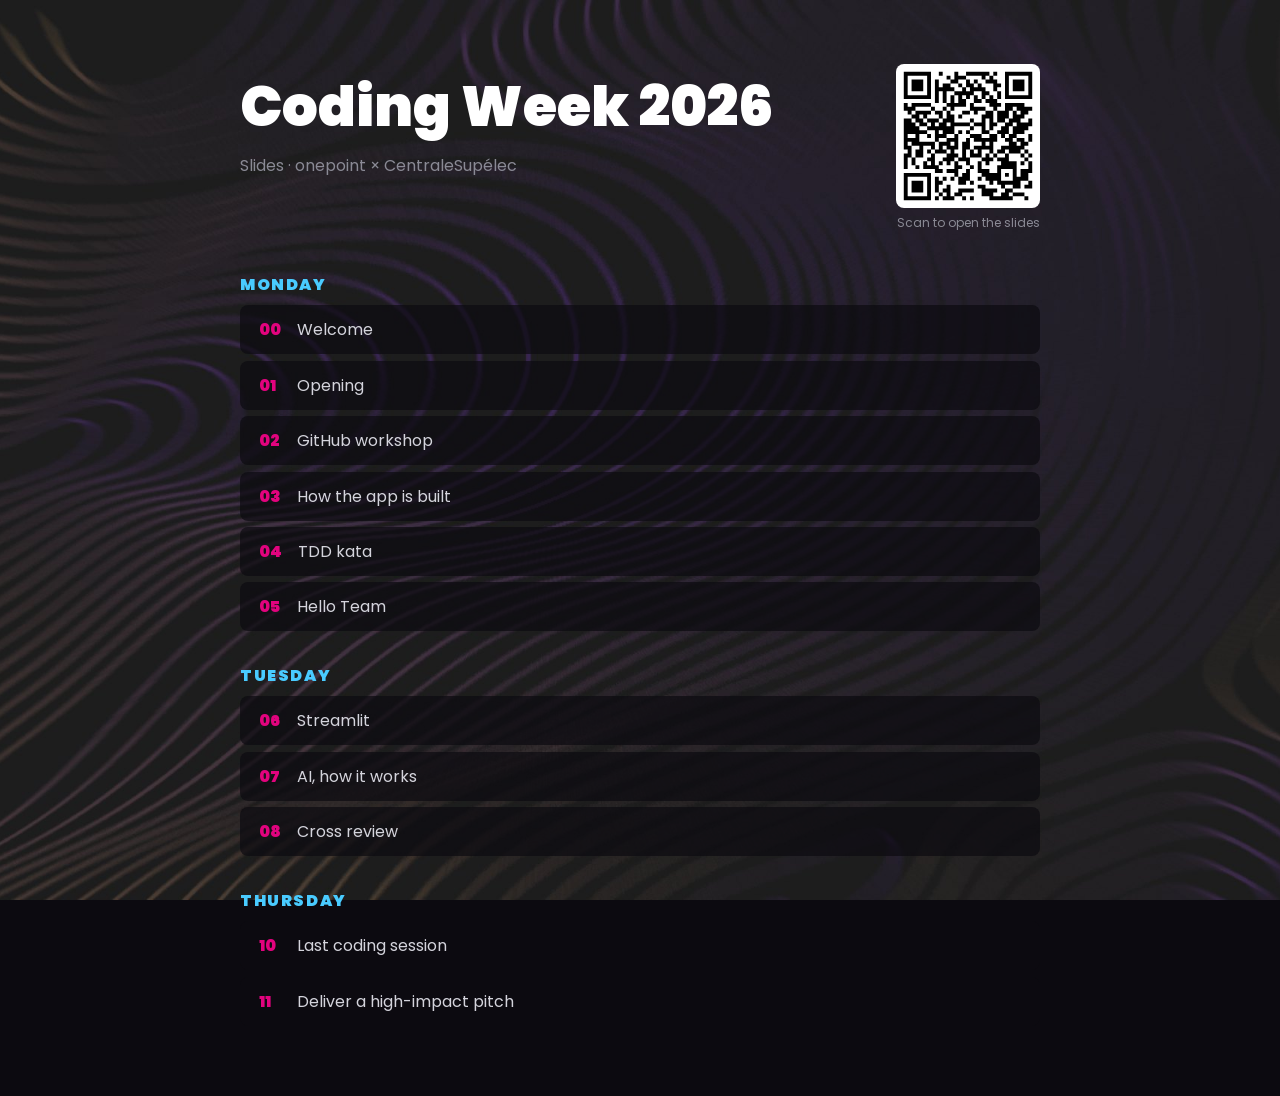
<file: index.html>
<!doctype html>
<html lang="en">
<head>
  <meta charset="utf-8">
  <meta name="viewport" content="width=device-width, initial-scale=1">
  <title>Coding Week 2026 · Slides</title>
  <style>
    @font-face { font-family: "Poppins"; font-weight: 400; src: url("assets/fonts/poppins-latin-400-normal.woff2") format("woff2"); }
    @font-face { font-family: "Poppins"; font-weight: 900; src: url("assets/fonts/poppins-latin-900-normal.woff2") format("woff2"); }
    :root { --pink: #E2037E; --violet: #6A5BE2; --sky: #49CBFF; --grey: #8A8A95; --bg: #0c0a10; --fg: #D4D4DC; }
    * { box-sizing: border-box; }
    body { margin: 0; min-height: 100vh; background: var(--bg) url("assets/zigzag.jpg") center / cover fixed no-repeat; color: var(--fg); font-family: "Poppins", Arial, sans-serif; }
    main { max-width: 52rem; margin: 0 auto; padding: 4rem 1rem; }
    h1 { color: #fff; font-weight: 900; font-size: clamp(2rem, 6vw, 3.5rem); margin: 0 0 .25rem; }
    p.sub { color: var(--grey); margin: 0 0 2.5rem; }
    h2 { color: var(--sky); font-size: 1rem; text-transform: uppercase; letter-spacing: .1em; margin: 2rem 0 .5rem; }
    ul { list-style: none; padding: 0; margin: 0; }
    a { display: flex; gap: 1rem; padding: .75rem 1rem; border-radius: .5rem; color: var(--fg); text-decoration: none; background: rgba(12, 10, 16, .7); margin-bottom: .4rem; border-left: 3px solid transparent; }
    a:hover, a:focus-visible { border-left-color: var(--pink); color: #fff; }
    .num { color: var(--pink); font-weight: 900; min-width: 2ch; }
    header { display: flex; justify-content: space-between; align-items: flex-start; gap: 1.5rem; flex-wrap: wrap; margin-bottom: 2.5rem; }
    header p.sub { margin: 0; }
    figure.qr { margin: 0; text-align: center; }
    figure.qr img { display: block; width: 9rem; height: 9rem; border-radius: .5rem; }
    figure.qr figcaption { color: var(--grey); font-size: .75rem; margin-top: .4rem; }
  </style>
</head>
<body>
  <main>
    <header>
      <div>
        <h1>Coding Week 2026</h1>
        <p class="sub">Slides · onepoint × CentraleSupélec</p>
      </div>
      <figure class="qr">
        <img src="assets/qrcode.svg" alt="QR code to onepoint-coding-week.github.io/coding-week-slides">
        <figcaption>Scan to open the slides</figcaption>
      </figure>
    </header>

    <h2>Monday</h2>
    <ul>
      <li><a href="00-welcome-coding-week.html"><span class="num">00</span>Welcome</a></li>
      <li><a href="01-lundi-ouverture.html"><span class="num">01</span>Opening</a></li>
      <li><a href="02-lundi-atelier-github.html"><span class="num">02</span>GitHub workshop</a></li>
      <li><a href="03-lundi-architecture.html"><span class="num">03</span>How the app is built</a></li>
      <li><a href="04-lundi-kata-tdd.html"><span class="num">04</span>TDD kata</a></li>
      <li><a href="05-lundi-hello-team.html"><span class="num">05</span>Hello Team</a></li>
    </ul>

    <h2>Tuesday</h2>
    <ul>
      <li><a href="06-mardi-streamlit.html"><span class="num">06</span>Streamlit</a></li>
      <li><a href="07-mardi-atelier-ia.html"><span class="num">07</span>AI, how it works</a></li>
      <li><a href="08-mardi-revue-croisee.html"><span class="num">08</span>Cross review</a></li>
    </ul>

    <h2>Thursday</h2>
    <ul>
      <li><a href="10-jeudi-brief.html"><span class="num">10</span>Last coding session</a></li>
      <li><a href="11-jeudi-pitch.html"><span class="num">11</span>Deliver a high-impact pitch</a></li>
    </ul>
  </main>
</body>
</html>
</file>
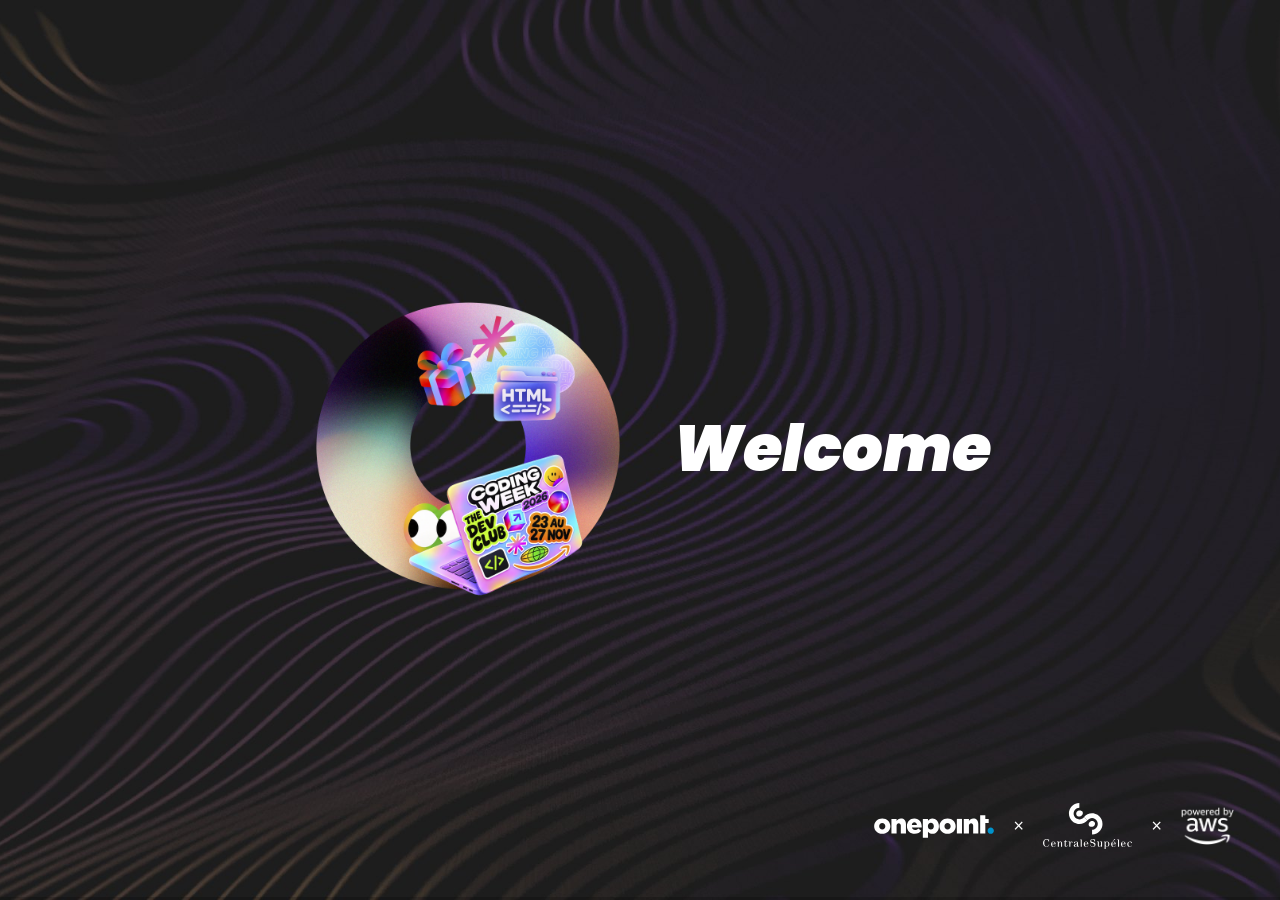
<file: 00-welcome-coding-week.html>
<!doctype html>
<html lang="en">
<head>
  <meta charset="utf-8">
  <meta name="viewport" content="width=device-width, initial-scale=1">
  <title>Coding Week 2026 · Welcome</title>
  <link rel="stylesheet" href="vendor/reveal.js/reset.css">
  <link rel="stylesheet" href="vendor/reveal.js/reveal.css">
  <link rel="stylesheet" href="vendor/reveal.js/theme/black.css">
  <link rel="stylesheet" href="theme/coding-week.css">
</head>
<body>
<div class="reveal">
<div class="slides">

<section>
  <div class="r-hstack">
    <img class="stickers" src="assets/stickers.webp" alt="">
    <div style="text-align: left;">
      <h1>Welcome</h1>
    </div>
  </div>
  <aside class="notes">
    <p>Minutage : 0:30 (cumul 0:30). Encadrant référent, au salon, juste après les ouvertures Onepoint et Centrale.</p>
    <p>Dire bonjour, se présenter en une phrase, sourire : c'est leur premier contact avec nous. Annoncer le programme de ces cinq minutes : qui présentera vendredi, trois règles toutes simples, et la semaine en un coup d'œil. Ensuite, place aux machines à 10h00.</p>
  </aside>
</section>

</div>

<footer class="partners" aria-label="Partners">
  <img class="onepoint" src="assets/logos/onepoint.svg" alt="onepoint">
  <span aria-hidden="true">×</span>
  <img class="centrale" src="assets/logos/centralesupelec.svg" alt="CentraleSupélec">
  <span aria-hidden="true">×</span>
  <img class="aws" src="assets/logos/aws.png" alt="powered by AWS">
</footer>
</div>
<script src="vendor/reveal.js/reveal.js"></script>
<script src="vendor/reveal.js/plugin/notes.js"></script>
<script>
  // À l'export PDF, une page fixe de 1280×720 ; à l'écran, le deck occupe toute la fenêtre.
  const printing = /print-pdf/.test(window.location.search);
  Reveal.initialize({
    width: printing ? 1280 : "100%",
    height: printing ? 720 : "100%",
    hash: true,
    controls: false,
    plugins: [RevealNotes],
  });
</script>
</body>
</html>
</file>
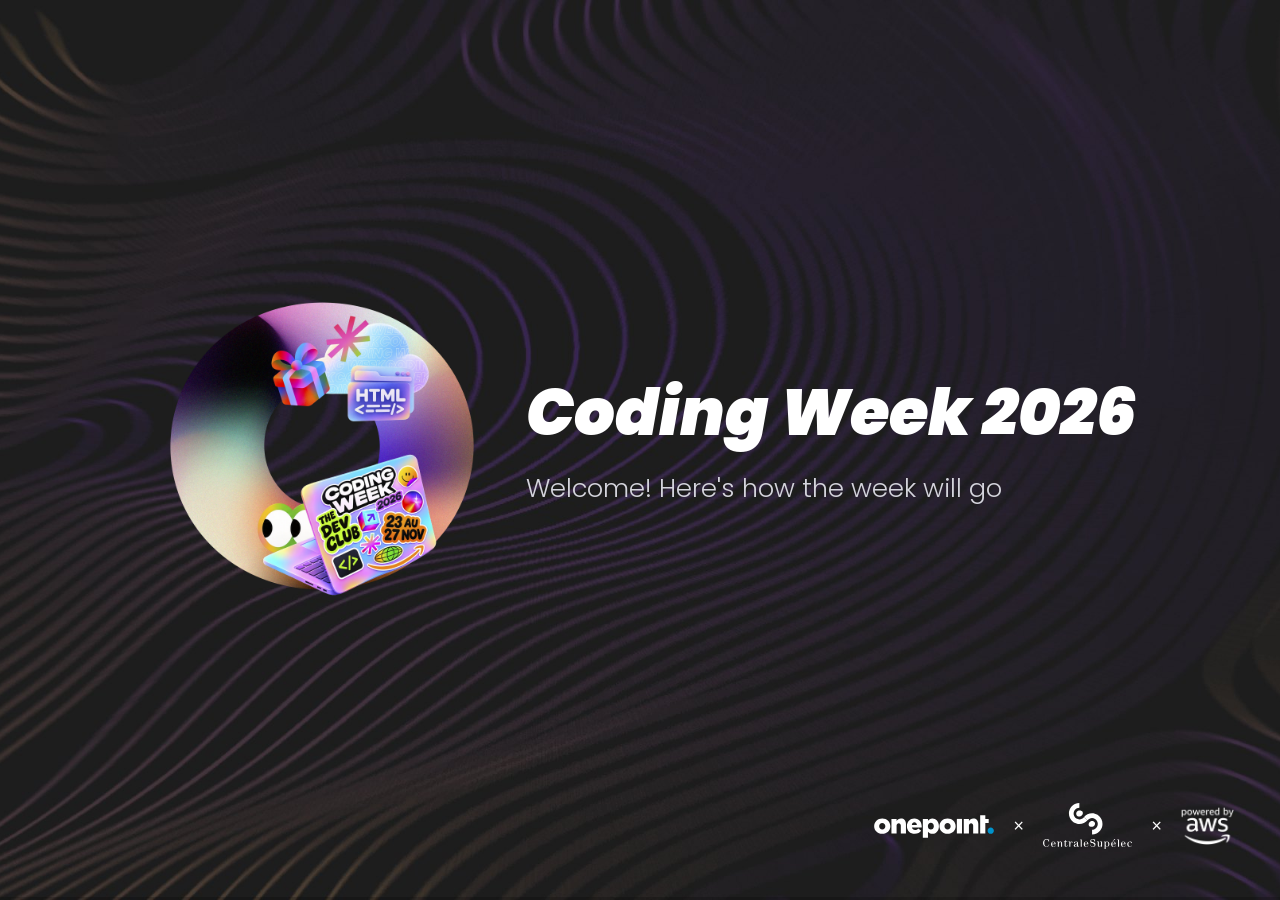
<file: 01-lundi-ouverture.html>
<!doctype html>
<html lang="en">
<head>
  <meta charset="utf-8">
  <meta name="viewport" content="width=device-width, initial-scale=1">
  <title>Coding Week 2026 · Opening</title>
  <link rel="stylesheet" href="vendor/reveal.js/reset.css">
  <link rel="stylesheet" href="vendor/reveal.js/reveal.css">
  <link rel="stylesheet" href="vendor/reveal.js/theme/black.css">
  <link rel="stylesheet" href="theme/coding-week.css">
</head>
<body>
<div class="reveal">
<div class="slides">

<section>
  <div class="r-hstack">
    <img class="stickers" src="assets/stickers.webp" alt="">
    <div style="text-align: left;">
      <h1>Coding Week 2026</h1>
      <p>Welcome! Here's how the week will go</p>
    </div>
  </div>
  <aside class="notes">
    <p>Minutage : 0:30 (cumul 0:30). Encadrant référent, au salon, juste après les ouvertures Onepoint et Centrale.</p>
    <p>Dire bonjour, se présenter en une phrase, sourire : c'est leur premier contact avec nous. Annoncer le programme de ces cinq minutes : qui présentera vendredi, trois règles toutes simples, et la semaine en un coup d'œil. Ensuite, place aux machines à 10h00.</p>
  </aside>
</section>

<section>
  <h2>First half of the week:</h2>
  <p>&gt; You build</p>
  <h2>Second half of the week:</h2>
  <p>&gt; You pitch!</p>
  <aside class="notes">
    <p>Minutage : 1:30 (cumul 2:00).</p>
    <p>Laisser la slide parler quelques secondes, puis le dire avec ses mots : vendredi, deux personnes par équipe présentent. On les désigne jeudi, juste après le gel du code. Tirage au sort ou volontaires : chaque équipe choisit.</p>
    <p>Marquer un vrai silence, cinq secondes. C'est le message le plus important de la matinée : personne ne se cache derrière les autres. Si une ligne a été écrite par un coéquipier, ou plus tard par l'IA, et que vous ne savez pas l'expliquer, elle n'a rien à faire dans votre code.</p>
    <p>Rassurer tout de suite : si quelqu'un ne peut vraiment pas présenter, un autre membre le remplace, sans pénalité. Il suffit d'en parler à son encadrant.</p>
  </aside>
</section>

<section>
  <h2>Three house rules</h2>
  <p class="lead">Ask your questions in the channel, code without AI first, merge early and often!</p>
  <div class="r-hstack cards">
    <div class="card" style="--c: var(--pink);">
      <h3>1. One place for everything</h3>
      <p>Questions, links, news: it all goes in the bootcamp's Teams channel. Stuck? Ask there first, someone will answer.</p>
    </div>
    <div class="card" style="--c: var(--purple);">
      <h3>2. No AI until Tuesday 14:00</h3>
      <p>No Assistant, no ChatGPT, no Copilot, not even on your phone. Write your first lines yourself: Tuesday's AI workshop will mean a lot more.</p>
    </div>
    <div class="card" style="--c: var(--violet);">
      <h3>3. Code freeze: Thursday 15:00</h3>
      <p>The main branch locks at 15:00 sharp. What's merged by then will be the subject of your pitch.</p>
      <p>&gt; Merge early and often!</p>
    </div>
  </div>
  <aside class="notes">
    <p>Minutage : 2:00 (cumul 4:00).</p>
    <ol>
      <li>Un seul endroit pour tout : le canal Teams du bootcamp. Questions, liens, annonces, tout passe par là. Afficher le lien ou le QR code s'il n'est pas déjà sur les tables (À COMPLÉTER : lien du canal Teams).</li>
      <li>Pas d'IA avant mardi 14h00. Le dire calmement mais clairement, c'est la règle qui compte le plus ce matin : ni la page Assistant (elle reste fermée), ni ChatGPT, ni Copilot, ni une appli sur le téléphone. Expliquer pourquoi, plutôt que l'imposer : écrire ses premières lignes soi-même, c'est ce qui rend l'atelier IA de mardi vraiment utile. Mardi à 14h00, l'Assistant ouvre et on apprend à s'en servir ensemble.</li>
      <li>Gel du code jeudi à 15h00 : la branche principale est verrouillée sur GitHub. Ce qui y est fusionné à 15h00, c'est ce que vous présentez. Le bon réflexe : fusionner tôt et souvent, pas tout à la dernière minute.</li>
    </ol>
  </aside>
</section>

<section>
  <h2>Who presents?</h2>
  <p>Thursday, after the code freeze, each team picks two people to present on Friday.<br><em>Drawn at random or volunteers: your call.</em></p>
  <p>Make sure every one of you can explain any line your team ships! <span class="accent">#teamwork</span></p>
  <aside class="notes">
    <p>Minutage : 1:30 (cumul 2:00).</p>
    <p>Laisser la slide parler quelques secondes, puis le dire avec ses mots : vendredi, deux personnes par équipe présentent. On les désigne jeudi, juste après le gel du code. Tirage au sort ou volontaires : chaque équipe choisit.</p>
    <p>Marquer un vrai silence, cinq secondes. C'est le message le plus important de la matinée : personne ne se cache derrière les autres. Si une ligne a été écrite par un coéquipier, ou plus tard par l'IA, et que vous ne savez pas l'expliquer, elle n'a rien à faire dans votre code.</p>
    <p>Rassurer tout de suite : si quelqu'un ne peut vraiment pas présenter, un autre membre le remplace, sans pénalité. Il suffit d'en parler à son encadrant.</p>
  </aside>
</section>

<section>
  <h2>Your week at a glance</h2>
  <p class="lead">Four days here, Wednesday out in Bordeaux. Every day starts at 9:00.</p>
  <div class="r-hstack cards">
    <div class="card" style="--c: var(--pink);">
      <h3>Mon 23</h3>
      <p><strong>Kick-off</strong></p>
      <p>Meet your feature at 10:20, learn the GitHub flow and TDD, merge your first pull request.</p>
    </div>
    <div class="card" style="--c: var(--purple);">
      <h3>Tue 24</h3>
      <p><strong>Craft &amp; AI</strong></p>
      <p>Save your data, build with Streamlit. At 14:00, the Assistant opens.</p>
    </div>
    <div class="card" style="--c: var(--grey);">
      <h3>Wed 25</h3>
      <p><strong>Out in Bordeaux</strong></p>
      <p>A day away from the keyboard. :)</p>
    </div>
    <div class="card" style="--c: var(--violet);">
      <h3>Thu 26</h3>
      <p><strong>Code Freeze and Pitch!</strong></p>
      <p>Code freeze at 15:00, then get your pitch ready.</p>
    </div>
    <div class="card" style="--c: var(--sky);">
      <h3>Fri 27</h3>
      <p><strong>Show time</strong></p>
      <p>Present to the jury, cheer for the finalists, and celebrate together.</p>
    </div>
  </div>
  <aside class="notes">
    <p>Minutage : 1:00 (cumul 5:00).</p>
    <p>Survoler, sans s'attarder : chaque jour aura son propre point de départ.</p>
    <ul>
      <li>Lundi : la révélation des features à 10h20, puis GitHub, l'architecture et le TDD. Objectif du jour : chaque équipe a fusionné sa première pull request. À 17h00, on regarde ensemble l'application commune.</li>
      <li>Mardi : sauvegarder ses données, Streamlit, puis à 14h00 l'atelier « coder avec l'IA », quand l'Assistant ouvre. Revue croisée en fin de journée.</li>
      <li>Mercredi : learning expedition dans Bordeaux. Pas de code, profitez-en.</li>
      <li>Jeudi : l'atelier agent le matin, gel du code à 15h00, puis on prépare le pitch et on répète.</li>
      <li>Vendredi : les présentations devant le jury, les six finalistes l'après-midi, et un goûter de clôture pour fêter ça ensemble.</li>
    </ul>
  </aside>
</section>

<section>
  <div class="r-hstack">
    <img class="stickers" src="assets/stickers.webp" alt="">
    <h2>Questions?</h2>
  </div>
  <aside class="notes">
    <p>Minutage : 0:30 (cumul 5:30).</p>
    <p>Prendre une ou deux questions, pas plus : les autres iront sur le canal Teams, on y répond tout au long de la semaine.</p>
    <p>Puis enchaîner sur 10h00, la vérification des machines. Ceux que le preflight a signalés en échec vont au stand « Dr ordinateur » ; les autres finissent l'auto-évaluation et lisent le README du dépôt. On se retrouve ici, au salon, à 10h20 pour découvrir les features.</p>
  </aside>
</section>

<section>
  <h2>Before we move on: machine check!</h2>
  <p>Make sure you:</p>
  <ul>
    <li>Have access to the <span class="accent">WI-FI</span> (ask your supervisors)</li>
    <li>Have retrieved the repository <em class="accent">secret-santa</em></li>
    <li>Run the following commands without failure (from your secret-santa folder):
      <ul>
        <li><code>uv sync</code></li>
        <li><code>uv run pytest</code></li>
        <li><code>uv run streamlit run app.py</code></li>
      </ul>
    </li>
  </ul>
  <aside class="notes">
    <p>Minutage : 0:30 (cumul 5:30).</p>
    <p>Prendre une ou deux questions, pas plus : les autres iront sur le canal Teams, on y répond tout au long de la semaine.</p>
    <p>Puis enchaîner sur 10h00, la vérification des machines. Ceux que le preflight a signalés en échec vont au stand « Dr ordinateur » ; les autres finissent l'auto-évaluation et lisent le README du dépôt. On se retrouve ici, au salon, à 10h20 pour découvrir les features.</p>
  </aside>
</section>

<section>
  <h2>Feature reveal time!</h2>
  <aside class="notes">
    <p>Minutage : 0:30 (cumul 5:30).</p>
    <p>Prendre une ou deux questions, pas plus : les autres iront sur le canal Teams, on y répond tout au long de la semaine.</p>
    <p>Puis enchaîner sur 10h00, la vérification des machines. Ceux que le preflight a signalés en échec vont au stand « Dr ordinateur » ; les autres finissent l'auto-évaluation et lisent le README du dépôt. On se retrouve ici, au salon, à 10h20 pour découvrir les features.</p>
  </aside>
</section>

</div>

<footer class="partners" aria-label="Partners">
  <img class="onepoint" src="assets/logos/onepoint.svg" alt="onepoint">
  <span aria-hidden="true">×</span>
  <img class="centrale" src="assets/logos/centralesupelec.svg" alt="CentraleSupélec">
  <span aria-hidden="true">×</span>
  <img class="aws" src="assets/logos/aws.png" alt="powered by AWS">
</footer>
</div>
<script src="vendor/reveal.js/reveal.js"></script>
<script src="vendor/reveal.js/plugin/notes.js"></script>
<script>
  // À l'export PDF, une page fixe de 1280×720 ; à l'écran, le deck occupe toute la fenêtre.
  const printing = /print-pdf/.test(window.location.search);
  Reveal.initialize({
    width: printing ? 1280 : "100%",
    height: printing ? 720 : "100%",
    hash: true,
    controls: false,
    plugins: [RevealNotes],
  });
</script>
</body>
</html>
</file>
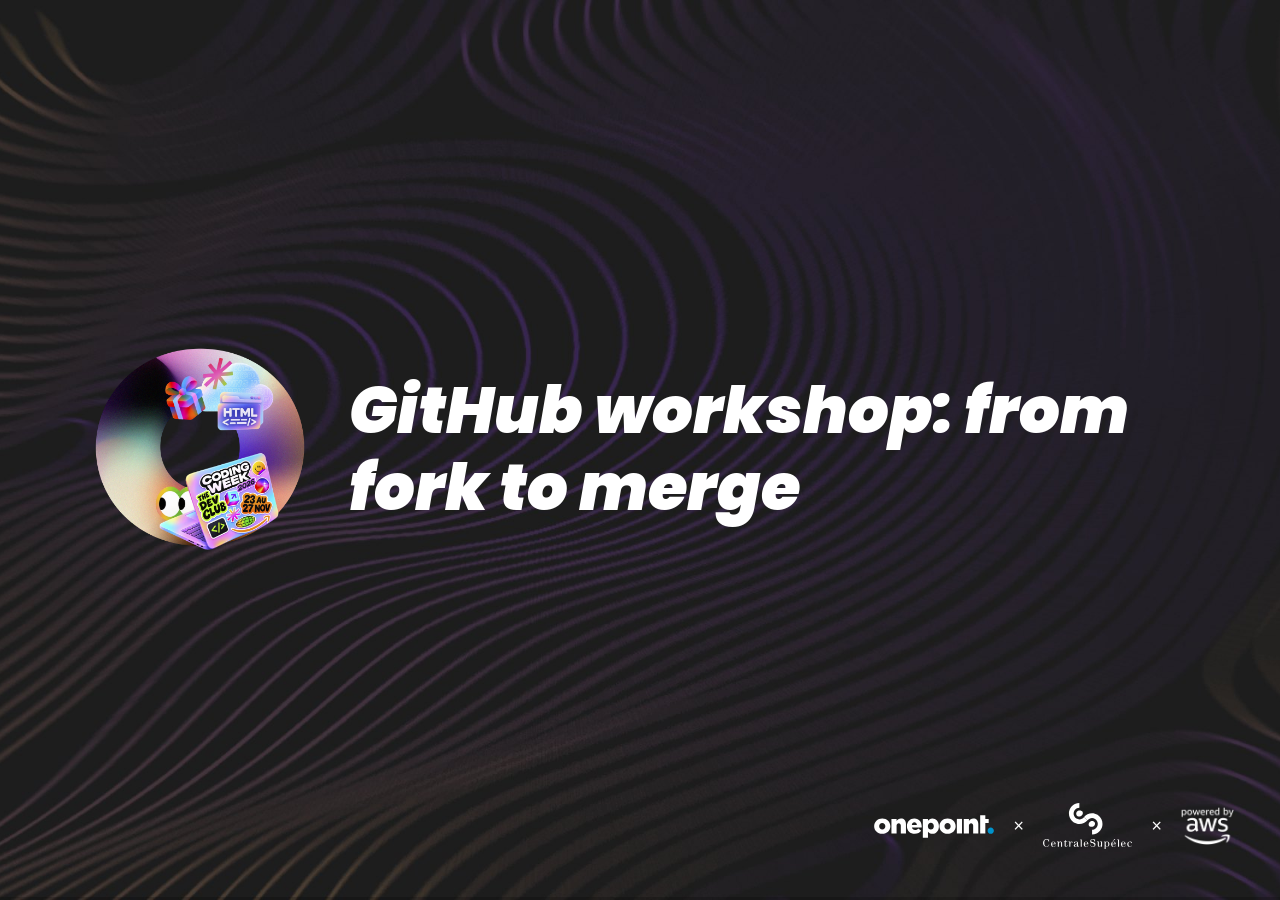
<file: 02-lundi-atelier-github.html>
<!doctype html>
<html lang="en">
<head>
  <meta charset="utf-8">
  <meta name="viewport" content="width=device-width, initial-scale=1">
  <title>Coding Week 2026 · GitHub workshop</title>
  <link rel="stylesheet" href="vendor/reveal.js/reset.css">
  <link rel="stylesheet" href="vendor/reveal.js/reveal.css">
  <link rel="stylesheet" href="vendor/reveal.js/theme/black.css">
  <link rel="stylesheet" href="theme/coding-week.css">
  <link rel="stylesheet" href="vendor/reveal.js/plugin/highlight/monokai.css">
</head>
<body>
<div class="reveal">
<div class="slides">

<section>
  <div class="r-hstack">
    <img class="stickers" src="assets/stickers.webp" alt="">
    <div style="text-align: left;">
      <h1>GitHub workshop: from fork to merge</h1>
    </div>
  </div>
  <aside class="notes">
    <p>Minutage : 0:30 (cumul 0:30). Le speaker de la salle, dans chaque grande salle.</p>
    <p>Préparé avant 11h10, sur le portable du speaker : son fork du dépôt d'entraînement de la salle, déjà cloné, et un premier push déjà fait pour que git ait retenu la connexion à GitHub (la fenêtre de connexion ne s'ouvrira pas pendant la démo). Le terminal est ouvert dans le dossier du clone, l'éditeur et le navigateur à côté.</p>
    <p>En semaine 1, ils ont utilisé git sur leur machine. Aujourd'hui, on travaille à plusieurs sur un dépôt distant, comme toute la semaine. Ce qui est vraiment nouveau pour eux : le fork, la pull request, et surtout la revue en ligne.</p>
  </aside>
</section>

<section>
  <h2>Why do we need to know the basics?</h2>
  <ul>
    <li>It's how software is really built.</li>
    <li>It makes teamwork possible.</li>
    <li>Code review builds quality and learning (find bugs early, share good ideas…)</li>
    <li>Conflicts stop being scary and become manageable</li>
    <li>History and safety: everything is recorded, can be explained and can be undone.</li>
  </ul>
  <aside class="notes">
    <p>Minutage : 2:30 (cumul 3:00).</p>
    <p>Parcourir les sept étapes de gauche à droite, tranquillement.</p>
    <ul>
      <li>Fork : votre propre copie du projet, sur GitHub. Un clic, une fois.</li>
      <li>Clone : vous récupérez votre fork sur votre portable.</li>
      <li>Branch : votre brouillon. On ne travaille jamais directement sur main.</li>
      <li>Push : vous commitez, puis vous envoyez votre branche sur votre fork.</li>
      <li>Pull request : vous demandez que votre travail entre dans le main du projet.</li>
      <li>Review : quelqu'un d'autre lit votre code et le commente.</li>
      <li>Merge : c'est dans main, tout le monde le récupère.</li>
    </ul>
    <p>Faire remarquer les deux allers-retours : GitHub, puis le portable, puis GitHub à nouveau.</p>
    <p>Rassurer : ce matin, on s'entraîne sur un dépôt à part, un par salle. Rien de ce que vous y faites ne peut casser quoi que ce soit. Cet après-midi à 15h15, votre équipe fera exactement ce chemin sur le vrai projet.</p>
  </aside>
</section>

<section>
  <h2>The highway to the main branch</h2>
  <p class="lead">All week, this is how your code reaches the project.</p>
  <ol>
    <li><strong>Fork</strong>: your own copy, on GitHub</li>
    <li><strong>Clone</strong>: your fork, on your laptop</li>
    <li><strong>Branch</strong>: your draft, never main</li>
    <li><strong>Push</strong>: commit, then send it to your fork</li>
    <li><strong>Pull request</strong>: ask to bring it into main</li>
    <li><strong>Review</strong>: someone else reads it</li>
    <li><strong>Merge</strong>: it's in main, for everyone</li>
  </ol>
  <p>GitHub → Your laptop → GitHub</p>
  <aside class="notes">
    <p>Minutage : 2:30 (cumul 3:00).</p>
    <p>Parcourir les sept étapes de gauche à droite, tranquillement.</p>
    <ul>
      <li>Fork : votre propre copie du projet, sur GitHub. Un clic, une fois.</li>
      <li>Clone : vous récupérez votre fork sur votre portable.</li>
      <li>Branch : votre brouillon. On ne travaille jamais directement sur main.</li>
      <li>Push : vous commitez, puis vous envoyez votre branche sur votre fork.</li>
      <li>Pull request : vous demandez que votre travail entre dans le main du projet.</li>
      <li>Review : quelqu'un d'autre lit votre code et le commente.</li>
      <li>Merge : c'est dans main, tout le monde le récupère.</li>
    </ul>
    <p>Faire remarquer les deux allers-retours : GitHub, puis le portable, puis GitHub à nouveau.</p>
    <p>Rassurer : ce matin, on s'entraîne sur un dépôt à part, un par salle. Rien de ce que vous y faites ne peut casser quoi que ce soit. Cet après-midi à 15h15, votre équipe fera exactement ce chemin sur le vrai projet.</p>
  </aside>
</section>

<section>
  <h2>Steps 1 to 4: fork, then code</h2>
  <p class="lead">Start from your room's training repository.</p>
  <pre><code class="language-bash" data-trim data-noescape>
# 1. On GitHub: click Fork
# 2. Clone your fork, once
git clone https://github.com/onepoint-coding-week/training-github-salon.git (or cabane!)
# 3. Your branch
git switch -c alice-motto
# 4. Commit and push
git add students/alice.md
git commit -m "Add alice"
git push -u origin alice-motto
  </code></pre>
  <table>
    <tr>
      <td><strong>Your change</strong></td>
      <td>Create a file students/name.md. Write your motto!</td>
    </tr>
    <tr>
      <td><strong>Before you commit</strong></td>
      <td>git status should list one file: yours!</td>
    </tr>
  </table>
  <aside class="notes">
    <p>Minutage : 3:00 (cumul 6:00).</p>
    <p>Démonstration en direct au vidéoprojecteur, puis revenir sur cette slide : elle reste affichée pendant que les étudiants travaillent.</p>
    <p>À COMPLÉTER : le lien du dépôt d'entraînement de la salle, à poster sur le canal Teams et à écrire au tableau avant 11h10.</p>
    <p>Le fork et le clone sont déjà faits sur le portable du speaker : montrer le bouton Fork sur GitHub et la ligne git clone sur la slide, sans les refaire. La démo commence à la création du fichier : créer students/&lt;son login&gt;.md, git switch -c, git add, git status, git commit, git push.</p>
    <p>Points à dire en tapant :</p>
    <ul>
      <li>On clone SON fork, pas le dépôt de la salle : l'adresse contient son propre login GitHub. Sinon, le push sera refusé.</li>
      <li>Au premier push, git demande de se connecter à GitHub. Le dire, sans le montrer : une fenêtre propose de se connecter par le navigateur ; si git demande un mot de passe, c'est le Personal Access Token créé avant le lundi, pas le mot de passe GitHub. Git le retient ensuite.</li>
      <li>Chacun crée son propre fichier, à son login, dans students/. Comme personne ne touche au fichier d'un autre, les pull requests de la salle entrent sans conflit. Le conflit, on le provoque à 11h55, exprès.</li>
      <li>« alice » est un exemple : chacun met son propre login.</li>
      <li>git status avant de commiter : un seul fichier doit apparaître.</li>
    </ul>
  </aside>
</section>

<section>
  <h2>Steps 5 to 7: on GitHub</h2>
  <p class="lead">The review is the new part: read the code, say something useful.</p>
  <ol start="5">
    <li><strong>Open your pull request</strong>: On your fork, click Compare &amp; pull request. Check it goes to the room's repository, main. A clear title, then Create.</li>
    <li><strong>Review your neighbour's</strong>: Open their pull request, tab Files changed. Click + on a line, leave a comment. A question or an idea, not just "OK".</li>
    <li><strong>Reply, then merge</strong>: Answer the comments you got. Once it's approved, it gets merged. Your file is now in main.</li>
  </ol>
  <aside class="notes">
    <p>Minutage : 3:00 (cumul 9:00).</p>
    <p>En direct, seulement l'étape 5 : après le push, GitHub affiche sur le fork un bandeau « Compare &amp; pull request ». Cliquer, vérifier en haut que la pull request va bien vers le dépôt de la salle, branche main. Un titre clair, une phrase de description, Create pull request.</p>
    <p>Les étapes 6 et 7 se montrent sur la slide, sans les faire :</p>
    <ul>
      <li>Côté relecteur : l'onglet Files changed, le « + » qui apparaît au survol d'une ligne, un commentaire. Un commentaire obligatoire par personne. Un « OK » ne compte pas : une question, une remarque, une idée.</li>
      <li>L'auteur répond aux commentaires, puis la pull request est fusionnée. Qui fusionne : le préciser à l'oral, selon l'organisation de la salle.</li>
    </ul>
    <p>La relecture se fait entre voisins : chacun relit la pull request de son voisin de gauche, par exemple. Le dire, sinon tout le monde relit la même.</p>
    <p>Si le temps manque, ne pas sacrifier la revue : c'est la vraie nouveauté.</p>
  </aside>
</section>

<section>
  <h2>Theory is over! Now you apply it.</h2>
  <p class="lead">Stuck? Ask your neighbour first, then raise your hand.</p>
  <table>
    <tr>
      <td><strong>Steps 1 to 5</strong></td>
      <td>Fork, clone, your file, push, then open your pull request.</td>
    </tr>
    <tr>
      <td><strong>Steps 6 and 7</strong></td>
      <td>Review your neighbour's pull request, one comment each. Reply to yours.</td>
    </tr>
    <tr>
      <td><strong>Back here</strong></td>
      <td>A conflict, on purpose, solved together.</td>
    </tr>
  </table>
  <aside class="notes">
    <p>Minutage : 1:00 (cumul 10:00).</p>
    <p>Pendant le travail, laisser affichée la slide des commandes (slide 3) ou celle-ci, selon ce que la salle demande.</p>
    <p>Les plus à l'aise aident leurs voisins : le dire tel quel. Les encadrants circulent. Les blocages les plus fréquents :</p>
    <ul>
      <li>le mot de passe : c'est le Personal Access Token, pas le mot de passe GitHub ;</li>
      <li>le push refusé : l'étudiant a cloné le dépôt de la salle au lieu de son fork ; regarder l'adresse avec git remote -v ;</li>
      <li>un fichier créé au mauvais endroit, ou une pull request qui vise le mauvais dépôt.</li>
    </ul>
    <p>À 11h53, les encadrants annoncent « Back in 2 minutes » dans les équipes ; à 11h55, reprendre la salle pour le conflit.</p>
  </aside>
</section>

<section>
  <h2>Conflict time!</h2>
  <p class="lead">Let's break it on purpose, then fix it together!</p>
  <ul>
    <li>Two branches</li>
    <li>The same file</li>
    <li>The same line</li>
    <li>Two pull requests</li>
  </ul>
  <aside class="notes">
    <p>Minutage : 0:15 (début de la clôture, 5 minutes en tout).</p>
    <p>Deux minutes avant (11h53), les encadrants passent dans les équipes : « Back in 2 minutes ». Le speaker affiche déjà cette slide. À 11h55, reprendre la salle. Si des pull requests ne sont pas encore fusionnées, pas grave : elles le seront après.</p>
    <p>Préparé avant 11h55, sur le dépôt d'entraînement de la salle : deux branches, merge-me-first et conflict-here-I-come, qui changent toutes les deux la même ligne de README.md, la deuxième (« This is going to be a fun week. »), et deux pull requests ouvertes vers main. Cinq minutes, c'est court : fusionner merge-me-first juste avant, et ne faire en direct que la résolution. Les slides suivantes servent de support et de secours.</p>
  </aside>
</section>

<section>
  <h2>So, what happened?</h2>
  <p class="lead">Git merges changes on its own, as long as they touch different lines.</p>
  <table>
    <tr>
      <td>README.md, line 2</td>
      <td>This is going to be a fun week.</td>
      <td></td>
    </tr>
    <tr>
      <td><code>merge-me-first</code></td>
      <td>This is going to be an amazing week, merge me first!</td>
      <td><span class="accent">Merged first</span></td>
    </tr>
    <tr>
      <td><code>conflict-here-I-come</code></td>
      <td>This is going to be a legendary week, conflict here I come!</td>
      <td><span class="accent">Conflict</span></td>
    </tr>
  </table>
  <p>merge-me-first is in main. Git can't guess if conflict-here-I-come should replace it, so it asks.</p>
  <aside class="notes">
    <p>Minutage : 1:00 (cumul 1:15).</p>
    <p>Montrer la pull request merge-me-first, déjà fusionnée. Ouvrir conflict-here-I-come : GitHub affiche « This branch has conflicts that must be resolved ». Le bouton Merge est grisé.</p>
    <p>L'expliquer simplement : les deux ont changé la même ligne, et git ne sait pas laquelle garder. Alors il pose la question, et c'est l'auteur de la deuxième pull request qui y répond. Personne n'a fait de faute.</p>
  </aside>
</section>

<section>
  <h2>Let's fix it on GitHub</h2>
  <p class="lead">On conflict-here-I-come, click Resolve conflicts.</p>
  <pre><code class="language-plaintext" data-trim data-noescape>
&lt;&lt;&lt;&lt;&lt;&lt;&lt; conflict-here-I-come
This is going to be a legendary week, conflict here I come!
=======
This is going to be an amazing week, merge me first!
&gt;&gt;&gt;&gt;&gt;&gt;&gt; main
  </code></pre>
  <p>Keep one line, or a mix of both:</p>
  <pre><code class="language-plaintext" data-trim data-noescape>
This is going to be an amazing, legendary week!
  </code></pre>
  <ol>
    <li>Click Resolve conflicts on the pull request.</li>
    <li>Keep the line you want and delete the &lt;&lt;&lt;, === and &gt;&gt;&gt; markers.</li>
    <li>Click Mark as resolved, then Commit merge. It can be merged again.</li>
  </ol>
  <aside class="notes">
    <p>Minutage : 2:00 (cumul 3:15).</p>
    <p>En direct, sur la pull request conflict-here-I-come :</p>
    <ul>
      <li>Cliquer sur « Resolve conflicts ». GitHub ouvre le fichier avec les deux versions de la ligne, entre les marques &lt;&lt;&lt;&lt;&lt;&lt;&lt;, ======= et &gt;&gt;&gt;&gt;&gt;&gt;&gt; : en haut celle de conflict-here-I-come, en bas celle déjà dans main.</li>
      <li>Demander à la salle laquelle garder, laisser proposer quelques secondes.</li>
      <li>Écrire un mélange des deux, par exemple « This is going to be an amazing, legendary week! », et effacer les trois marques.</li>
      <li>« Mark as resolved », puis « Commit merge ». Le conflit disparaît, la pull request peut de nouveau être fusionnée.</li>
    </ul>
    <p>Si GitHub ne propose pas de résoudre dans le navigateur (conflit trop compliqué) : cette semaine, appeler un encadrant, qui le fera avec eux.</p>
  </aside>
</section>

<section>
  <h2>On the real project</h2>
  <table>
    <tr>
      <td><strong>Between teams</strong></td>
      <td>No conflict possible: each team only changes its own folder, features/team_XX/.</td>
    </tr>
    <tr>
      <td><strong>Inside your team</strong></td>
      <td>Two of you edit the same lines of service.py? That's a conflict, fixed like today.</td>
    </tr>
    <tr>
      <td><strong>Fewer conflicts</strong></td>
      <td>Keep pull requests small and merge them soon. Tell each other who's on which file.</td>
    </tr>
  </table>
  <aside class="notes">
    <p>Minutage : 1:00 (cumul 4:15).</p>
    <p>Aller vite. Sur le vrai projet, chaque équipe ne modifie que son dossier features/team_XX/ : deux équipes ne peuvent pas entrer en conflit. Les conflits arriveront à l'intérieur d'une équipe, quand deux personnes touchent les mêmes lignes du même fichier, typiquement service.py.</p>
    <p>Deux habitudes suffisent presque toujours : de petites pull requests, fusionnées vite, et se dire dans l'équipe qui travaille sur quel fichier.</p>
    <p>Annoncer 15h15 : même chemin, cette fois depuis le fork de l'équipe vers le vrai projet.</p>
  </aside>
</section>

<section>
  <div class="r-hstack">
    <img class="stickers" src="assets/stickers.webp" alt="">
    <div>
      <h2>Questions?</h2>
      <p>Ask now, or anytime in the Teams channel.</p>
      <p>Next: a tour of the project.</p>
    </div>
  </div>
  <aside class="notes">
    <p>Minutage : 0:45 (cumul 5:00).</p>
    <p>Une ou deux questions, pas plus : les autres sur le canal Teams. À 12h00, le speaker enchaîne sur l'architecture du cœur et la démo live, dans la même salle.</p>
  </aside>
</section>

</div>

<footer class="partners" aria-label="Partners">
  <img class="onepoint" src="assets/logos/onepoint.svg" alt="onepoint">
  <span aria-hidden="true">×</span>
  <img class="centrale" src="assets/logos/centralesupelec.svg" alt="CentraleSupélec">
  <span aria-hidden="true">×</span>
  <img class="aws" src="assets/logos/aws.png" alt="powered by AWS">
</footer>
</div>
<script src="vendor/reveal.js/reveal.js"></script>
<script src="vendor/reveal.js/plugin/notes.js"></script>
<script src="vendor/reveal.js/plugin/highlight.js"></script>
<script>
  // À l'export PDF, une page fixe de 1280×720 ; à l'écran, le deck occupe toute la fenêtre.
  const printing = /print-pdf/.test(window.location.search);
  Reveal.initialize({
    width: printing ? 1280 : "100%",
    height: printing ? 720 : "100%",
    hash: true,
    controls: false,
    plugins: [RevealNotes, RevealHighlight],
  });
</script>
</body>
</html>
</file>
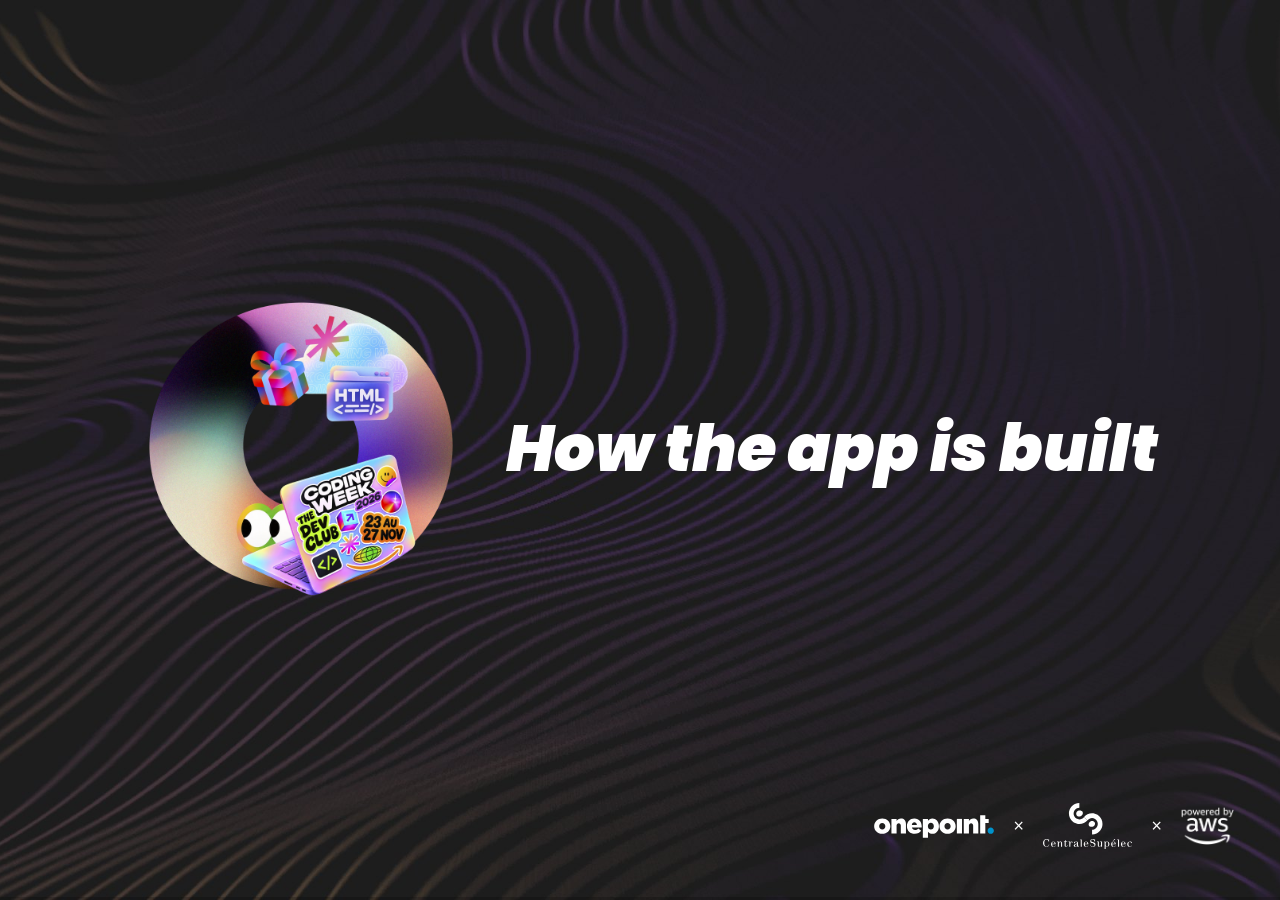
<file: 03-lundi-architecture.html>
<!doctype html>
<html lang="en">
<head>
  <meta charset="utf-8">
  <meta name="viewport" content="width=device-width, initial-scale=1">
  <title>Coding Week 2026 · How the app is built</title>
  <link rel="stylesheet" href="vendor/reveal.js/reset.css">
  <link rel="stylesheet" href="vendor/reveal.js/reveal.css">
  <link rel="stylesheet" href="vendor/reveal.js/theme/black.css">
  <link rel="stylesheet" href="theme/coding-week.css">
  <link rel="stylesheet" href="vendor/reveal.js/plugin/highlight/monokai.css">
</head>
<body>
<div class="reveal">
<div class="slides">

<section>
  <div class="r-hstack">
    <img class="stickers" src="assets/stickers.webp" alt="">
    <div style="text-align: left;">
      <h1>How the app is built</h1>
    </div>
  </div>
  <aside class="notes">
    <p>Minutage : 0:30 (cumul 0:30). Le speaker de la salle, dans chaque grande salle, juste après l'atelier GitHub.</p>
    <p>Ils connaissent leur feature depuis 10h20. Le but, en une phrase : qu'ils sachent où leur code va vivre et comment il arrive à l'écran. Montrer plus qu'expliquer : la démo prend un tiers du temps.</p>
  </aside>
</section>

<section>
  <h2>One app</h2>
  <p class="lead">A Secret Santa app, built by all of you!</p>
  <p>The frame is already written. Each team builds one page, in its own folder.</p>
  <aside class="notes">
    <p>Minutage : 2:00 (cumul 2:30).</p>
    <p>L'application permet à des groupes (collègues, famille, amis) d'organiser un Secret Santa : chacun rejoint un groupe, écrit sa liste de souhaits, un tirage décide qui offre à qui.</p>
    <p>Nous avons écrit le cadre : le menu, la barre latérale, la base de données et les données de démo. Chaque équipe écrit une feature, et chaque feature devient une page du menu. Une équipe en retard ne bloque personne : une feature pas encore finie n'apparaît simplement pas.</p>
  </aside>
</section>

<section>
  <h2>Your folder</h2>
  <p class="lead">The logic, the page and the specification (tests).</p>
  <table>
    <tr>
      <td><code>app/features/05_greeting_card/logic.py</code></td>
      <td>The functions that do the work.</td>
      <td>you write it · tested</td>
    </tr>
    <tr>
      <td><code>app/features/05_greeting_card/page.py</code></td>
      <td>The web page: widgets that call logic.py.</td>
      <td>you write it</td>
    </tr>
    <tr>
      <td><code>tests/test_05_greeting_card.py</code></td>
      <td>Each test is a sentence: what your code must do.</td>
      <td>already written</td>
    </tr>
  </table>
  <aside class="notes">
    <p>Minutage : 4:00 (cumul 6:30).</p>
    <p>Prendre l'exemple d'une feature, 05_greeting_card ; chacun remplace par la sienne.</p>
    <ul>
      <li>logic.py : des fonctions Python simples, sans Streamlit. Elles reçoivent la base et des valeurs, elles renvoient des valeurs. C'est là qu'ils vont passer la semaine, et c'est ce que les tests vérifient.</li>
      <li>page.py : la page web. Des widgets, des appels aux fonctions de logic.py, l'affichage du résultat. Rien de plus.</li>
      <li>tests/test_05_greeting_card.py : déjà écrit. Chaque test est une phrase qui dit ce que leur code doit faire. C'est leur cahier des charges. Au départ, tout est « skipped », parce que logic.py n'existe pas encore. On y revient à 14h00, avec le kata TDD.</li>
    </ul>
    <p>Pourquoi séparer ? Une fonction sans interface se teste et se comprend facilement. Une fois logic.py juste, la page n'est presque que de l'assemblage.</p>
  </aside>
</section>

<section>
  <h2>The data you share</h2>
  <p class="lead">Four tables, already full of demo data. Use them but never change them.</p>
  <table>
    <tr>
      <td><code>groups</code></td>
      <td>a Secret Santa: name, budget, deadline</td>
    </tr>
    <tr>
      <td><code>participants</code></td>
      <td>a person in a group</td>
    </tr>
    <tr>
      <td><code>wishes</code></td>
      <td>one gift idea on a wishlist</td>
    </tr>
    <tr>
      <td><code>assignments</code></td>
      <td>the draw: who gives to whom</td>
    </tr>
  </table>
  <p>Need more? Create your own table, named after your feature: <code>budget_tracker_expenses</code></p>
  <p>No SQL needed: find, insert, update, delete, all in tables.py</p>
  <aside class="notes">
    <p>Minutage : 3:00 (cumul 9:30).</p>
    <p>Quatre tables partagées par toutes les features, remplies au démarrage avec trois groupes de démo : Office party, Family Christmas, Book club.</p>
    <ul>
      <li>groups : un Secret Santa, avec son budget et sa date limite ;</li>
      <li>participants : une personne dans un groupe ;</li>
      <li>wishes : une idée de cadeau sur une liste de souhaits ;</li>
      <li>assignments : le résultat du tirage, qui offre à qui.</li>
    </ul>
    <p>Deux règles :</p>
    <ul>
      <li>On ne modifie jamais ces tables : ni colonne ajoutée, ni renommage. Besoin de stocker autre chose ? Sa propre table, dont le nom commence par le nom de la feature, par exemple budget_tracker_expenses.</li>
      <li>Pour lire et écrire : les fonctions de tables.py, find, insert, update, delete. Pas besoin d'écrire de SQL.</li>
    </ul>
  </aside>
</section>

<section>
  <h2>Live: the app</h2>
  <p class="lead">Just watch for now. You'll run it on your own laptop this afternoon.</p>
  <div class="r-hstack">
    <div>
      <pre><code class="language-bash" data-trim data-noescape>
uv run streamlit run app/app.py
# stop it with Ctrl+C
      </code></pre>
      <p>If the browser doesn't open automatically, go to localhost:8501</p>
    </div>
    <ol>
      <li>The sidebar: pick a group and who you are</li>
      <li>The menu: one page per feature, in number order</li>
      <li>02 · Participants: a complete feature to copy</li>
      <li>Its logic.py and page.py, side by side</li>
    </ol>
  </div>
  <aside class="notes">
    <p>Minutage : 10:00 (cumul 19:30). Le cœur de la séquence.</p>
    <p>Démo en direct, sur le portable du speaker. Les étudiants regardent, sans lancer l'application en même temps.</p>
    <ol>
      <li>Lancer l'application depuis la racine du projet : le navigateur s'ouvre.</li>
      <li>La barre latérale : choisir un groupe de démo, puis « I am » : chaque page travaille sur ce groupe et cette personne.</li>
      <li>Le menu : une page par feature, dans l'ordre des numéros. Une feature sans page.py n'apparaît pas, et l'application ne plante pas.</li>
      <li>Ouvrir 02_participants, la feature de référence : l'utiliser, puis ouvrir logic.py et page.py côte à côte dans l'éditeur. Montrer qu'un clic sur la page appelle une fonction de logic.py.</li>
      <li>Montrer 00_example/page.py : une page minuscule, à copier.</li>
      <li>Arrêter avec Ctrl+C dans le terminal.</li>
    </ol>
    <p>Si l'application ne démarre pas sur une machine : le stand « Dr ordinateur » à 12h30, pas maintenant.</p>
  </aside>
</section>

<section>
  <h2>Streamlit in one idea</h2>
  <p class="lead">Web pages in plain Python. No HTML, no CSS.</p>
  <p>Every click runs your page again, from top to bottom.</p>
  <p>A plain variable is lost after a click. What must last goes into the database.</p>
  <table>
    <tr>
      <td><code>st.text_input</code></td>
      <td>a box to type in</td>
    </tr>
    <tr>
      <td><code>st.button</code></td>
      <td>True on the click</td>
    </tr>
    <tr>
      <td><code>st.dataframe</code></td>
      <td>a table</td>
    </tr>
    <tr>
      <td><code>st.success</code></td>
      <td>a green message</td>
    </tr>
    <tr>
      <td><code>st.info</code></td>
      <td>explain what's missing</td>
    </tr>
  </table>
  <aside class="notes">
    <p>Minutage : 5:00 (cumul 24:30).</p>
    <p>Ils ne connaissent pas Streamlit. Une seule idée à retenir : à chaque clic, le script de la page est relancé en entier, de haut en bas. Une variable ordinaire ne survit donc pas à un clic. Ce qui doit durer va dans la base de données (ou dans st.session_state). Cette idée explique presque toutes les surprises de la semaine.</p>
    <p>Puis les cinq fonctions à connaître, montrées en direct dans la page de 00_example si le temps le permet.</p>
  </aside>
</section>

<section>
  <div class="r-hstack">
    <img class="stickers" src="assets/stickers.webp" alt="">
    <div>
      <h2>Questions?</h2>
      <p>Then lunch. Enjoy!</p>
      <p>Back at 14:00 for the TDD kata, same room.</p>
    </div>
  </div>
  <aside class="notes">
    <p>Minutage : 2:30 (cumul 30:00).</p>
    <p>Les questions, puis le déjeuner. Reprise à 14h00 : le kata TDD, dans la même salle.</p>
  </aside>
</section>

</div>

<footer class="partners" aria-label="Partners">
  <img class="onepoint" src="assets/logos/onepoint.svg" alt="onepoint">
  <span aria-hidden="true">×</span>
  <img class="centrale" src="assets/logos/centralesupelec.svg" alt="CentraleSupélec">
  <span aria-hidden="true">×</span>
  <img class="aws" src="assets/logos/aws.png" alt="powered by AWS">
</footer>
</div>
<script src="vendor/reveal.js/reveal.js"></script>
<script src="vendor/reveal.js/plugin/notes.js"></script>
<script src="vendor/reveal.js/plugin/highlight.js"></script>
<script>
  // À l'export PDF, une page fixe de 1280×720 ; à l'écran, le deck occupe toute la fenêtre.
  const printing = /print-pdf/.test(window.location.search);
  Reveal.initialize({
    width: printing ? 1280 : "100%",
    height: printing ? 720 : "100%",
    hash: true,
    controls: false,
    plugins: [RevealNotes, RevealHighlight],
  });
</script>
</body>
</html>
</file>
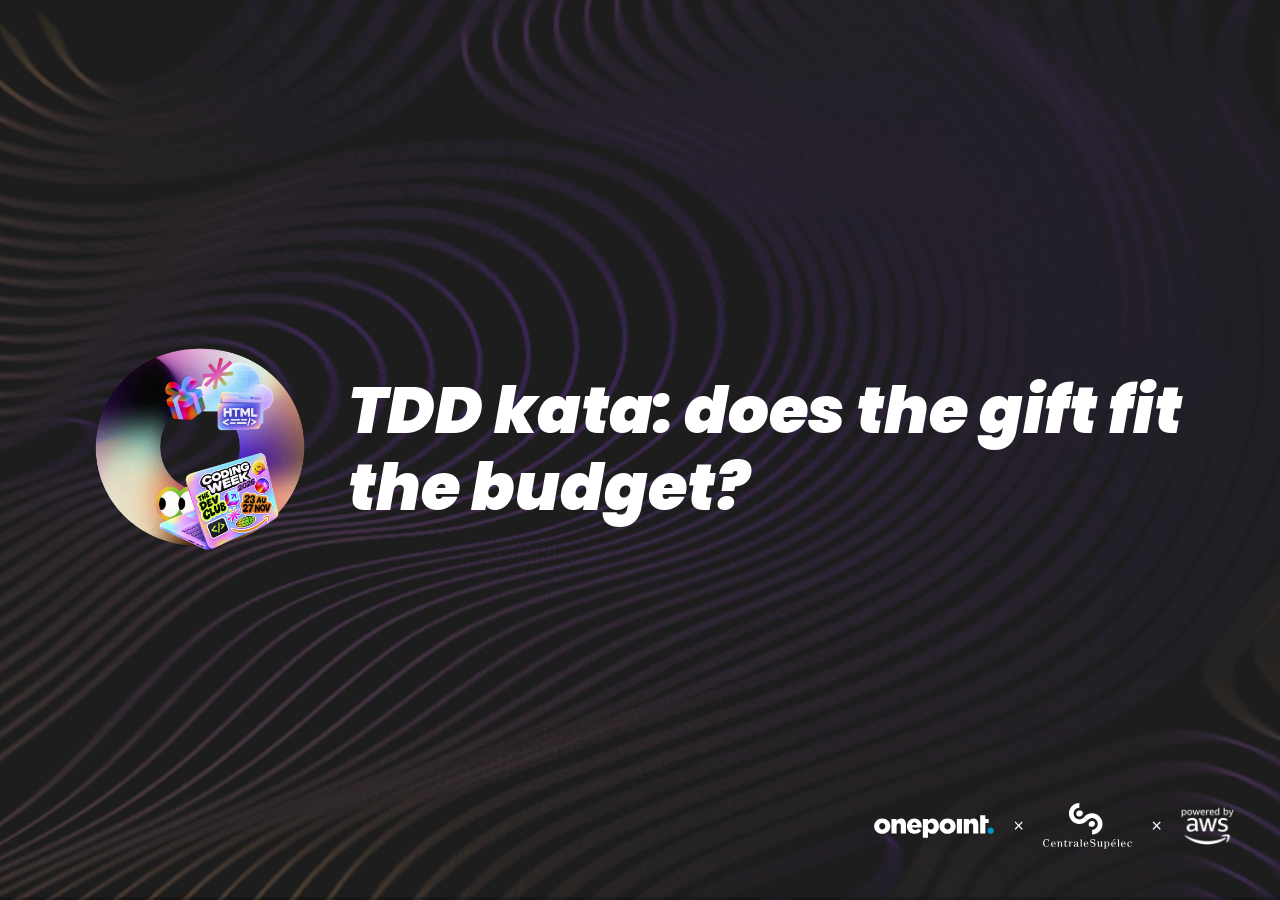
<file: 04-lundi-kata-tdd.html>
<!doctype html>
<html lang="en">
<head>
  <meta charset="utf-8">
  <meta name="viewport" content="width=device-width, initial-scale=1">
  <title>Coding Week 2026 · TDD kata</title>
  <link rel="stylesheet" href="vendor/reveal.js/reset.css">
  <link rel="stylesheet" href="vendor/reveal.js/reveal.css">
  <link rel="stylesheet" href="vendor/reveal.js/theme/black.css">
  <link rel="stylesheet" href="theme/coding-week.css">
  <link rel="stylesheet" href="vendor/reveal.js/plugin/highlight/monokai.css">
</head>
<body>
<div class="reveal">
<div class="slides">

<section>
  <div class="r-hstack">
    <img class="stickers" src="assets/stickers.webp" alt="">
    <div style="text-align: left;">
      <h1>TDD kata: does the gift fit the budget?</h1>
    </div>
  </div>
  <aside class="notes">
    <p>Minutage : 0:30 (cumul 0:30). Le speaker de la salle, dans chaque grande salle. La fiche du speaker (kata-tdd-fiche-speaker.md) donne le détail et les phrases à dire ; ce deck n'en est que le support.</p>
    <p>Le but de l'après-midi : que chaque étudiant fasse au moins une boucle rouge, vert, refactor de ses propres mains. Ne pas accélérer sur ces 20 minutes : elles sont calibrées pour les plus lents de la salle.</p>
  </aside>
</section>

<section>
  <h2>What is TDD or Test Driven Development?</h2>
  <p>Test Driven Development is a technique where you write your test cases BEFORE you write any implementation.</p>
  <p>Tests drive and dictate the code that is developed.</p>
  <p>It is:</p>
  <ul>
    <li>An indication of intent</li>
    <li>A living specification for your application</li>
  </ul>
  <p>Some might argue that the tests are part of the documentation!</p>
</section>

<section>
  <h2>What is a KATA?</h2>
  <p>A kata is a small, self-contained coding exercise that you repeat to practise a technique. The word comes from MARTIAL ARTS!</p>
  <p>In programming, a kata usually has:</p>
  <ul>
    <li>A tiny, well-defined problem.</li>
    <li>A focus on how you code, not what you build.</li>
    <li>Short time-boxes, sometimes done in pairs (one types, the other guides) and redone from scratch to try a different approach.</li>
  </ul>
</section>

<section>
  <h2>On your computers:</h2>
  <p>Retrieve this file here from your repository:</p>
  <p><code>/secret-santa/docs/kata-tdd.pdf</code></p>
  <p>This file will help you throughout the KATA (commands, key concepts…).</p>
</section>

<section>
  <h2>The loop</h2>
  <p class="lead">Test, code, validate test, clean up. REPEAT.</p>
  <ol>
    <li><strong>Red</strong>: Write one test. Run it: it fails.</li>
    <li><strong>Green</strong>: Write the simplest code that makes it pass.</li>
    <li><strong>Refactor</strong>: Clean up if necessary. Run again: still green.</li>
  </ol>
  <p>A test you never saw fail proves nothing! Make sure you get a failing test before starting to write your code.</p>
  <aside class="notes">
    <p>Minutage : 1:30 (cumul 4:30).</p>
    <p>Lire les trois étapes. Insister sur la première : un test qu'on n'a jamais vu échouer ne prouve rien. Et sur la deuxième : le code le plus simple, même s'il a l'air bête. Le test suivant obligera à faire mieux.</p>
    <p>Puis passer à la démonstration : on fait le cycle 1 en entier.</p>
  </aside>
</section>

<section>
  <h2>Write the test first, then write the function</h2>
  <p class="lead">The test drives what you need to code.</p>
  <ol>
    <li>As you sit down, run:
      <pre><code class="language-bash" data-trim data-noescape>
uv run python tools/start_kata.py
uv run pytest kata
      </code></pre>
      <p>This creates kata/, with two empty files. Git ignores it.</p>
    </li>
    <li>The function to write:
      <pre><code class="language-python" data-trim data-noescape>
def gift_fits(price: float, budget: float) -> bool:
      </code></pre>
      <p>Return True if a gift at this price fits the budget.</p>
    </li>
  </ol>
  <aside class="notes">
    <p>Minutage : 2:30 (cumul 3:00).</p>
    <p>Afficher cette slide dès 13h55, pendant le retour du déjeuner : chacun lance les deux commandes de gauche en s'asseyant. À 14h00, passer la couverture en une phrase, puis revenir ici. Une machine qui ne répond pas se voit tout de suite, et part au stand « Dr ordinateur ».</p>
    <p>Dire : "Today you will write one tiny function, and you will not write a single line of it before a test asks for it."</p>
    <p>Le dossier kata/ est ignoré par git : rien n'y est commité, rien ne peut casser. Puis les yeux sur l'écran.</p>
  </aside>
</section>

<section>
  <h2>Demonstration: Cycle 1</h2>
  <p class="lead">First test to write and validate, then move on to Cycle 2 &amp; 3 (view PDF)</p>
  <div class="r-hstack">
    <div>
      <pre><code class="language-python" data-trim data-noescape>
# kata/test_gift.py
from gift import gift_fits
def test_a_gift_under_the_budget_fits():
    assert gift_fits(15, 20) is True
      </code></pre>
      <p>The test name is a sentence: what the code must do.</p>
    </div>
    <table>
      <tr>
        <td><strong>Red</strong></td>
        <td>ImportError: no function yet</td>
      </tr>
      <tr>
        <td><strong>Red</strong></td>
        <td>assert None is True: wrong answer</td>
      </tr>
      <tr>
        <td><strong>Green</strong></td>
        <td>return True: the simplest code</td>
      </tr>
      <tr>
        <td><strong>Refactor</strong></td>
        <td>types and a docstring</td>
      </tr>
    </table>
  </div>
  <aside class="notes">
    <p>Minutage : 12:00 (cumul 16:30). La démonstration, en direct, dans l'éditeur et le terminal côte à côte, police très grande.</p>
    <p>Suivre la fiche du speaker, étapes 2 à 6, et dire les phrases telles quelles :</p>
    <ul>
      <li>Le test : "The name of the test is a sentence: it says what the code must do. I describe WHAT I want, not HOW."</li>
      <li>Premier rouge, ImportError : "Red. This is not a mistake: the test tells me the function does not exist yet. Red is my shopping list."</li>
      <li>Deuxième rouge, avec pass : "Still red, but the message changed: now the function exists, and it gives the wrong answer. Always read the red message."</li>
      <li>Vert avec return True. Laisser réagir la salle : "Yes, return True. It is the simplest code that makes the test pass. If I write more, I write code that no test checks. The next test will force me to do better."</li>
      <li>Refactor : les types et la docstring, toujours vert. "Refactor means: the behaviour does not change, and the tests prove it. In your feature, this is when you commit."</li>
    </ul>
    <p>La slide reste affichée pendant la démo : elle rappelle les étapes. Tout ce qu'elle montre est déjà dans l'énoncé des étudiants.</p>
  </aside>
</section>

<section>
  <h2>Your turn: three cycles</h2>
  <p class="lead">Work in pairs inside your team. One group of three if needed.</p>
  <table>
    <tr>
      <td><strong>Firstly</strong></td>
      <td>Cycles 1 and 2. In pairs. Swap the keyboard.</td>
      <td><code>gift_fits(25, 20)  # -&gt; False</code></td>
    </tr>
    <tr>
      <td><strong>Secondly</strong></td>
      <td>Cycle 3. Alone, on your laptop.</td>
      <td><code>gift_fits(-5, 20)  # -&gt; ValueError</code></td>
    </tr>
    <tr>
      <td><strong>Finally</strong></td>
      <td>Back here. Correction together.</td>
      <td></td>
    </tr>
  </table>
  <p>The less confident one types. The other guides, hands off the keyboard.</p>
  <p>Before any code, ask: "Show me the red test."</p>
  <p>Done early? Bonuses B1 to B4 in the README.</p>
  <aside class="notes">
    <p>Minutage : 3:30 (cumul 20:00).</p>
    <p>Donner les règles des binômes, lentement, en les montrant :</p>
    <ul>
      <li>Le moins à l'aise tape en premier. L'autre guide, mains loin du clavier : toute idée passe par les mains de l'autre.</li>
      <li>On change de clavier à chaque cycle. Dans un trio, chacun son tour.</li>
      <li>Avant qu'une ligne de code soit écrite, le guide demande « Show me the red test ».</li>
    </ul>
    <p>Puis les trois cycles et leurs horaires. Le cycle 1 est rejoué en binôme, à retaper, pas à copier : l'énoncé le reprend pas à pas. Au cycle 3, chacun sur sa propre machine, après avoir retapé les deux premiers tests.</p>
    <p>Les plus rapides : les bonus B1 à B4 de l'énoncé, dans l'ordre, après avoir montré un test rouge à un encadrant.</p>
  </aside>
</section>

<section>
  <h2>Correction</h2>
  <p class="lead">Cycle 3 together. Then a trap. Then what comes next.</p>
  <aside class="notes">
    <p>Minutage : 0:15 (début de la clôture, 10 minutes en tout).</p>
    <p>Deux minutes avant (15h03), les encadrants passent dans les équipes : « Back in 2 minutes ». Le speaker affiche déjà cette slide. À 15h05, reprendre la salle. Les binômes qui n'ont pas fini le cycle 3 le termineront en regardant le tableau.</p>
  </aside>
</section>

<section>
  <h2>Cycle 3, on the board</h2>
  <p class="lead">A negative price is a mistake.</p>
  <pre><code class="language-python" data-trim data-noescape>
import pytest
def test_a_negative_price_is_a_mistake():
    with pytest.raises(ValueError):
        gift_fits(-5, 20)
  </code></pre>
  <table>
    <tr>
      <td><strong>Red</strong></td>
      <td>No error yet: the test fails.</td>
    </tr>
    <tr>
      <td><strong>Green</strong></td>
      <td>Add the check in gift.py.</td>
    </tr>
    <tr>
      <td><strong>Refactor</strong></td>
      <td>Still green? Three tests now protect the function.</td>
    </tr>
  </table>
  <aside class="notes">
    <p>Minutage : 4:00 (cumul 4:15).</p>
    <p>En direct : écrire le test avec pytest.raises, le lancer, le voir rouge. Puis écrire le code au tableau : le if qui lève ValueError, avant le return. Relancer : vert. Ce code-là n'est pas sur la slide, il s'écrit en direct.</p>
    <p>Demander à la salle où placer le if, et pourquoi avant le return. Rappeler : un test qui attend une erreur ne passe que si l'erreur est levée.</p>
  </aside>
</section>

<section>
  <h2>The cents trap</h2>
  <p class="lead">Bonus B1 hid a surprise. Did you find it?</p>
  <pre><code class="language-plaintext" data-trim data-noescape>
&gt;&gt;&gt; 0.1 + 0.2 &lt;= 0.3
False
&gt;&gt;&gt; 0.1 + 0.2
0.30000000000000004
  </code></pre>
  <p>Two items at 0.10 and 0.20 don't fit a budget of 0.30.</p>
  <p>A computer stores most decimals with a tiny error.</p>
  <p>Question: how would you count money?</p>
  <aside class="notes">
    <p>Minutage : 3:00 (cumul 7:15).</p>
    <p>Si un binôme l'a trouvé (les encadrants l'ont signalé), le faire venir au tableau et le montrer. Sinon, le montrer soi-même en une ligne dans le terminal Python.</p>
    <p>Ne pas donner la réponse toute faite : poser la question de la slide. La réponse attendue : compter en centimes, avec des nombres entiers. Ce piège existe dans tous les langages, pas seulement en Python.</p>
  </aside>
</section>

<section>
  <h2>Same loop, on your feature</h2>
  <p class="lead">Your test file tells you what to write.</p>
  <pre><code class="language-bash" data-trim data-noescape>
uv run pytest tests/test_05_greeting_card.py
  </code></pre>
  <p>Pick one red test → Simplest code → Green → Commit</p>
  <p>Then the next one. Exactly what you just did with gift_fits.</p>
  <p>Never change a test to make it pass. Wrong test? Show it to a mentor.</p>
  <aside class="notes">
    <p>Minutage : 2:15 (cumul 9:30).</p>
    <p>Faire le lien avec la suite. Chaque feature a son fichier de tests, tests/test_NN_nom.py, déjà écrit : de 6 à 11 tests. Tant que logic.py n'existe pas, ils sont tous « skipped ». Dès que l'équipe crée logic.py, ils passent au rouge.</p>
    <p>La boucle est exactement celle du kata : choisir un test rouge, écrire le code le plus simple, le voir vert, relancer tous les tests, commiter. Puis le suivant. Une seule différence : ici, les tests sont déjà écrits. À eux de les lire, phrase par phrase.</p>
    <p>La phrase de la fiche du speaker, adaptée : "Your test file is your specification. Pick one red test, make it green, commit. Again and again. That is exactly what you just did."</p>
  </aside>
</section>

<section>
  <div class="r-hstack">
    <img class="stickers" src="assets/stickers.webp" alt="">
    <div>
      <h2>Next: Hello Team</h2>
      <p>Your first pull request on the real project.</p>
    </div>
  </div>
  <aside class="notes">
    <p>Minutage : 0:30 (cumul 10:00).</p>
    <p>Enchaîner sur la pull request « Hello Team ».</p>
  </aside>
</section>

</div>

<footer class="partners" aria-label="Partners">
  <img class="onepoint" src="assets/logos/onepoint.svg" alt="onepoint">
  <span aria-hidden="true">×</span>
  <img class="centrale" src="assets/logos/centralesupelec.svg" alt="CentraleSupélec">
  <span aria-hidden="true">×</span>
  <img class="aws" src="assets/logos/aws.png" alt="powered by AWS">
</footer>
</div>
<script src="vendor/reveal.js/reveal.js"></script>
<script src="vendor/reveal.js/plugin/notes.js"></script>
<script src="vendor/reveal.js/plugin/highlight.js"></script>
<script>
  // À l'export PDF, une page fixe de 1280×720 ; à l'écran, le deck occupe toute la fenêtre.
  const printing = /print-pdf/.test(window.location.search);
  Reveal.initialize({
    width: printing ? 1280 : "100%",
    height: printing ? 720 : "100%",
    hash: true,
    controls: false,
    plugins: [RevealNotes, RevealHighlight],
  });
</script>
</body>
</html>
</file>
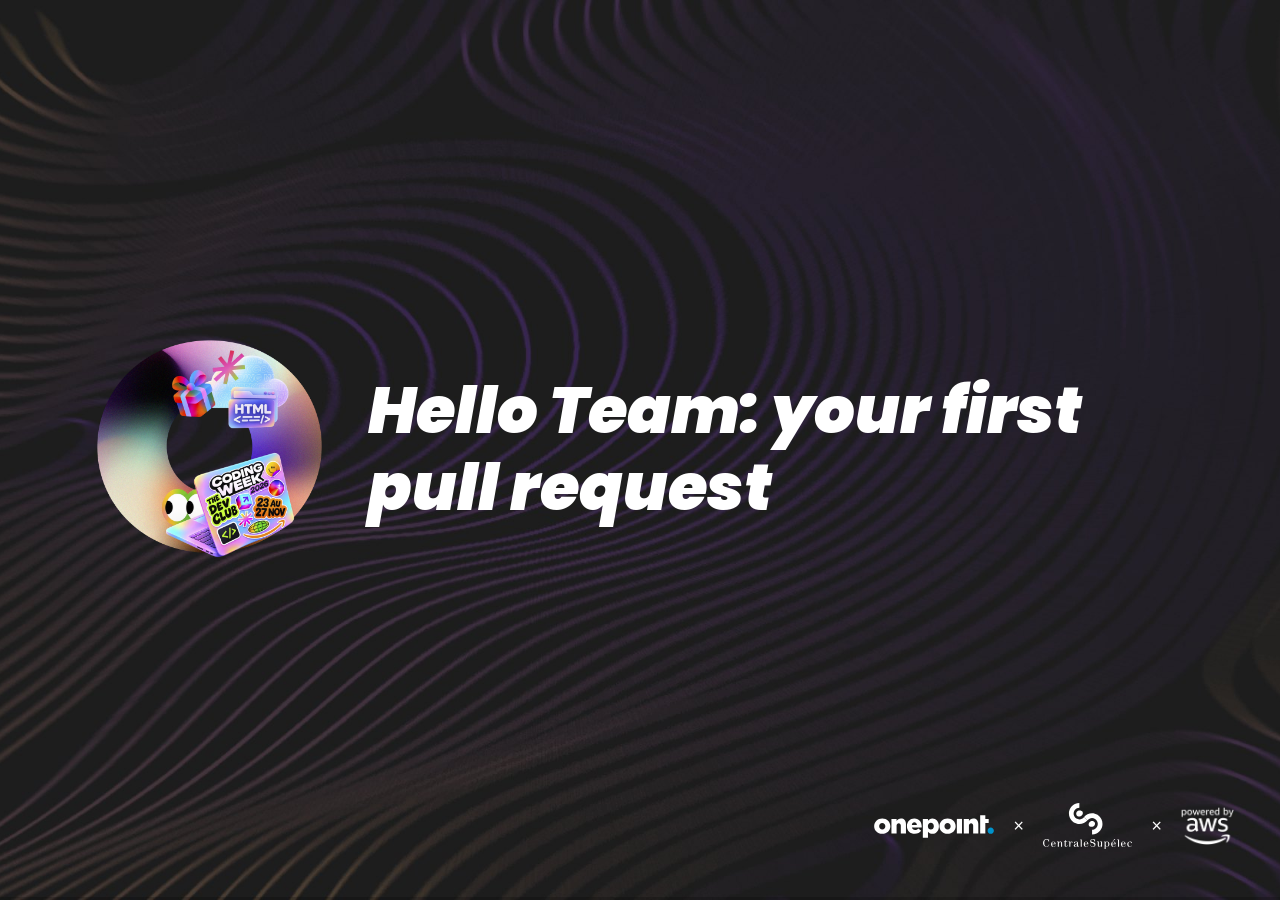
<file: 05-lundi-hello-team.html>
<!doctype html>
<html lang="en">
<head>
  <meta charset="utf-8">
  <meta name="viewport" content="width=device-width, initial-scale=1">
  <title>Coding Week 2026 · Hello Team</title>
  <link rel="stylesheet" href="vendor/reveal.js/reset.css">
  <link rel="stylesheet" href="vendor/reveal.js/reveal.css">
  <link rel="stylesheet" href="vendor/reveal.js/theme/black.css">
  <link rel="stylesheet" href="theme/coding-week.css">
  <link rel="stylesheet" href="vendor/reveal.js/plugin/highlight/monokai.css">
</head>
<body>
<div class="reveal">
<div class="slides">

<section>
  <div class="r-hstack">
    <img class="stickers" src="assets/stickers.webp" alt="">
    <div style="text-align: left;">
      <h1>Hello Team: your first pull request</h1>
    </div>
  </div>
  <aside class="notes">
    <p>Minutage : 0:30 (cumul 0:30). L'encadrant de la salle, dans chaque grande salle, juste après le kata.</p>
    <p>Ce qui compte, ce n'est pas le code, c'est la chaîne complète : du fork de l'équipe jusqu'au dépôt principal. À 17h00, les pages de toutes les équipes sont projetées devant tout le monde, chacune avec son message.</p>
  </aside>
</section>

<section>
  <h2>Our goal: to push our code the main repository!</h2>
  <p class="lead">Create your feature's page. Make it say hello!</p>
  <div class="r-hstack">
<pre><code class="language-python" data-trim data-noescape>
# app/features/05_greeting_card/page.py
import streamlit as st
st.title("Greeting card")
st.success("Team 07: Alice, Bob, Chloé")
</code></pre>
    <ol>
      <li><strong>One of you types:</strong> On their own laptop, in front of the team.</li>
      <li><strong>The others help:</strong> Then they review the pull request on GitHub.</li>
    </ol>
  </div>
  <p>Use your own folder, team number and first names.</p>
  <p>One pull request per team towards the main repository. First names only: the page goes on the big screen at 17:00</p>
  <aside class="notes">
    <p>Minutage : 2:00 (cumul 2:30).</p>
    <p>Un membre de l'équipe tape, sur son portable, devant les autres. Les autres sont autour, aident et relisent. Une seule pull request par équipe, pas une par personne : six pull requests sur le même fichier, ce seraient des conflits en chaîne.</p>
    <p>Le fichier : app/features/&lt;leur dossier&gt;/page.py, à créer. Trois lignes suffisent : un titre et un st.success avec les prénoms de l'équipe. Dès qu'un dossier contient un page.py, la page apparaît dans le menu. Prénoms seulement : la page est projetée à 17h00.</p>
    <p>05_greeting_card et Team 07 sont des exemples : chacun met son propre dossier et son numéro d'équipe.</p>
  </aside>
</section>

<section>
  <h2>One page, one pull request</h2>
  <p class="lead">Create your feature's page. Make it say hello.</p>
  <div class="r-hstack">
<pre><code class="language-python" data-trim data-noescape>
# app/features/05_greeting_card/page.py
import streamlit as st
st.title("Greeting card")
st.success("Team 07: Alice, Bob, Chloé")
</code></pre>
    <ol>
      <li><strong>One of you types:</strong> On their own laptop, in front of the team.</li>
      <li><strong>The others help:</strong> Then they review the pull request on GitHub.</li>
    </ol>
  </div>
  <p>Use your own folder, team number and first names.</p>
  <p>One pull request per team. First names only: the page goes on the big screen at 17:00.</p>
  <aside class="notes">
    <p>Minutage : 2:00 (cumul 2:30).</p>
    <p>Un membre de l'équipe tape, sur son portable, devant les autres. Les autres sont autour, aident et relisent. Une seule pull request par équipe, pas une par personne : six pull requests sur le même fichier, ce seraient des conflits en chaîne.</p>
    <p>Le fichier : app/features/&lt;leur dossier&gt;/page.py, à créer. Trois lignes suffisent : un titre et un st.success avec les prénoms de l'équipe. Dès qu'un dossier contient un page.py, la page apparaît dans le menu. Prénoms seulement : la page est projetée à 17h00.</p>
    <p>05_greeting_card et Team 07 sont des exemples : chacun met son propre dossier et son numéro d'équipe.</p>
  </aside>
</section>

<section>
  <h2>The whole chain</h2>
  <p class="lead">Six steps, 45 minutes. Do them in order.</p>
  <ol>
    <li><strong>One of you:</strong> Fork the project for the team. Invite the others.</li>
    <li><strong>Everyone:</strong> Clone the team's fork.</li>
    <li><strong>At the keyboard:</strong> New branch, page.py, check it in the app.</li>
    <li><strong>At the keyboard:</strong> Push. Open the pull request to the main project.</li>
    <li><strong>Team, then mentor:</strong> Checks green, the team reviews, the mentor merges.</li>
    <li><strong>Everyone:</strong> Sync fork, git pull, run the app. Your names are there.</li>
  </ol>
  <aside class="notes">
    <p>Minutage : 2:00 (cumul 4:30).</p>
    <p>Parcourir les six étapes, sans détailler les commandes : ce sont celles de l'atelier GitHub de ce matin.</p>
    <ol>
      <li>Un membre forke le projet principal pour l'équipe, puis invite les autres comme collaborateurs du fork (Settings, Collaborators). Un étudiant qui le souhaite peut aussi avoir son propre fork.</li>
      <li>Chacun clone le fork de l'équipe : le clone du vrai projet est ainsi vérifié sur tous les portables dès aujourd'hui.</li>
      <li>Celui qui tape crée une branche, écrit page.py, lance l'application et vérifie que la page est dans le menu. uv run pytest : tests/test_pages.py ouvre chaque page pour chaque groupe de démo.</li>
      <li>Il pousse et ouvre la pull request, du fork de l'équipe vers le main du dépôt principal.</li>
      <li>Les vérifications passent au vert, l'équipe relit dans Files changed, puis appelle l'encadrant, qui relit et fusionne.</li>
      <li>Chacun clique sur « Sync fork » sur GitHub, fait git pull et lance l'application : les prénoms sont sur la page, sur sa propre machine.</li>
    </ol>
    <p>Ceux qui ont fini lisent leur fichier de tests, dans tests/ : c'est le programme de 16h20.</p>
  </aside>
</section>

<section>
  <div class="r-hstack">
    <img class="stickers" src="assets/stickers.webp" alt="">
    <div>
      <h2>17:00</h2>
      <p>Your page on the big screen.</p>
    </div>
  </div>
  <aside class="notes">
    <p>Minutage : 0:30 (cumul 5:00).</p>
    <p>Lâcher les équipes. Les encadrants circulent : une vérification rouge se lit avec l'équipe, sans corriger à sa place.</p>
  </aside>
</section>

</div>

<footer class="partners" aria-label="Partners">
  <img class="onepoint" src="assets/logos/onepoint.svg" alt="onepoint">
  <span aria-hidden="true">×</span>
  <img class="centrale" src="assets/logos/centralesupelec.svg" alt="CentraleSupélec">
  <span aria-hidden="true">×</span>
  <img class="aws" src="assets/logos/aws.png" alt="powered by AWS">
</footer>
</div>
<script src="vendor/reveal.js/reveal.js"></script>
<script src="vendor/reveal.js/plugin/notes.js"></script>
<script src="vendor/reveal.js/plugin/highlight.js"></script>
<script>
  // À l'export PDF, une page fixe de 1280×720 ; à l'écran, le deck occupe toute la fenêtre.
  const printing = /print-pdf/.test(window.location.search);
  Reveal.initialize({
    width: printing ? 1280 : "100%",
    height: printing ? 720 : "100%",
    hash: true,
    controls: false,
    plugins: [RevealNotes, RevealHighlight],
  });
</script>
</body>
</html>
</file>
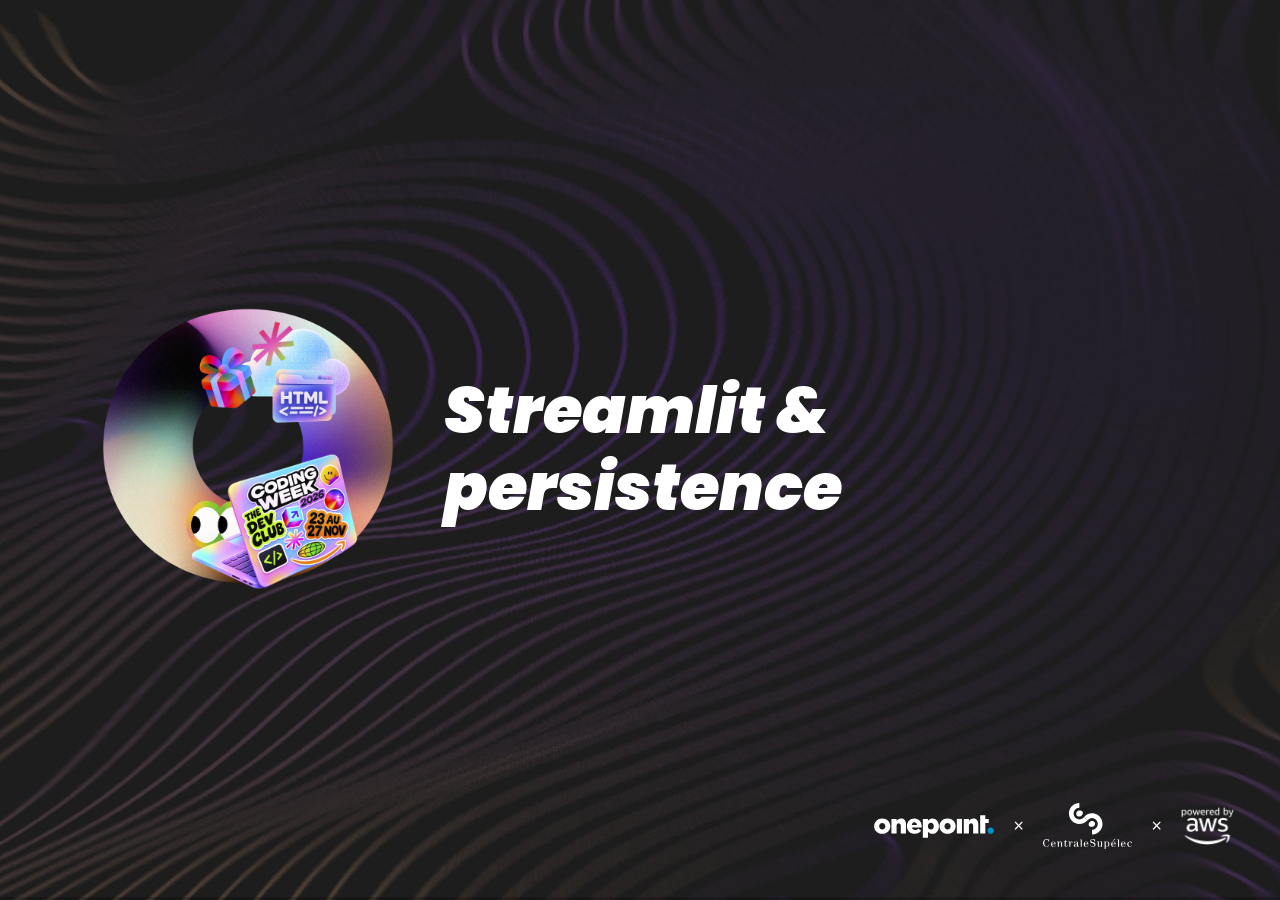
<file: 06-mardi-streamlit.html>
<!doctype html>
<html lang="en">
<head>
  <meta charset="utf-8">
  <meta name="viewport" content="width=device-width, initial-scale=1">
  <title>Coding Week 2026 · Streamlit & persistence</title>
  <link rel="stylesheet" href="vendor/reveal.js/reset.css">
  <link rel="stylesheet" href="vendor/reveal.js/reveal.css">
  <link rel="stylesheet" href="vendor/reveal.js/theme/black.css">
  <link rel="stylesheet" href="theme/coding-week.css">
  <link rel="stylesheet" href="vendor/reveal.js/plugin/highlight/monokai.css">
</head>
<body>
<div class="reveal">
<div class="slides">

<section>
  <div class="r-hstack">
    <img class="stickers" src="assets/stickers.webp" alt="">
    <div style="text-align: left;">
      <h1>Streamlit & persistence</h1>
    </div>
  </div>
  <aside class="notes">
    <p>Minutage : 0:30 (cumul 0:30). Le speaker de la salle, dans chaque grande salle, après le talk du matin et le transfert.</p>
    <p>Un seul atelier ce matin : Streamlit. Lundi, ils n'en ont vu que 5 minutes. Or vendredi, la démo, c'est leur page. Et cet après-midi, l'IA écrira du code de page : il faut savoir le juger avant.</p>
  </aside>
</section>

<section>
  <h2>Part 1 · Streamlit</h2>
  <p class="lead">Draw the page.</p>
  <aside class="notes">
    <p>Transition. Première partie : uniquement Streamlit, ce qui s'affiche et comment la page tourne. Pas de base de données ici.</p>
  </aside>
</section>

<section>
  <h2>A page is a Python script</h2>
  <p class="lead">No HTML, no CSS. Each st. call adds something to the page.</p>
<pre><code class="language-python" data-trim data-noescape>
import streamlit as st
st.title("Example feature")
name = st.text_input("Add a name")
if st.button("Add") and name:
    st.success(f"Hello {name}!")
</code></pre>
  <aside class="notes">
    <p>Minutage : 2:30 (cumul 3:00).</p>
    <p>Lire le code ligne à ligne. C'est la page 00_example, presque telle quelle. Chaque appel st.quelque_chose dessine un élément, de haut en bas, dans l'ordre du script.</p>
  </aside>
</section>

<section>
  <h2>Every click runs it again</h2>
  <p class="lead">From the first line to the last.</p>
  <div class="r-hstack">
<pre><code class="language-python" data-trim data-noescape>
count = 0
if st.button("Add one"):
    count = count + 1
st.write(count)
# always 0 or 1. Why?
</code></pre>
    <table>
      <tr>
        <td><strong>Must it last?</strong></td>
        <td>Not in Streamlit: see part 2.</td>
      </tr>
      <tr>
        <td><strong>Only for this page?</strong></td>
        <td>Keep it in st.session_state.</td>
      </tr>
    </table>
  </div>
  <aside class="notes">
    <p>Minutage : 4:00 (cumul 7:00).</p>
    <p>L'idée la plus importante de la matinée. Lire l'exemple : count repart de 0 à chaque clic, la page n'affiche jamais plus que 1. Demander à la salle pourquoi avant de montrer la réponse.</p>
    <p>Les deux sorties, à droite :</p>
    <ul>
      <li>ce qui doit durer ne peut pas vivre dans Streamlit : c'est la partie 2, la base de données ;</li>
      <li>une valeur de la page seulement (une étape, un choix temporaire) peut aller dans st.session_state.</li>
    </ul>
    <p>Cette idée explique presque toutes les surprises de la semaine.</p>
  </aside>
</section>

<section>
  <h2>The widgets you need</h2>
  <p class="lead">Ten functions cover almost every page.</p>
  <table>
    <thead>
      <tr>
        <th>Ask</th>
        <th>Show</th>
        <th>Tell</th>
      </tr>
    </thead>
    <tbody>
      <tr>
        <td><code>st.text_input</code>: a text</td>
        <td><code>st.write</code>: anything</td>
        <td><code>st.success</code>: it worked</td>
      </tr>
      <tr>
        <td><code>st.number_input</code>: a number</td>
        <td><code>st.dataframe</code>: a table</td>
        <td><code>st.info</code>: nothing yet</td>
      </tr>
      <tr>
        <td><code>st.selectbox</code>: one choice</td>
        <td><code>st.metric</code>: a big number</td>
        <td><code>st.error</code>: something's wrong</td>
      </tr>
      <tr>
        <td><code>st.button</code>: True on click</td>
        <td></td>
        <td></td>
      </tr>
    </tbody>
  </table>
  <aside class="notes">
    <p>Minutage : 4:00 (cumul 11:00).</p>
    <p>Montrer en direct, dans la page 00_example, deux ou trois de ces fonctions. Ne pas tout détailler : la documentation de Streamlit est très bonne, et la fiche reprend la liste.</p>
    <p>Insister sur la colonne de droite : st.info pour les cas vides (pas encore de tirage, pas de souhaits), st.error quand quelque chose ne va pas (on verra à la fin d'où viennent ces erreurs).</p>
  </aside>
</section>

<section>
  <h2>The form</h2>
  <p class="lead">Several fields, sent together, in one click.</p>
  <div class="r-hstack">
<pre><code class="language-python" data-trim data-noescape>
with st.form("new_wish"):
    title = st.text_input("Gift idea")
    price = st.number_input("Price", min_value=0.0)
    sent = st.form_submit_button("Save")
if sent:
    st.success(f"{title}: {price} €")
</code></pre>
    <table>
      <tr>
        <td><strong>Typing</strong></td>
        <td>No rerun while you type.</td>
      </tr>
      <tr>
        <td><strong>Clicking Save</strong></td>
        <td>All fields arrive together.</td>
      </tr>
    </table>
  </div>
  <aside class="notes">
    <p>Minutage : 6:00 (cumul 17:00).</p>
    <p>Lire l'exemple : le formulaire regroupe les champs, et la page ne se relance qu'au clic sur le bouton du formulaire. Taper dans un champ ne relance plus rien. Au clic, tous les champs arrivent ensemble.</p>
    <p>Facultatif, s'il reste du temps : montrer une page d'équipe réussie, repérée pendant l'atelier par les encadrants.</p>
  </aside>
</section>

<section>
  <h2>Three tricks for a nicer page</h2>
  <p class="lead">Optional, but your page is your demo on Friday.</p>
  <div class="r-hstack cards">
    <div class="card" style="--c: var(--pink);">
      <h3>st.columns</h3>
<pre><code class="language-python" data-trim data-noescape>
a, b = st.columns(2)
a.metric("Budget", 20)
</code></pre>
      <p>Things side by side.</p>
    </div>
    <div class="card" style="--c: var(--purple);">
      <h3>st.tabs</h3>
<pre><code class="language-python" data-trim data-noescape>
t1, t2 = st.tabs(["Me", "All"])
t1.write("...")
</code></pre>
      <p>Several views, one page.</p>
    </div>
    <div class="card" style="--c: var(--violet);">
      <h3>st.expander</h3>
<pre><code class="language-python" data-trim data-noescape>
with st.expander("Organizer view"):
    st.write("...")
</code></pre>
      <p>Hidden until clicked.</p>
    </div>
  </div>
  <p>Keep the secret: the full draw only ever goes inside an Organizer view.</p>
  <aside class="notes">
    <p>Minutage : 6:00 (cumul 23:00).</p>
    <p>Trois fonctions de mise en page, montrées en direct si possible.</p>
    <ul>
      <li>st.columns : des métriques côte à côte.</li>
      <li>st.tabs : plusieurs vues sans allonger la page.</li>
      <li>st.expander : un bloc replié. C'est là, et seulement là, que peut vivre une « Organizer view » du tirage : le secret doit être gardé.</li>
    </ul>
    <p>Rappel : vendredi, la démo de 2 minutes, c'est leur page.</p>
  </aside>
</section>

<section>
  <h2>Part 2 · The database</h2>
  <p class="lead">Keep the data.</p>
  <aside class="notes">
    <p>Transition. Deuxième partie : la base de données, ce qui survit au clic et au redémarrage. On répond ici à la question laissée ouverte par « Every click runs it again ».</p>
  </aside>
</section>

<section>
  <h2>Database, table, column, row</h2>
  <p class="lead">A database is a set of tables. A table looks like a spreadsheet.</p>
  <div class="r-hstack">
    <ul>
      <li><strong>Database</strong>: a file that keeps the data, between clicks and restarts.</li>
      <li><strong>Table</strong>: one kind of thing: groups, participants, wishes.</li>
      <li><strong>Column</strong>: one property, with a type.</li>
      <li><strong>Row</strong>: one or several columns resulting from a query.</li>
    </ul>
  </div>
  <aside class="notes">
    <p>Minutage : 2:00 (cumul 25:00).</p>
    <p>Pour ceux qui n'ont jamais vu de base de données. L'image du tableur suffit : une table = un onglet, une colonne = une colonne typée, une ligne = un élément.</p>
    <p>Deux colonnes à faire remarquer :</p>
    <ul>
      <li>id : un numéro unique par ligne, donné par la base (la clé primaire) ;</li>
      <li>group_id : le numéro d'une ligne d'une autre table. C'est comme ça que les tables se relient : Alice, Bruno et Chloé sont dans le groupe 1, « Office party ».</li>
    </ul>
  </aside>
</section>

<section>
  <h2>SQLite: a database in one file</h2>
  <p class="lead">Everything lives in app/data/app.db.</p>
  <div class="r-hstack cards">
    <div class="card" style="--c: var(--pink);">
      <h3>One file</h3>
      <p>No server to start. Delete app.db: the app rebuilds it with the demo groups.</p>
    </div>
    <div class="card" style="--c: var(--purple);">
      <h3>Already in Python</h3>
      <p><code>import sqlite3</code>. Nothing to install, on any laptop.</p>
    </div>
    <div class="card" style="--c: var(--violet);">
      <h3>Real SQL</h3>
      <p>Same tables and rules as the big databases: NOT NULL, UNIQUE, links between tables.</p>
    </div>
  </div>
  <p>The tests use their own temporary database: your data stays safe.</p>
  <aside class="notes">
    <p>Minutage : 2:00 (cumul 27:00).</p>
    <p>Pourquoi SQLite ici, plutôt que PostgreSQL ou un service cloud :</p>
    <ul>
      <li>un seul fichier, pas de serveur, pas de compte : on clone, on lance, ça marche ;</li>
      <li>le module sqlite3 est livré avec Python ;</li>
      <li>c'est du vrai SQL : ce qu'ils apprennent ici sert ailleurs.</li>
    </ul>
    <p>Les tests passent par la variable SANTA_DB : ils écrivent dans une base jetable, jamais dans app.db.</p>
    <p>La limite : une seule machine, peu d'écritures en même temps. Pour un Secret Santa, c'est largement assez.</p>
  </aside>
</section>

<section>
  <h2>tables.py: the database without SQL</h2>
  <p class="lead">A table name and a dictionary. That's all.</p>
  <div class="r-hstack">
<pre><code class="language-python" data-trim data-noescape>
find(db, "wishes", {"participant_id": me["id"]}, order_by="-price")
find_one(db, "groups", {"id": 3})
count(db, "wishes", {"participant_id": 5})
insert(db, "wishes", {"participant_id": 5, "title": "Book"})
update(db, "groups", {"budget": 30}, {"id": 3})
delete(db, "wishes", {"id": 12})
create_table(db, "example_names", {"name": "TEXT NOT NULL"})
</code></pre>
  </div>
  <aside class="notes">
    <p>Minutage : 4:00 (cumul 32:30).</p>
    <p>app/tables.py est un module, pas une classe : une fonction par action, qui écrit le SQL à leur place. On n'a pas besoin de connaître SQL pour finir le niveau 1.</p>
    <ul>
      <li>find renvoie une liste de lignes (vide s'il n'y en a pas), find_one une ligne ou None, count un nombre, insert l'id de la nouvelle ligne.</li>
      <li>where : chaque paire doit correspondre (ET). None veut dire « vide » (NULL), une liste veut dire « une de ces valeurs ».</li>
      <li>order_by : "name", ou "-price" pour le plus grand d'abord.</li>
      <li>Pas de comparaison (« prix supérieur à 10 ») ni de jointure : on récupère les lignes et on filtre en Python. index_by transforme une liste en dictionnaire par id, pour retrouver un nom à partir d'un participant_id.</li>
      <li>Sécurité : les valeurs partent toujours à part (les ? de sqlite3). Un nom comme « x'; DROP TABLE users » reste un simple texte.</li>
      <li>update et delete exigent un where : impossible de vider une table par erreur.</li>
      <li>create_table ajoute une colonne id tout seul, et ne fait rien si la table existe déjà : on peut l'appeler à chaque démarrage.</li>
    </ul>
    <p>Besoin d'autre chose ? db.execute("...", (valeurs,)) marche toujours, avec un ? par valeur.</p>
  </aside>
</section>

<section>
  <h2>page.py asks, logic.py decides</h2>
  <p class="lead">The page collects and shows. The rules live in logic.py.</p>
  <div class="r-hstack">
<pre><code class="language-python" data-trim data-noescape>
logic = import_module("features.03_wishlist.logic")
title = st.text_input("Gift idea")
if st.button("Add"):
    try:
        logic.add_wish(db, me["id"], title)
        st.success("Added")
    except ValueError as error:
        st.error(str(error))
</code></pre>
    <ol>
      <li>Ask with widgets.</li>
      <li>Call one function of logic.py.</li>
      <li>Show the result, or the error.</li>
    </ol>
  </div>
  <aside class="notes">
    <p>Minutage : 3:30 (cumul 36:00).</p>
    <p>La slide qui assemble les deux parties : Streamlit pour demander et afficher, logic.py et la base pour décider et garder. C'est le squelette du guide étudiant, section 3. Trois choses à montrer :</p>
    <ul>
      <li>import_module : le nom du dossier commence par un chiffre, un import classique est impossible ;</li>
      <li>la page appelle une fonction de logic.py, jamais de calcul dans la page (une boucle, une somme : c'est pour logic.py, là où les tests l'atteignent) ;</li>
      <li>logic.py lève une ValueError avec un message clair ; la page l'attrape et l'affiche avec st.error.</li>
    </ul>
    <p>Exemple tiré de 03_wishlist : add_wish.</p>
  </aside>
</section>

<section>
  <div class="r-hstack">
    <img class="stickers" src="assets/stickers.webp" alt="">
    <div>
      <h2>Code time !</h2>
    </div>
  </div>
  <aside class="notes">
    <p>Développement sans IA jusqu'au déjeuner : finir le niveau 1, entamer le niveau 2. L'Assistant ouvre après le déjeuner.</p>
  </aside>
</section>

</div>

<footer class="partners" aria-label="Partners">
  <img class="onepoint" src="assets/logos/onepoint.svg" alt="onepoint">
  <span aria-hidden="true">×</span>
  <img class="centrale" src="assets/logos/centralesupelec.svg" alt="CentraleSupélec">
  <span aria-hidden="true">×</span>
  <img class="aws" src="assets/logos/aws.png" alt="powered by AWS">
</footer>
</div>
<script src="vendor/reveal.js/reveal.js"></script>
<script src="vendor/reveal.js/plugin/notes.js"></script>
<script src="vendor/reveal.js/plugin/highlight.js"></script>
<script>
  // À l'export PDF, une page fixe de 1280×720 ; à l'écran, le deck occupe toute la fenêtre.
  const printing = /print-pdf/.test(window.location.search);
  Reveal.initialize({
    width: printing ? 1280 : "100%",
    height: printing ? 720 : "100%",
    hash: true,
    controls: false,
    plugins: [RevealNotes, RevealHighlight],
  });
</script>
</body>
</html>
</file>
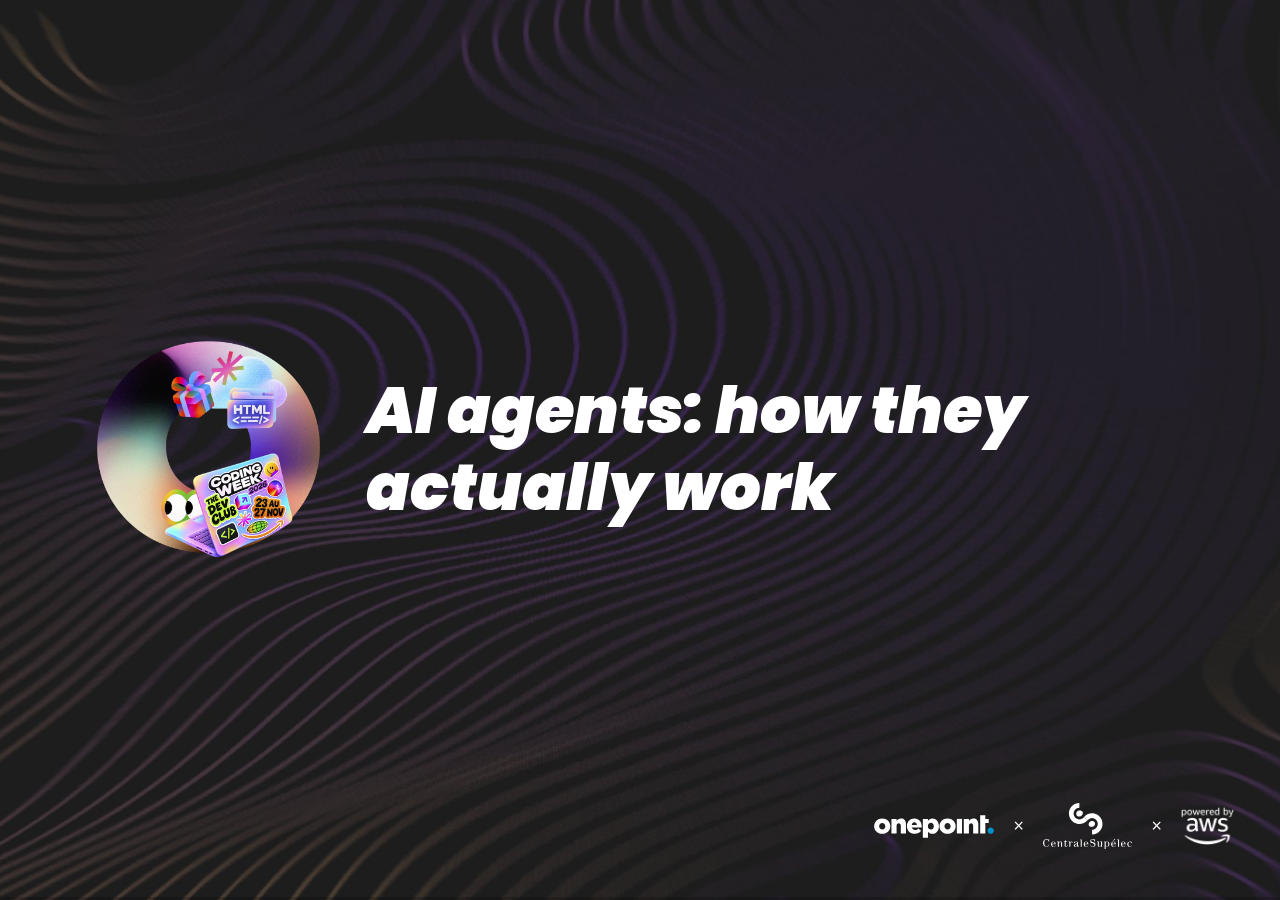
<file: 07-mardi-atelier-ia.html>
<!doctype html>
<html lang="en">
<head>
  <meta charset="utf-8">
  <meta name="viewport" content="width=device-width, initial-scale=1">
  <title>Coding Week 2026 · AI, how it works</title>
  <link rel="stylesheet" href="vendor/reveal.js/reset.css">
  <link rel="stylesheet" href="vendor/reveal.js/reveal.css">
  <link rel="stylesheet" href="vendor/reveal.js/theme/black.css">
  <link rel="stylesheet" href="theme/coding-week.css">
  <link rel="stylesheet" href="vendor/reveal.js/plugin/highlight/monokai.css">
</head>
<body>
<div class="reveal">
<div class="slides">

<section>
  <div class="r-hstack">
    <img class="stickers" src="assets/stickers.webp" alt="">
    <div style="text-align: left;">
      <h1>AI agents: how they actually work</h1>
    </div>
  </div>
  <aside class="notes">
    <p>Minutage : 0:30. Le speaker de la salle, dans chaque grande salle. À 14h00, l'infra ouvre la page « Assistant » : vérifier sur son portable qu'elle répond avant de commencer.</p>
    <p>Le but : qu'ils comprennent ce qu'il y a derrière ChatGPT, Claude ou Copilot avant de s'en servir. Pas de maths. Des images simples et un exemple par idée. Ensuite seulement, ils pratiquent.</p>
  </aside>
</section>

<section>
  <h2>Inside the box</h2>
  <p class="lead">ChatGPT, Claude, Copilot, Gemini... Different names, the same engine : a language model.</p>
  <aside class="notes">
    <p>Minutage : 0:30.</p>
    <p>Demander à main levée : qui a déjà utilisé ChatGPT ? Claude ? Copilot ? Presque tout le monde. Qui sait ce qui se passe quand on appuie sur Entrée ? Beaucoup moins. C'est l'objet de la première partie.</p>
  </aside>
</section>

<section>
  <h2>A very good guesser</h2>
  <p class="lead">A language model does one thing: guess the next word.</p>
  <p>"Merry Christmas and a happy ..."</p>
  <div class="r-hstack">
    <table>
      <tr>
        <td>New Year</td>
        <td>92 %</td>
      </tr>
      <tr>
        <td>holiday</td>
        <td>5 %</td>
      </tr>
      <tr>
        <td>birthday</td>
        <td>1 %</td>
      </tr>
    </table>
    <ol>
      <li>Read the text so far.</li>
      <li>Guess the most likely next word.</li>
      <li>Add it. Start again.</li>
    </ol>
  </div>
  <p>It doesn't <b>know</b>. It predicts.</p>
  <aside class="notes">
    <p>Minutage : 3:00.</p>
    <p>Lire la phrase de gauche et faire compléter la salle : « New Year ». Le modèle fait exactement ça, avec des probabilités apprises sur une énorme quantité de textes. Il choisit un mot, l'ajoute, et recommence. Une réponse entière, c'est cette boucle, mot après mot.</p>
    <p>Précision : il travaille sur des « tokens », des morceaux de mots (environ 3/4 de mot en anglais). C'est aussi l'unité dans laquelle on paye et on mesure les limites.</p>
    <p>Le message : il ne « sait » pas, il prédit ce qui est plausible. Très souvent juste, parfois faux, toujours avec le même aplomb.</p>
  </aside>
</section>

<section>
  <h2>The model's memory: the context</h2>
  <p class="lead">The model sees one thing: the text sent with your question.</p>
  <table>
    <tr>
      <td><strong>Hidden instructions</strong></td>
      <td>system prompt + tools definitions</td>
    </tr>
    <tr>
      <td><strong>The conversation so far</strong></td>
      <td>every message, both ways</td>
    </tr>
    <tr>
      <td><strong>Files</strong></td>
      <td>everything that you load or paste</td>
    </tr>
    <tr>
      <td><strong>Your question</strong></td>
      <td>every new prompt</td>
    </tr>
  </table>
  <aside class="notes">
    <p>Minutage : 3:00.</p>
    <p>Le « contexte », c'est tout le texte envoyé au modèle à chaque message : les instructions cachées de l'outil, toute la conversation, les fichiers collés, et la question.</p>
  </aside>
</section>

<section>
  <h2>The model's memory: its limits</h2>
  <p class="lead">Anything outside that text does not exist for it.</p>
  <table>
    <tr>
      <td><strong>New chat?</strong></td>
      <td>It remembers nothing.</td>
    </tr>
    <tr>
      <td><strong>Your project?</strong></td>
      <td>It has never seen it. Paste what matters.</td>
    </tr>
    <tr>
      <td><strong>Very long chat?</strong></td>
      <td>Crucial informations may get lost.</td>
    </tr>
  </table>
  <aside class="notes">
    <p>Le modèle n'a pas d'autre mémoire. Il ne connaît pas leur projet, il n'a pas vu leur code, sauf ce qu'on lui colle.</p>
    <p>Conséquences pratiques :</p>
    <ul>
      <li>une nouvelle conversation repart de zéro ;</li>
      <li>le contexte a une taille maximale : une très longue conversation finit par perdre ses débuts ;</li>
      <li>pour qu'il respecte les conventions du projet, il faut les lui donner (par exemple coller les tests, ou le guide étudiant).</li>
    </ul>
  </aside>
</section>
<section>
  <h2>The prompt is the spec</h2>
  <p class="lead">A vague question gets a vague answer.</p>
  <p>"write a Secret Santa draw in Python"</p>
  <p>It will guess everything.</p>
</section>

<section>
  <h2>From chat to agent</h2>
  <p class="lead">A chat answers. An agent acts. Tools, agents, skills, MCP: the words you keep hearing.</p>
  <aside class="notes">
    <p>Minutage : 0:30.</p>
    <p>Deuxième partie : les mots qu'ils entendent partout. Chacun avec un exemple concret. Jeudi matin, ils écriront eux-mêmes les outils d'un agent : aujourd'hui, ils comprennent l'idée.</p>
  </aside>
</section>

<section>
  <h2>Tools: hands for the model</h2>
  <p class="lead">The model can't do anything. It can only ask.</p>
  <ol>
    <li><strong>Model:</strong> "Call run_tests"</li>
    <li><strong>Program:</strong> runs the tests</li>
    <li><strong>Result:</strong> "2 failed"</li>
    <li><strong>Model:</strong> reads it, goes on</li>
  </ol>
<pre><code class="language-python" data-trim data-noescape>
def run_tests(path: str) -&gt; str:
    """Run pytest on this folder. Return the summary."""
</code></pre>
  <p>The docstring is all the model knows about a tool.</p>
  <aside class="notes">
    <p>Minutage : 3:00.</p>
    <p>Un modèle ne fait que produire du texte. Pour agir, on lui décrit des « outils » : un nom, une description, des paramètres. Quand il en a besoin, il répond par une demande : « appelle run_tests ». C'est le programme autour de lui qui exécute vraiment l'outil, puis lui renvoie le résultat. Le modèle continue avec ce résultat.</p>
    <p>Exemple du quotidien : quand ChatGPT « cherche sur le web », c'est un outil de recherche appelé pour lui.</p>
    <p>Point clé pour jeudi : la description de l'outil est tout ce que le modèle en sait. Une description floue, et l'outil n'est jamais appelé.</p>
  </aside>
</section>

<section>
  <h2>An agent is a loop</h2>
  <p class="lead">Give it a goal. It calls tools until the goal is reached.</p>
  <p>Goal → Pick a tool → Read the result → Done? (no: again)</p>
  <p>Goal: "make test_draw pass"</p>
<pre><code class="language-plaintext" data-trim data-noescape>
1 read_file('logic.py')
2 run_tests('tests/')
  -&gt; 1 failed: KeyError
3 write_file('logic.py', ...)
4 run_tests('tests/')
  -&gt; all passed. Stop.
</code></pre>
  <p>It acts on your files: read git diff before you commit.</p>
  <aside class="notes">
    <p>Minutage : 4:00.</p>
    <p>Un agent = un modèle + des outils + une boucle. On lui donne un objectif. À chaque tour, il choisit un outil, lit le résultat, et décide de la suite. Il s'arrête quand l'objectif est atteint, ou après un nombre maximum de tours (10 jeudi).</p>
    <p>L'exemple de droite est exactement l'atelier de jeudi : « fais passer ce test ». Il lit le fichier, lance les tests, voit l'erreur, corrige, relance.</p>
    <p>Exemples connus : Claude Code, GitHub Copilot en mode agent, Cursor. Ce ne sont pas de la magie : c'est cette boucle.</p>
    <p>Ce qui change avec un agent : il agit sur leurs fichiers. Donc on relit git diff avant de commiter. Toujours.</p>
  </aside>
</section>

<section>
  <h2>Skills: know-how on demand</h2>
  <p class="lead">A folder of instructions the agent opens only when it needs it.</p>
  <div class="r-hstack">
<pre><code class="language-plaintext" data-trim data-noescape>
# skills/secret-santa-feature/SKILL.md
---
name: secret-santa-feature
description: Write a feature of the
  Secret Santa app.
---
- Only edit app/features/&lt;yours&gt;/
- Rules go in logic.py, tested
- Never show who gives to whom
</code></pre>
    <table>
      <tr>
        <td><strong>At start</strong></td>
        <td>The agent reads only the description.</td>
      </tr>
      <tr>
        <td><strong>When it fits</strong></td>
        <td>It opens the skill and follows it.</td>
      </tr>
      <tr>
        <td><strong>Why</strong></td>
        <td>The context stays small and clean.</td>
      </tr>
    </table>
  </div>
</section>

<section>
  <h2>MCP: a USB port for AI</h2>
  <p class="lead">One standard way to plug tools and data into any AI app.</p>
  <p>Claude, ChatGPT, VS Code → MCP → GitHub, Google Drive, A database</p>
  <p>Example: "List my open pull requests" → the GitHub MCP server answers.</p>
  <p>Plugging a server in gives the AI rights. Only trusted ones.</p>
  <aside class="notes">
    <p>Minutage : 3:00.</p>
    <p>MCP, Model Context Protocol : un standard ouvert, publié par Anthropic fin 2024, repris depuis par la plupart des outils (Claude, ChatGPT, VS Code, Cursor...). Avant, chaque outil d'IA devait écrire son propre connecteur pour GitHub, pour Google Drive, pour une base de données. Avec MCP, on écrit un « serveur MCP » une seule fois, et toutes les applis compatibles peuvent s'y brancher. L'image : le port USB-C.</p>
    <p>Un serveur MCP propose des outils (au sens de la slide 8) et des données.</p>
    <p>Exemple : le serveur MCP de GitHub. Branché sur son assistant, on peut demander « liste mes pull requests ouvertes » : l'assistant appelle l'outil du serveur, qui interroge GitHub.</p>
    <p>Attention : brancher un serveur MCP, c'est donner des droits à l'IA. Ne brancher que des serveurs de confiance.</p>
  </aside>
</section>

<section>
  <h2>Who does what</h2>
  <p class="lead">Six words to remember.</p>
  <table>
    <tr>
      <td><strong>Model</strong></td>
      <td>guesses the next word</td>
    </tr>
    <tr>
      <td><strong>Context</strong></td>
      <td>everything it can see</td>
    </tr>
    <tr>
      <td><strong>Tool</strong></td>
      <td>an action it can ask for</td>
    </tr>
    <tr>
      <td><strong>Agent</strong></td>
      <td>a model calling tools in a loop</td>
    </tr>
    <tr>
      <td><strong>Skill</strong></td>
      <td>instructions opened on demand</td>
    </tr>
    <tr>
      <td><strong>MCP</strong></td>
      <td>a standard plug for tools and data</td>
    </tr>
  </table>
  <aside class="notes">
    <p>Minutage : 2:00.</p>
    <p>Le récapitulatif. Le faire lire à voix haute par un ou deux étudiants si la salle est réveillée.</p>
  </aside>
</section>

<section>
  <h2>Your turn !</h2>
  <p class="lead">Open <b>GitHub Copilot</b> from VS Code</p>
  <p>You will get a permissive free tier to experiment with AI</p>
  <br>
  <p class="lead">Find a way to <b>plug the GitHub MCP server</b> into your assistant.</p>
  <p>Then ask it: what state is my fork in? Are the pipelines green on my PRs?</p>
</section>

<section>
  <div class="r-hstack">
    <img class="stickers" src="assets/stickers.webp" alt="">
    <div>
      <h2>Questions?</h2>
    </div>
  </div>
  <aside class="notes">
    <p>Minutage : 1:00.</p>
    <p>Une ou deux questions. Puis la pratique : l'Assistant est ouvert.</p>
  </aside>
</section>

</div>

<footer class="partners" aria-label="Partners">
  <img class="onepoint" src="assets/logos/onepoint.svg" alt="onepoint">
  <span aria-hidden="true">×</span>
  <img class="centrale" src="assets/logos/centralesupelec.svg" alt="CentraleSupélec">
  <span aria-hidden="true">×</span>
  <img class="aws" src="assets/logos/aws.png" alt="powered by AWS">
</footer>
</div>
<script src="vendor/reveal.js/reveal.js"></script>
<script src="vendor/reveal.js/plugin/notes.js"></script>
<script src="vendor/reveal.js/plugin/highlight.js"></script>
<script>
  // À l'export PDF, une page fixe de 1280×720 ; à l'écran, le deck occupe toute la fenêtre.
  const printing = /print-pdf/.test(window.location.search);
  Reveal.initialize({
    width: printing ? 1280 : "100%",
    height: printing ? 720 : "100%",
    hash: true,
    controls: false,
    plugins: [RevealNotes, RevealHighlight],
  });
</script>
</body>
</html>
</file>
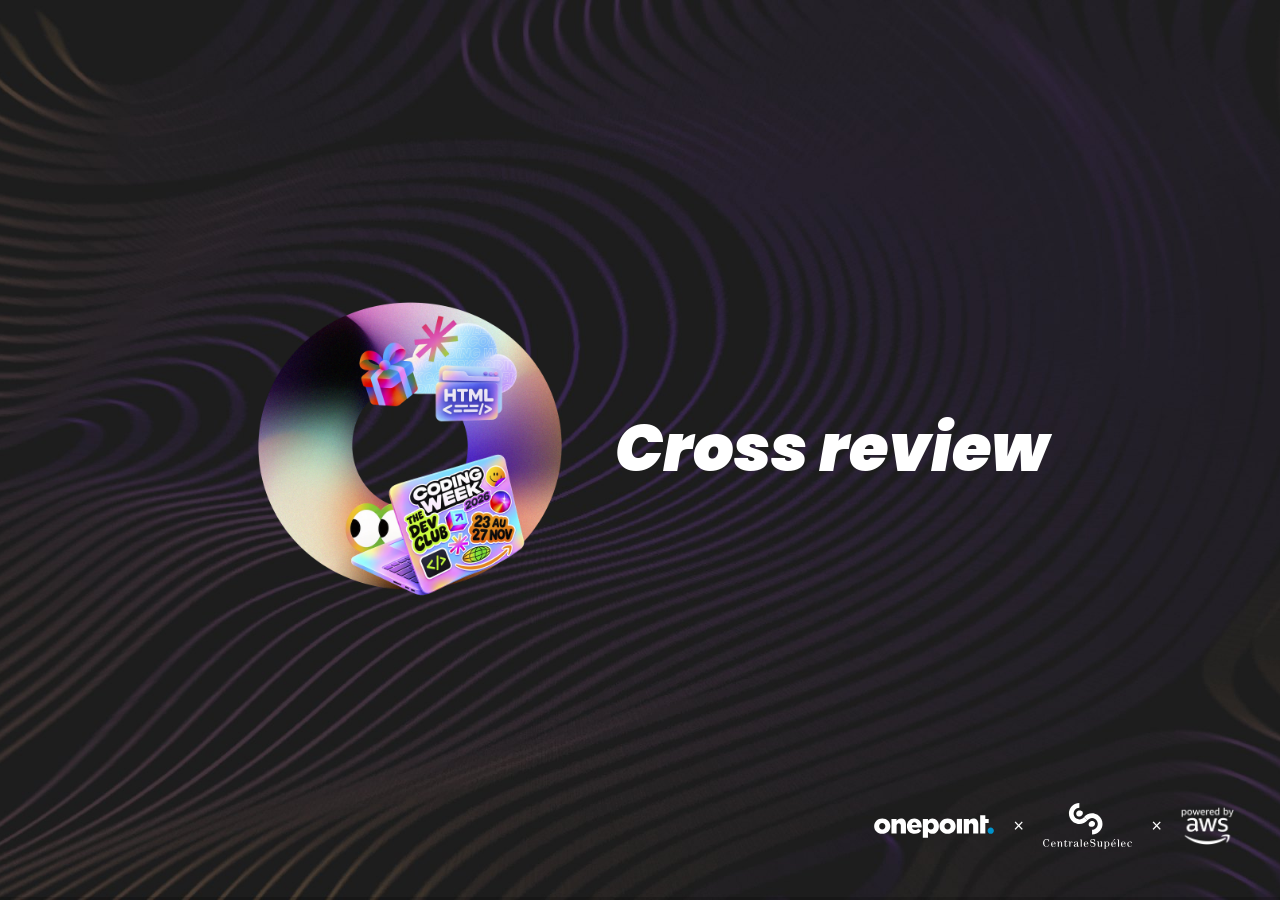
<file: 08-mardi-revue-croisee.html>
<!doctype html>
<html lang="en">
<head>
  <meta charset="utf-8">
  <meta name="viewport" content="width=device-width, initial-scale=1">
  <title>Coding Week 2026 · Cross review</title>
  <link rel="stylesheet" href="vendor/reveal.js/reset.css">
  <link rel="stylesheet" href="vendor/reveal.js/reveal.css">
  <link rel="stylesheet" href="vendor/reveal.js/theme/black.css">
  <link rel="stylesheet" href="theme/coding-week.css">
</head>
<body>
<div class="reveal">
<div class="slides">

<section>
  <div class="r-hstack">
    <img class="stickers" src="assets/stickers.webp" alt="">
    <div style="text-align: left;">
      <h1>Cross review</h1>
    </div>
  </div>
  <aside class="notes">
    <p>Minutage : 0:15 (cumul 0:15). L'encadrant de la salle, dans chaque grande salle. Trois minutes au tableau en tout : aller vite, la consigne tient sur une slide.</p>
  </aside>
</section>

<section>
  <h2>Review other teams PR</h2>
  <ol>
    <li><strong>Open their pull request</strong>: The latest one on GitHub.</li>
    <li><strong>Leave at most 3 useful comments</strong>: A question, a suggestion, or something you learned.</li>
    <li><strong>Answer yours</strong>: <b>Reply</b> to the comments and fix your code, according to the feedback your team gets on its own pull request.</li>
  </ol>
  <br>
  <p class="lead">Be kind and precise.</p>
  <aside class="notes">
    <p>Minutage : 1:30 (cumul 1:45).</p>
    <p>Relire le code d'une autre équipe, c'est apprendre à lire du code, et à recevoir une critique sans la prendre pour soi.</p>
    <ul>
      <li>Ouvrir la dernière pull request de l'équipe binôme sur GitHub, ouverte ou déjà fusionnée, onglet Files changed.</li>
      <li>Au moins trois commentaires utiles pour l'équipe : une question, une suggestion, ou ce qu'on a appris en lisant. « OK » ne compte pas.</li>
      <li>Répondre aux commentaires reçus sur sa propre pull request.</li>
    </ul>
    <p>Une équipe dont le binôme n'a pas de pull request à relire : l'encadrant arbitre.</p>
  </aside>
</section>
<section>
  <div class="r-hstack">
    <img class="stickers" src="assets/stickers.webp" alt="">
    <div>
      <h2>Review time !</h2>
    </div>
  </div>
</section>

</div>

<footer class="partners" aria-label="Partners">
  <img class="onepoint" src="assets/logos/onepoint.svg" alt="onepoint">
  <span aria-hidden="true">×</span>
  <img class="centrale" src="assets/logos/centralesupelec.svg" alt="CentraleSupélec">
  <span aria-hidden="true">×</span>
  <img class="aws" src="assets/logos/aws.png" alt="powered by AWS">
</footer>
</div>
<script src="vendor/reveal.js/reveal.js"></script>
<script src="vendor/reveal.js/plugin/notes.js"></script>
<script>
  // À l'export PDF, une page fixe de 1280×720 ; à l'écran, le deck occupe toute la fenêtre.
  const printing = /print-pdf/.test(window.location.search);
  Reveal.initialize({
    width: printing ? 1280 : "100%",
    height: printing ? 720 : "100%",
    hash: true,
    controls: false,
    plugins: [RevealNotes],
  });
</script>
</body>
</html>
</file>
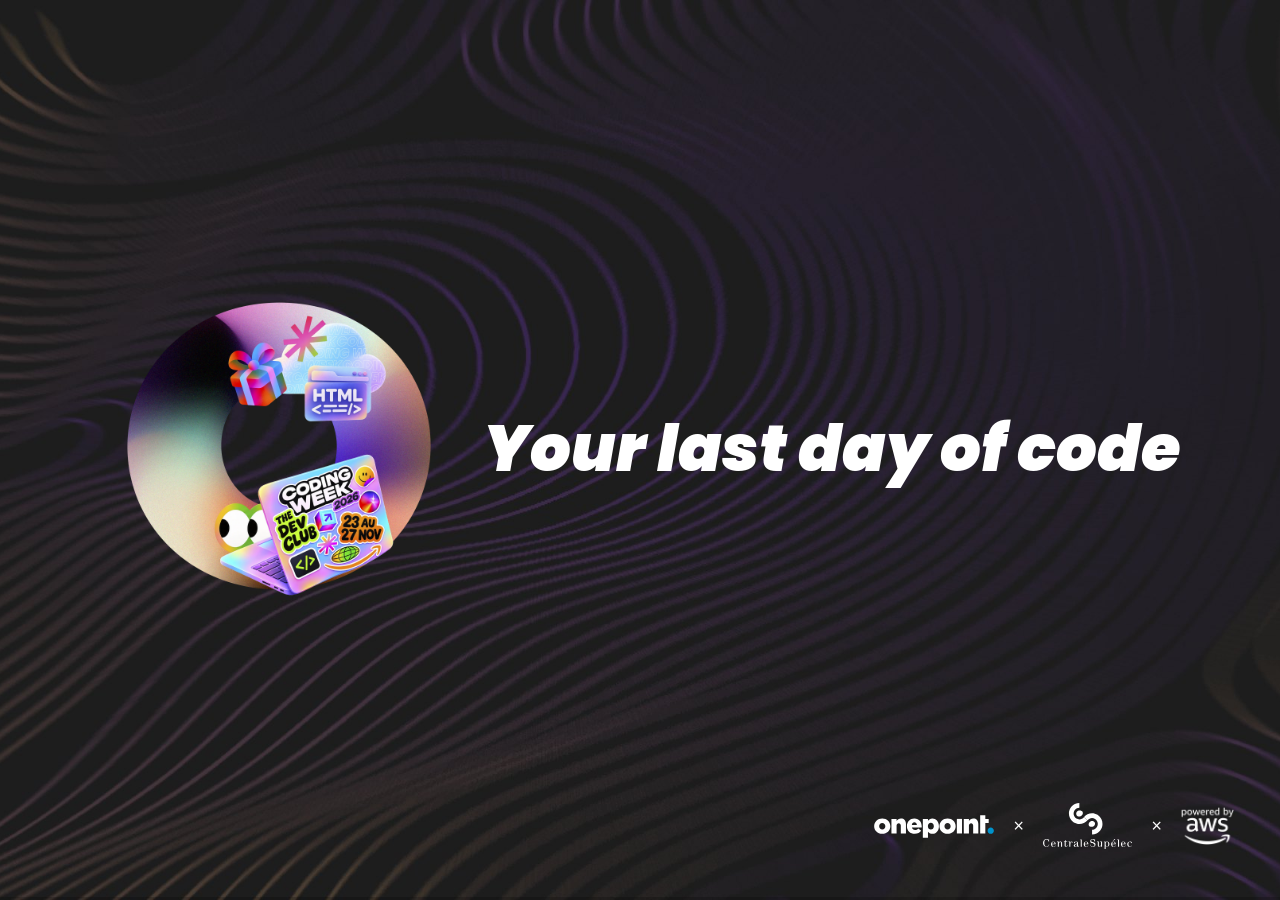
<file: 10-jeudi-brief.html>
<!doctype html>
<html lang="en">
<head>
  <meta charset="utf-8">
  <meta name="viewport" content="width=device-width, initial-scale=1">
  <title>Coding Week 2026 · Thursday</title>
  <link rel="stylesheet" href="vendor/reveal.js/reset.css">
  <link rel="stylesheet" href="vendor/reveal.js/reveal.css">
  <link rel="stylesheet" href="vendor/reveal.js/theme/black.css">
  <link rel="stylesheet" href="theme/coding-week.css">
</head>
<body>
<div class="reveal">
<div class="slides">

<section>
  <div class="r-hstack">
    <img class="stickers" src="assets/stickers.webp" alt="">
    <div style="text-align: left;">
      <h1>Your last day of code</h1>
    </div>
  </div>
</section>

<section>
  <h2>Today</h2>
  <p>Last coding session from <b>now to 12:30</b></p>
  <p class="lead"><b>After 15:00, PRs will not be accepted anymore.</b></p>
  <br >
  <p>This afternoon, you will start working on your <b>pitch</b></p>
</section>

<section>
  <h2>PRs name</h2>
  <p class="lead"><b>PRs should have exactly this format :</b></p>
  <br >
  <p>team-XX-feature-XX_featurename</p>
</section>

<section>
  <div class="r-hstack">
    <img class="stickers" src="assets/stickers.webp" alt="">
    <div>
      <h2>Code time !</h2>
    </div>
  </div>
</section>

</div>

<footer class="partners" aria-label="Partners">
  <img class="onepoint" src="assets/logos/onepoint.svg" alt="onepoint">
  <span aria-hidden="true">×</span>
  <img class="centrale" src="assets/logos/centralesupelec.svg" alt="CentraleSupélec">
  <span aria-hidden="true">×</span>
  <img class="aws" src="assets/logos/aws.png" alt="powered by AWS">
</footer>
</div>
<script src="vendor/reveal.js/reveal.js"></script>
<script src="vendor/reveal.js/plugin/notes.js"></script>
<script>
  // À l'export PDF, une page fixe de 1280×720 ; à l'écran, le deck occupe toute la fenêtre.
  const printing = /print-pdf/.test(window.location.search);
  Reveal.initialize({
    width: printing ? 1280 : "100%",
    height: printing ? 720 : "100%",
    hash: true,
    controls: false,
    plugins: [RevealNotes],
  });
</script>
</body>
</html>
</file>
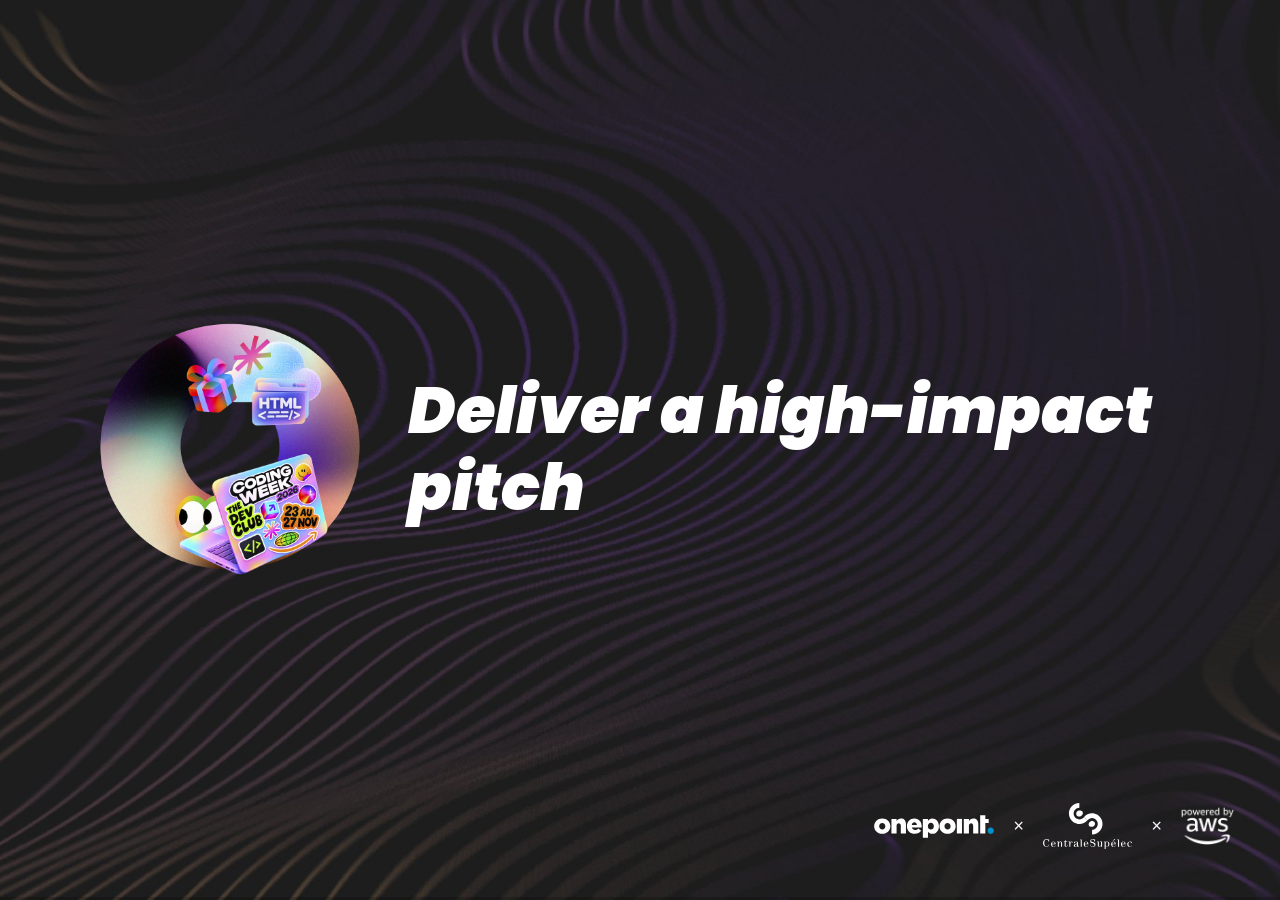
<file: 11-jeudi-pitch.html>
<!doctype html>
<html lang="en">
<head>
  <meta charset="utf-8">
  <meta name="viewport" content="width=device-width, initial-scale=1">
  <title>Coding Week 2026 · Speaking with impact</title>
  <link rel="stylesheet" href="vendor/reveal.js/reset.css">
  <link rel="stylesheet" href="vendor/reveal.js/reveal.css">
  <link rel="stylesheet" href="vendor/reveal.js/theme/black.css">
  <link rel="stylesheet" href="theme/coding-week.css">
</head>
<body>
<div class="reveal">
<div class="slides">

<section>
  <div class="r-hstack">
    <img class="stickers" src="assets/stickers.webp" alt="">
    <div style="text-align: left;">
      <h1>Deliver a high-impact pitch</h1>
    </div>
  </div>
</section>

<section>
  <h2>Every story is a transformation</h2>
  <ol>
    <li><strong>The fall</strong>: something goes wrong</li>
    <li><strong>The realization</strong>: you see the problem</li>
    <li><strong>The ordeal</strong>: the hardest moment</li>
    <li><strong>The comeback</strong>: you find the way</li>
    <li><strong>The triumph</strong>: better than before</li>
  </ol>
  <p class="lead">This is just a framework that you must <b>adapt</b> to your context.</p>
</section>

<section>
  <h2>The Storyleader matrix</h2>
  <table>
    <tr><td><strong>Beginning</strong></td><td>The facts today. What's missing.</td><td>Write it 2nd</td></tr>
    <tr><td><strong>Middle</strong></td><td>What you bring that's new, and how.</td><td>Write it 3rd</td></tr>
    <tr><td><strong>End</strong></td><td>What gets better.</td><td>Write it 1st</td></tr>
  </table>
  <p class="lead">Try to write <b>the end</b> first.</p>
</section>

<section>
  <h2>Choose your rhythm</h2>
  <table>
    <tr><td><strong>Long beginning</strong></td><td>Builds tension</td><td>like Spielberg</td></tr>
    <tr><td><strong>Long middle</strong></td><td>Shows expertise</td><td>like CSI ("Les Experts")</td></tr>
    <tr><td><strong>Long end</strong></td><td>Happy ending, makes people want it</td><td>like Pretty Woman</td></tr>
    <tr><td><strong>All equal</strong></td><td>Neutral</td><td>like a Disney movie</td></tr>
  </table>
</section>

<section>
  <h2>Your pitch as a story</h2>
  <p class="lead">An example, for a budget tracker feature.</p>
  <div class="r-hstack cards">
    <div class="card" style="--c: var(--pink);">
      <h3>Beginning</h3>
      <p>"Every December, someone in the group spends twice the budget. Nobody knows until it's too late."</p>
    </div>
    <div class="card" style="--c: var(--purple);">
      <h3>Middle</h3>
      <p>"So we built a tracker: each gift is logged, the page warns you before you go over." Then: the demo.</p>
    </div>
    <div class="card" style="--c: var(--violet);">
      <h3>End</h3>
      <p>"Last test: 5 people, 20 € each. Nobody went over. And nobody felt awkward."</p>
    </div>
  </div>
  <aside class="notes">
    <p>Minutage : 3:00.</p>
    <p>Un exemple complet, sur une feature du projet (13, budget tracker). Le lire, puis demander à deux équipes de dire leur propre bénéfice [B] en une phrase. Rappeler l'ordre : d'abord le bénéfice.</p>
    <p>Faire le lien avec la slide du pitch (deck 12) : le problème = le début, la démo = le milieu, « ce que ça change » = la fin.</p>
  </aside>
</section>
<section>
  <h2>Pick your emotions</h2>
  <p class="lead">Choose one or two. Then pick the levers that carry them.</p>
  <div class="r-hstack cards">
    <div class="card" style="--c: var(--pink);">
      <h3>Surprise</h3>
      <p>Something unexpected. A pause before you reveal it.</p>
      <p>"And then... the draw picked the same person twice."</p>
    </div>
    <div class="card" style="--c: var(--purple);">
      <h3>Joy</h3>
      <p>Share a success with real enthusiasm. Smile.</p>
      <p>"Green. All 9 tests. At 2 a.m."</p>
    </div>
    <div class="card" style="--c: var(--violet);">
      <h3>Worry</h3>
      <p>A problem that scares people. A lower, slower voice.</p>
      <p>"What if everyone could see who gives to whom?"</p>
    </div>
  </div>
  <aside class="notes">
    <p>Minutage : 3:00.</p>
    <p>Le carnet propose une grille complète : six émotions (peur, colère, joie, surprise, tristesse, dégoût) croisées avec les cinq leviers. Pour un pitch de 5 minutes, trois suffisent largement.</p>
    <ul>
      <li>La surprise : un élément inattendu, une pause avant de le révéler, les yeux grands ouverts.</li>
      <li>La joie : partager un succès avec enthousiasme, sourire.</li>
      <li>La peur, version douce : « et si le tirage fuitait ? », le problème qui inquiète, raconté avec une voix plus grave.</li>
    </ul>
    <p>Demander à chaque équipe de choisir son émotion principale.</p>
  </aside>
</section>

<section>
  <h2>Audience Centered Design</h2>
  <ol>
    <li><strong>Understand</strong>: who is listening</li>
    <li><strong>Set goals</strong>: what they must remember</li>
    <li><strong>Adapt</strong>: your content and tone</li>
  </ol>
  <p class="lead">Friday's jury didn't code with you and not<br> every member understands the <b>technical details</b>.</p>
</section>

<section>
  <h2>What to remember</h2>
  <div class="r-hstack cards">
    <div class="card" style="--c: var(--pink);">
      <h3>A story</h3>
      <p>Tell a transformation. Write the end first.</p>
    </div>
    <div class="card" style="--c: var(--purple);">
      <h3>A rhythm</h3>
      <p>Choose where you spend your time.</p>
    </div>
    <div class="card" style="--c: var(--violet);">
      <h3>An emotion</h3>
      <p>Pick one. Use the levers that carry it.</p>
    </div>
    <div class="card" style="--c: var(--sky);">
      <h3>An audience</h3>
      <p>Speak to them, not to yourself.</p>
    </div>
  </div>
</section>

<section>
  <h2>What will be evaluated on Friday</h2>
  <p class="lead">Seven key criteria. 20 minutes total.</p>
  <ol>
    <li><strong>Quality</strong> of your slides</li>
    <li><strong>Presentation duration</strong> (10 minutes)</li>
    <li><strong>Explanation</strong> of the problem and solution</li>
    <li><strong>Working demonstration</strong> of your feature</li>
    <li><strong>Rationale</strong> for the implementation you chose</li>
    <li><strong>Collaboration</strong> between team members</li>
    <li><strong>Answers</strong> to the jury's questions (10 minutes)</li>
  </ol>
</section>

<section>
  <div class="r-hstack">
    <img class="stickers" src="assets/stickers.webp" alt="">
    <div>
      <h2>Let's make it happen !</h2>
    </div>
  </div>
</section>

</div>

<footer class="partners" aria-label="Partners">
  <img class="onepoint" src="assets/logos/onepoint.svg" alt="onepoint">
  <span aria-hidden="true">×</span>
  <img class="centrale" src="assets/logos/centralesupelec.svg" alt="CentraleSupélec">
  <span aria-hidden="true">×</span>
  <img class="aws" src="assets/logos/aws.png" alt="powered by AWS">
</footer>
</div>
<script src="vendor/reveal.js/reveal.js"></script>
<script src="vendor/reveal.js/plugin/notes.js"></script>
<script>
  // À l'export PDF, une page fixe de 1280×720 ; à l'écran, le deck occupe toute la fenêtre.
  const printing = /print-pdf/.test(window.location.search);
  Reveal.initialize({
    width: printing ? 1280 : "100%",
    height: printing ? 720 : "100%",
    hash: true,
    controls: false,
    plugins: [RevealNotes],
  });
</script>
</body>
</html>
</file>
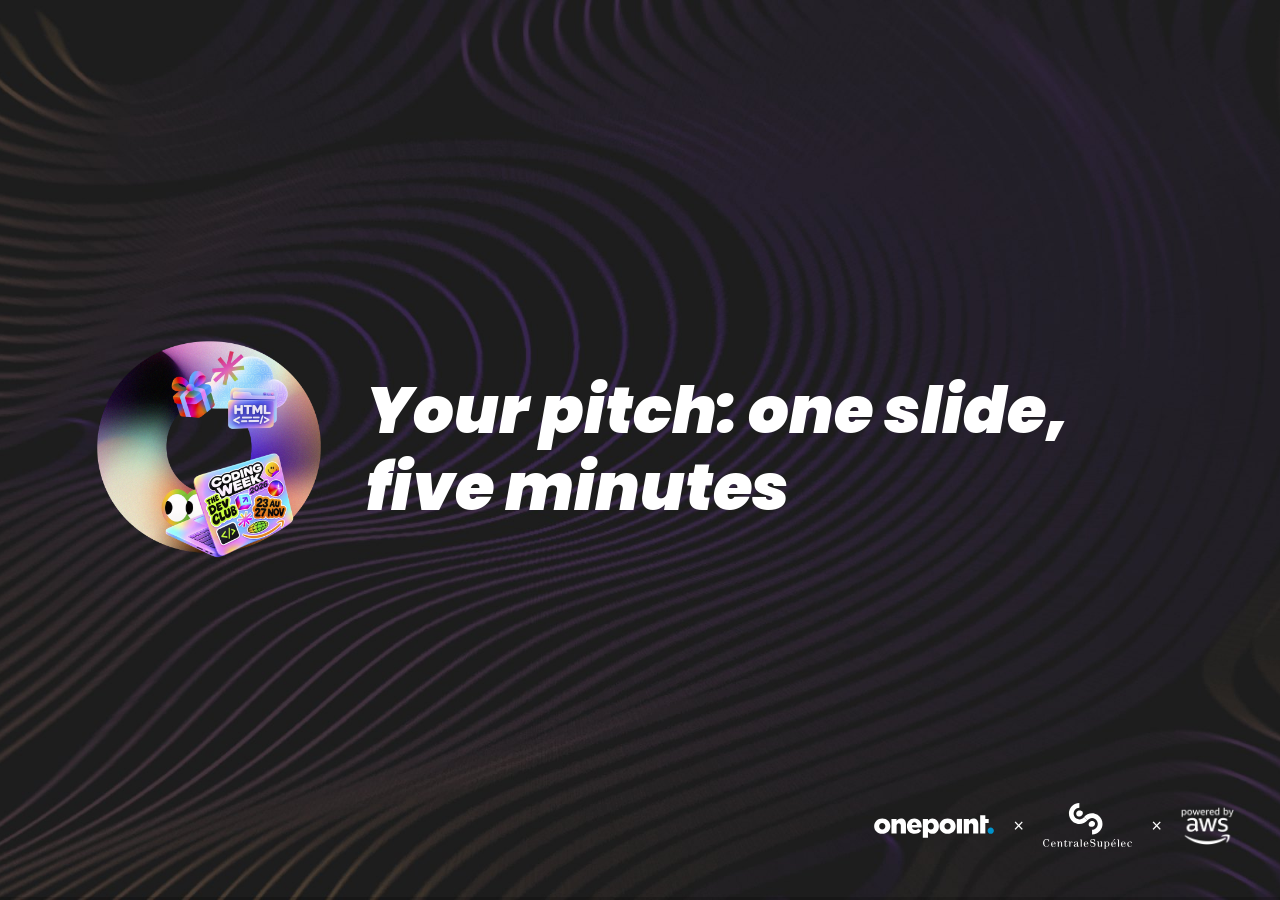
<file: 12-jeudi-modele-pitch.html>
<!doctype html>
<html lang="en">
<head>
  <meta charset="utf-8">
  <meta name="viewport" content="width=device-width, initial-scale=1">
  <title>Coding Week 2026 · Your pitch</title>
  <link rel="stylesheet" href="vendor/reveal.js/reset.css">
  <link rel="stylesheet" href="vendor/reveal.js/reveal.css">
  <link rel="stylesheet" href="vendor/reveal.js/theme/black.css">
  <link rel="stylesheet" href="theme/coding-week.css">
</head>
<body>
<div class="reveal">
<div class="slides">

<section>
  <div class="r-hstack">
    <img class="stickers" src="assets/stickers.webp" alt="">
    <div style="text-align: left;">
      <h1>Your pitch: one slide, five minutes</h1>
    </div>
  </div>
  <aside class="notes">
    <p>This file is the model of your pitch. Keep only its last slide, fill it in, and write your script in the notes of that slide: who says what, and when you hand over.</p>
    <p>Before 17:00, check three things: the demo is at the centre of your five minutes, you know where the second presenter takes over, and a short video of your demo is ready.</p>
  </aside>
</section>

<section>
  <h2>5 minutes, 2 presenters</h2>
  <p class="lead">Show what it does first. Never start with the architecture.</p>
  <table>
    <tr><td>0:30</td><td><strong>The problem</strong></td><td>One sentence.</td></tr>
    <tr><td>2:00</td><td><strong>The demo</strong></td><td>Your page, live.</td></tr>
    <tr><td>1:00</td><td><strong>What it changes</strong></td><td>For the user.</td></tr>
    <tr><td>1:00</td><td><strong>One difficulty</strong></td><td>And how you solved it.</td></tr>
    <tr><td>0:30</td><td><strong>Conclusion</strong></td><td>One sentence.</td></tr>
  </table>
  <aside class="notes">
    <p>The structure is the same for every team: 30 seconds for the problem, 2 minutes for the demo, 1 minute for what it changes for the user, 1 minute for one technical difficulty you solved, 30 seconds to conclude.</p>
    <p>The 2 minutes of the demo include going from this slide to your page and back: count about 1:45 of demo.</p>
  </aside>
</section>

<section>
  <h2>Four mistakes to avoid</h2>
  <table>
    <tr><td><strong>Starting with the architecture</strong></td><td>Show what it does first.</td></tr>
    <tr><td><strong>Reading your notes</strong></td><td>Talk to the room.</td></tr>
    <tr><td><strong>A live demo with no backup</strong></td><td>Record a short video.</td></tr>
    <tr><td><strong>Going over 5 minutes</strong></td><td>Rehearse with a timer.</td></tr>
  </table>
  <aside class="notes">
    <p>The structure is the same for every team: 30 seconds for the problem, 2 minutes for the demo, 1 minute for what it changes for the user, 1 minute for one technical difficulty you solved, 30 seconds to conclude.</p>
    <p>The 2 minutes of the demo include going from this slide to your page and back: count about 1:45 of demo.</p>
  </aside>
</section>

<section>
  <h2>Team [XX]: [feature]</h2>
  <p class="lead">[The problem it solves, in one sentence]</p>
  <p>[A screenshot of your page]<br>The demo is live. The video is the backup.</p>
  <ol>
    <li><strong>What it changes</strong>: [For the user: before, after]</li>
    <li><strong>One difficulty we solved</strong>: [What was hard, and how]</li>
    <li><strong>In one sentence</strong>: [Your conclusion]</li>
  </ol>
  <aside class="notes">
    <p>Your script. Write who says what, and when you hand over.</p>
    <p>0:00 to 0:30, [first presenter]: the problem, in one sentence. Who has it, and why it matters for a Secret Santa.</p>
    <p>0:30 to 2:30, [first presenter]: the demo. Go to your page, show one real example from start to end, come back to this slide: about 1:45 of demo. If the live demo fails, play your short video.</p>
    <p>2:30 to 3:30, [second presenter]: what it changes for the user. Before, after.</p>
    <p>3:30 to 4:30, [second presenter]: one technical difficulty and how you solved it, explained simply. A test that helped, a bug you found, a rule of the project you had to respect.</p>
    <p>4:30 to 5:00, [second presenter]: the conclusion, in one sentence.</p>
    <p>One hand-over only, at 2:30: the first presenter does the problem and the demo, the second does the rest.</p>
    <p>Hand-over: [the exact sentence where the second presenter takes over].</p>
  </aside>
</section>

</div>

<footer class="partners" aria-label="Partners">
  <img class="onepoint" src="assets/logos/onepoint.svg" alt="onepoint">
  <span aria-hidden="true">×</span>
  <img class="centrale" src="assets/logos/centralesupelec.svg" alt="CentraleSupélec">
  <span aria-hidden="true">×</span>
  <img class="aws" src="assets/logos/aws.png" alt="powered by AWS">
</footer>
</div>
<script src="vendor/reveal.js/reveal.js"></script>
<script src="vendor/reveal.js/plugin/notes.js"></script>
<script>
  // À l'export PDF, une page fixe de 1280×720 ; à l'écran, le deck occupe toute la fenêtre.
  const printing = /print-pdf/.test(window.location.search);
  Reveal.initialize({
    width: printing ? 1280 : "100%",
    height: printing ? 720 : "100%",
    hash: true,
    controls: false,
    plugins: [RevealNotes],
  });
</script>
</body>
</html>
</file>
<file: vendor/reveal.js/reveal.css>
.reveal .stretch,.reveal .r-stretch{max-width:none;max-height:none}.reveal pre.stretch code,.reveal pre.r-stretch code{box-sizing:border-box;height:100%;max-height:100%}.reveal .r-fit-text{white-space:nowrap;display:inline-block}.reveal .r-stack{grid-template-rows:100%;display:grid}.reveal .r-stack>*{grid-area:1/1;margin:auto}.reveal .r-vstack,.reveal .r-hstack{display:flex}.reveal .r-vstack img,.reveal .r-vstack video,.reveal .r-hstack img,.reveal .r-hstack video{object-fit:contain;min-width:0;min-height:0}.reveal .r-vstack{flex-direction:column;justify-content:center;align-items:center}.reveal .r-hstack{flex-direction:row;justify-content:center;align-items:center}.reveal .items-stretch{align-items:stretch}.reveal .items-start{align-items:flex-start}.reveal .items-center{align-items:center}.reveal .items-end{align-items:flex-end}.reveal .justify-between{justify-content:space-between}.reveal .justify-around{justify-content:space-around}.reveal .justify-start{justify-content:flex-start}.reveal .justify-center{justify-content:center}.reveal .justify-end{justify-content:flex-end}html.reveal-full-page{width:100%;height:100vh;height:calc(var(--vh,1vh) * 100);height:100dvh;overflow:hidden}.reveal-viewport{color:#000;--r-controls-spacing:12px;--r-overlay-header-height:40px;--r-overlay-margin:0px;--r-overlay-padding:6px;--r-overlay-gap:5px;background-color:#fff;height:100%;margin:0;line-height:1;position:relative;overflow:hidden}@media screen and (width<=1024px),(height<=768px){.reveal-viewport{--r-overlay-header-height:26px}}.reveal-viewport:fullscreen{width:100%!important;height:100%!important;top:0!important;left:0!important;transform:none!important}.reveal .fragment{transition:all .2s}.reveal .fragment:not(.custom){opacity:0;visibility:hidden;will-change:opacity}.reveal .fragment.visible{opacity:1;visibility:inherit}.reveal .fragment.disabled{transition:none}.reveal .fragment.grow{opacity:1;visibility:inherit}.reveal .fragment.grow.visible{transform:scale(1.3)}.reveal .fragment.shrink{opacity:1;visibility:inherit}.reveal .fragment.shrink.visible{transform:scale(.7)}.reveal .fragment.zoom-in{transform:scale(.1)}.reveal .fragment.zoom-in.visible{transform:none}.reveal .fragment.fade-out{opacity:1;visibility:inherit}.reveal .fragment.fade-out.visible{opacity:0;visibility:hidden}.reveal .fragment.semi-fade-out{opacity:1;visibility:inherit}.reveal .fragment.semi-fade-out.visible{opacity:.5;visibility:inherit}.reveal .fragment.strike{opacity:1;visibility:inherit}.reveal .fragment.strike.visible{text-decoration:line-through}.reveal .fragment.fade-up{transform:translateY(40px)}.reveal .fragment.fade-up.visible{transform:translate(0)}.reveal .fragment.fade-down{transform:translateY(-40px)}.reveal .fragment.fade-down.visible{transform:translate(0)}.reveal .fragment.fade-right{transform:translate(-40px)}.reveal .fragment.fade-right.visible{transform:translate(0)}.reveal .fragment.fade-left{transform:translate(40px)}.reveal .fragment.fade-left.visible{transform:translate(0)}.reveal .fragment.fade-in-then-out,.reveal .fragment.current-visible{opacity:0;visibility:hidden}.reveal .fragment.fade-in-then-out.current-fragment,.reveal .fragment.current-visible.current-fragment{opacity:1;visibility:inherit}.reveal .fragment.fade-in-then-semi-out{opacity:0;visibility:hidden}.reveal .fragment.fade-in-then-semi-out.visible{opacity:.5;visibility:inherit}.reveal .fragment.fade-in-then-semi-out.current-fragment,.reveal .fragment.highlight-red,.reveal .fragment.highlight-current-red,.reveal .fragment.highlight-green,.reveal .fragment.highlight-current-green,.reveal .fragment.highlight-blue,.reveal .fragment.highlight-current-blue{opacity:1;visibility:inherit}.reveal .fragment.highlight-red.visible{color:#ff2c2d}.reveal .fragment.highlight-green.visible{color:#17ff2e}.reveal .fragment.highlight-blue.visible{color:#1b91ff}.reveal .fragment.highlight-current-red.current-fragment{color:#ff2c2d}.reveal .fragment.highlight-current-green.current-fragment{color:#17ff2e}.reveal .fragment.highlight-current-blue.current-fragment{color:#1b91ff}.reveal:after{content:"";font-style:italic}.reveal iframe{z-index:1}.reveal a{position:relative}@keyframes bounce-right{0%,10%,25%,40%,50%{transform:translate(0)}20%{transform:translate(10px)}30%{transform:translate(-5px)}}@keyframes bounce-left{0%,10%,25%,40%,50%{transform:translate(0)}20%{transform:translate(-10px)}30%{transform:translate(5px)}}@keyframes bounce-down{0%,10%,25%,40%,50%{transform:translateY(0)}20%{transform:translateY(10px)}30%{transform:translateY(-5px)}}.reveal .controls{top:auto;bottom:var(--r-controls-spacing);right:var(--r-controls-spacing);z-index:11;color:#000;pointer-events:none;font-size:10px;display:none;position:absolute;left:auto}.reveal .controls button{cursor:pointer;color:currentColor;z-index:2;pointer-events:auto;font-size:inherit;visibility:hidden;opacity:0;-webkit-appearance:none;-webkit-tap-highlight-color:#0000;background-color:#0000;border:0;outline:0;padding:0;transition:color .2s,opacity .2s,transform .2s;position:absolute;transform:scale(.9999)}.reveal .controls .controls-arrow:before,.reveal .controls .controls-arrow:after{content:"";transform-origin:.2em;will-change:transform;background-color:currentColor;border-radius:.25em;width:2.6em;height:.5em;transition:all .15s,background-color .8s;position:absolute;top:0;left:0}.reveal .controls .controls-arrow{width:3.6em;height:3.6em;position:relative}.reveal .controls .controls-arrow:before{transform:translate(.5em)translateY(1.55em)rotate(45deg)}.reveal .controls .controls-arrow:after{transform:translate(.5em)translateY(1.55em)rotate(-45deg)}.reveal .controls .controls-arrow:hover:before{transform:translate(.5em)translateY(1.55em)rotate(40deg)}.reveal .controls .controls-arrow:hover:after{transform:translate(.5em)translateY(1.55em)rotate(-40deg)}.reveal .controls .controls-arrow:active:before{transform:translate(.5em)translateY(1.55em)rotate(36deg)}.reveal .controls .controls-arrow:active:after{transform:translate(.5em)translateY(1.55em)rotate(-36deg)}.reveal .controls .navigate-left{bottom:3.2em;right:6.4em;transform:translate(-10px)}.reveal .controls .navigate-left.highlight{animation:2s ease-out 50 both bounce-left}.reveal .controls .navigate-right{bottom:3.2em;right:0;transform:translate(10px)}.reveal .controls .navigate-right .controls-arrow{transform:rotate(180deg)}.reveal .controls .navigate-right.highlight{animation:2s ease-out 50 both bounce-right}.reveal .controls .navigate-up{bottom:6.4em;right:3.2em;transform:translateY(-10px)}.reveal .controls .navigate-up .controls-arrow{transform:rotate(90deg)}.reveal .controls .navigate-down{padding-bottom:1.4em;bottom:-1.4em;right:3.2em;transform:translateY(10px)}.reveal .controls .navigate-down .controls-arrow{transform:rotate(-90deg)}.reveal .controls .navigate-down.highlight{animation:2s ease-out 50 both bounce-down}.reveal .controls[data-controls-back-arrows=faded] .navigate-up.enabled{opacity:.3}.reveal .controls[data-controls-back-arrows=faded] .navigate-up.enabled:hover{opacity:1}.reveal .controls[data-controls-back-arrows=hidden] .navigate-up.enabled{opacity:0;visibility:hidden}.reveal .controls .enabled{visibility:visible;opacity:.9;cursor:pointer;transform:none}.reveal .controls .enabled.fragmented{opacity:.5}.reveal .controls .enabled:hover,.reveal .controls .enabled.fragmented:hover{opacity:1}.reveal:not(.rtl) .controls[data-controls-back-arrows=faded] .navigate-left.enabled{opacity:.3}.reveal:not(.rtl) .controls[data-controls-back-arrows=faded] .navigate-left.enabled:hover{opacity:1}.reveal:not(.rtl) .controls[data-controls-back-arrows=hidden] .navigate-left.enabled{opacity:0;visibility:hidden}.reveal.rtl .controls[data-controls-back-arrows=faded] .navigate-right.enabled{opacity:.3}.reveal.rtl .controls[data-controls-back-arrows=faded] .navigate-right.enabled:hover{opacity:1}.reveal.rtl .controls[data-controls-back-arrows=hidden] .navigate-right.enabled{opacity:0;visibility:hidden}.reveal[data-navigation-mode=linear].has-horizontal-slides .navigate-up,.reveal[data-navigation-mode=linear].has-horizontal-slides .navigate-down{display:none}.reveal[data-navigation-mode=linear].has-horizontal-slides .navigate-left,.reveal:not(.has-vertical-slides) .controls .navigate-left{bottom:1.4em;right:5.5em}.reveal[data-navigation-mode=linear].has-horizontal-slides .navigate-right,.reveal:not(.has-vertical-slides) .controls .navigate-right{bottom:1.4em;right:.5em}.reveal:not(.has-horizontal-slides) .controls .navigate-up{bottom:5em;right:1.4em}.reveal:not(.has-horizontal-slides) .controls .navigate-down{bottom:.5em;right:1.4em}.reveal.has-dark-background .controls{color:#fff}.reveal.has-light-background .controls{color:#000}.reveal.no-hover .controls .controls-arrow:hover:before,.reveal.no-hover .controls .controls-arrow:active:before{transform:translate(.5em)translateY(1.55em)rotate(45deg)}.reveal.no-hover .controls .controls-arrow:hover:after,.reveal.no-hover .controls .controls-arrow:active:after{transform:translate(.5em)translateY(1.55em)rotate(-45deg)}@media screen and (width>=500px){.reveal-viewport{--r-controls-spacing:.8em}.reveal .controls[data-controls-layout=edges]{inset:0}.reveal .controls[data-controls-layout=edges] .navigate-left,.reveal .controls[data-controls-layout=edges] .navigate-right,.reveal .controls[data-controls-layout=edges] .navigate-up,.reveal .controls[data-controls-layout=edges] .navigate-down{bottom:auto;right:auto}.reveal .controls[data-controls-layout=edges] .navigate-left{top:50%;left:var(--r-controls-spacing);margin-top:-1.8em}.reveal .controls[data-controls-layout=edges] .navigate-right{top:50%;right:var(--r-controls-spacing);margin-top:-1.8em}.reveal .controls[data-controls-layout=edges] .navigate-up{top:var(--r-controls-spacing);margin-left:-1.8em;left:50%}.reveal .controls[data-controls-layout=edges] .navigate-down{bottom:calc(var(--r-controls-spacing) - 1.4em + .3em);margin-left:-1.8em;left:50%}}.reveal .progress{z-index:10;color:#fff;background-color:#0003;width:100%;height:3px;display:none;position:absolute;bottom:0;left:0}.reveal .progress:after{content:"";width:100%;height:10px;display:block;position:absolute;top:-10px}.reveal .progress span{transform-origin:0 0;background-color:currentColor;width:100%;height:100%;transition:transform .8s cubic-bezier(.26,.86,.44,.985);display:block;transform:scaleX(0)}.reveal .slide-number{z-index:31;color:#fff;background-color:#0006;padding:5px;font-family:Helvetica,sans-serif;font-size:12px;line-height:1;display:block;position:absolute;bottom:8px;right:8px}.reveal .slide-number a{color:currentColor}.reveal .slide-number-delimiter{margin:0 3px}.reveal{touch-action:pinch-zoom;width:100%;height:100%;position:relative;overflow:hidden}.reveal.embedded{touch-action:pan-y}.reveal.embedded.is-vertical-slide{touch-action:none}.reveal .slides{pointer-events:none;z-index:1;text-align:center;perspective:600px;perspective-origin:50% 40%;width:100%;height:100%;margin:auto;position:absolute;inset:0;overflow:visible}.reveal .slides>section{perspective:600px}.reveal .slides>section,.reveal .slides>section>section{pointer-events:auto;z-index:10;transform-style:flat;width:100%;transition:transform-origin .8s cubic-bezier(.26,.86,.44,.985),transform .8s cubic-bezier(.26,.86,.44,.985),visibility .8s cubic-bezier(.26,.86,.44,.985),opacity .8s cubic-bezier(.26,.86,.44,.985);display:none;position:absolute}.reveal[data-transition-speed=fast] .slides section{transition-duration:.4s}.reveal[data-transition-speed=slow] .slides section{transition-duration:1.2s}.reveal .slides section[data-transition-speed=fast]{transition-duration:.4s}.reveal .slides section[data-transition-speed=slow]{transition-duration:1.2s}.reveal .slides>section.stack{pointer-events:none;height:100%;padding-top:0;padding-bottom:0}.reveal .slides>section.present,.reveal .slides>section>section.present{z-index:11;opacity:1;display:block}.reveal .slides>section:empty,.reveal .slides>section>section:empty,.reveal .slides>section[data-background-interactive],.reveal .slides>section>section[data-background-interactive]{pointer-events:none}.reveal.center,.reveal.center .slides,.reveal.center .slides section{min-height:0!important}.reveal .slides>section:not(.present),.reveal .slides>section>section:not(.present){pointer-events:none}.reveal.overview .slides>section,.reveal.overview .slides>section>section{pointer-events:auto}.reveal .slides>section.past,.reveal .slides>section.future,.reveal .slides>section.past>section,.reveal .slides>section.future>section,.reveal .slides>section>section.past,.reveal .slides>section>section.future{opacity:0}.reveal .slides>section[data-transition=slide].past,.reveal .slides>section[data-transition~=slide-out].past,.reveal.slide .slides>section:not([data-transition]).past{transform:translate(-150%)}.reveal .slides>section[data-transition=slide].future,.reveal .slides>section[data-transition~=slide-in].future,.reveal.slide .slides>section:not([data-transition]).future{transform:translate(150%)}.reveal .slides>section>section[data-transition=slide].past,.reveal .slides>section>section[data-transition~=slide-out].past,.reveal.slide .slides>section>section:not([data-transition]).past{transform:translateY(-150%)}.reveal .slides>section>section[data-transition=slide].future,.reveal .slides>section>section[data-transition~=slide-in].future,.reveal.slide .slides>section>section:not([data-transition]).future{transform:translateY(150%)}.reveal .slides>section[data-transition=linear].past,.reveal .slides>section[data-transition~=linear-out].past,.reveal.linear .slides>section:not([data-transition]).past{transform:translate(-150%)}.reveal .slides>section[data-transition=linear].future,.reveal .slides>section[data-transition~=linear-in].future,.reveal.linear .slides>section:not([data-transition]).future{transform:translate(150%)}.reveal .slides>section>section[data-transition=linear].past,.reveal .slides>section>section[data-transition~=linear-out].past,.reveal.linear .slides>section>section:not([data-transition]).past{transform:translateY(-150%)}.reveal .slides>section>section[data-transition=linear].future,.reveal .slides>section>section[data-transition~=linear-in].future,.reveal.linear .slides>section>section:not([data-transition]).future{transform:translateY(150%)}.reveal .slides section[data-transition=default].stack,.reveal.default .slides section.stack{transform-style:preserve-3d}.reveal .slides>section[data-transition=default].past,.reveal .slides>section[data-transition~=default-out].past,.reveal.default .slides>section:not([data-transition]).past{transform:translate(-100%)rotateY(-90deg)translate(-100%)}.reveal .slides>section[data-transition=default].future,.reveal .slides>section[data-transition~=default-in].future,.reveal.default .slides>section:not([data-transition]).future{transform:translate(100%)rotateY(90deg)translate(100%)}.reveal .slides>section>section[data-transition=default].past,.reveal .slides>section>section[data-transition~=default-out].past,.reveal.default .slides>section>section:not([data-transition]).past{transform:translateY(-300px)rotateX(70deg)translateY(-300px)}.reveal .slides>section>section[data-transition=default].future,.reveal .slides>section>section[data-transition~=default-in].future,.reveal.default .slides>section>section:not([data-transition]).future{transform:translateY(300px)rotateX(-70deg)translateY(300px)}.reveal .slides section[data-transition=convex].stack,.reveal.convex .slides section.stack{transform-style:preserve-3d}.reveal .slides>section[data-transition=convex].past,.reveal .slides>section[data-transition~=convex-out].past,.reveal.convex .slides>section:not([data-transition]).past{transform:translate(-100%)rotateY(-90deg)translate(-100%)}.reveal .slides>section[data-transition=convex].future,.reveal .slides>section[data-transition~=convex-in].future,.reveal.convex .slides>section:not([data-transition]).future{transform:translate(100%)rotateY(90deg)translate(100%)}.reveal .slides>section>section[data-transition=convex].past,.reveal .slides>section>section[data-transition~=convex-out].past,.reveal.convex .slides>section>section:not([data-transition]).past{transform:translateY(-300px)rotateX(70deg)translateY(-300px)}.reveal .slides>section>section[data-transition=convex].future,.reveal .slides>section>section[data-transition~=convex-in].future,.reveal.convex .slides>section>section:not([data-transition]).future{transform:translateY(300px)rotateX(-70deg)translateY(300px)}.reveal .slides section[data-transition=concave].stack,.reveal.concave .slides section.stack{transform-style:preserve-3d}.reveal .slides>section[data-transition=concave].past,.reveal .slides>section[data-transition~=concave-out].past,.reveal.concave .slides>section:not([data-transition]).past{transform:translate(-100%)rotateY(90deg)translate(-100%)}.reveal .slides>section[data-transition=concave].future,.reveal .slides>section[data-transition~=concave-in].future,.reveal.concave .slides>section:not([data-transition]).future{transform:translate(100%)rotateY(-90deg)translate(100%)}.reveal .slides>section>section[data-transition=concave].past,.reveal .slides>section>section[data-transition~=concave-out].past,.reveal.concave .slides>section>section:not([data-transition]).past{transform:translateY(-80%)rotateX(-70deg)translateY(-80%)}.reveal .slides>section>section[data-transition=concave].future,.reveal .slides>section>section[data-transition~=concave-in].future,.reveal.concave .slides>section>section:not([data-transition]).future{transform:translateY(80%)rotateX(70deg)translateY(80%)}.reveal .slides section[data-transition=zoom],.reveal.zoom .slides section:not([data-transition]){transition-timing-function:ease}.reveal .slides>section[data-transition=zoom].past,.reveal .slides>section[data-transition~=zoom-out].past,.reveal.zoom .slides>section:not([data-transition]).past{visibility:hidden;transform:scale(16)}.reveal .slides>section[data-transition=zoom].future,.reveal .slides>section[data-transition~=zoom-in].future,.reveal.zoom .slides>section:not([data-transition]).future{visibility:hidden;transform:scale(.2)}.reveal .slides>section>section[data-transition=zoom].past,.reveal .slides>section>section[data-transition~=zoom-out].past,.reveal.zoom .slides>section>section:not([data-transition]).past{transform:scale(16)}.reveal .slides>section>section[data-transition=zoom].future,.reveal .slides>section>section[data-transition~=zoom-in].future,.reveal.zoom .slides>section>section:not([data-transition]).future{transform:scale(.2)}.reveal.cube .slides{perspective:1300px}.reveal.cube .slides section{backface-visibility:hidden;box-sizing:border-box;min-height:700px;transform-style:preserve-3d;padding:30px}.reveal.center.cube .slides section{min-height:0}.reveal.cube .slides section:not(.stack):before{content:"";background:#0000001a;border-radius:4px;width:100%;height:100%;display:block;position:absolute;top:0;left:0;transform:translateZ(-20px)}.reveal.cube .slides section:not(.stack):after{content:"";z-index:1;background:0 0;border-radius:4px;width:90%;height:30px;display:block;position:absolute;bottom:0;left:5%;transform:translateZ(-90px)rotateX(65deg);box-shadow:0 95px 25px #0003}.reveal.cube .slides>section.stack{background:0 0;padding:0}.reveal.cube .slides>section.past{transform-origin:100% 0;transform:translate(-100%)rotateY(-90deg)}.reveal.cube .slides>section.future{transform-origin:0 0;transform:translate(100%)rotateY(90deg)}.reveal.cube .slides>section>section.past{transform-origin:0 100%;transform:translateY(-100%)rotateX(90deg)}.reveal.cube .slides>section>section.future{transform-origin:0 0;transform:translateY(100%)rotateX(-90deg)}.reveal.page .slides{perspective-origin:0%;perspective:3000px}.reveal.page .slides section{box-sizing:border-box;min-height:700px;transform-style:preserve-3d;padding:30px}.reveal.page .slides section.past{z-index:12}.reveal.page .slides section:not(.stack):before{content:"";background:#0000001a;width:100%;height:100%;display:block;position:absolute;top:0;left:0;transform:translateZ(-20px)}.reveal.page .slides section:not(.stack):after{content:"";z-index:1;background:0 0;border-radius:4px;width:90%;height:30px;display:block;position:absolute;bottom:0;left:5%;transform:translateZ(-90px)rotateX(65deg);box-shadow:0 95px 25px #0003}.reveal.page .slides>section.stack{background:0 0;padding:0}.reveal.page .slides>section.past{transform-origin:0 0;transform:translate(-40%)rotateY(-80deg)}.reveal.page .slides>section.future{transform-origin:100% 0;transform:translate(0,0)}.reveal.page .slides>section>section.past{transform-origin:0 0;transform:translateY(-40%)rotateX(80deg)}.reveal.page .slides>section>section.future{transform-origin:0 100%;transform:translate(0,0)}.reveal .slides section[data-transition=fade],.reveal.fade .slides section:not([data-transition]),.reveal.fade .slides>section>section:not([data-transition]){transition:opacity .5s;transform:none}.reveal.fade.overview .slides section,.reveal.fade.overview .slides>section>section{transition:none}.reveal .slides section[data-transition=none],.reveal.none .slides section:not([data-transition]){transition:none;transform:none}.reveal .pause-overlay{visibility:hidden;opacity:0;z-index:100;background:#000;width:100%;height:100%;transition:all 1s;position:absolute;top:0;left:0}.reveal .pause-overlay .resume-button{color:#ccc;cursor:pointer;background:0 0;border:2px solid #ccc;border-radius:2px;padding:6px 14px;font-size:16px;position:absolute;bottom:20px;right:20px}.reveal .pause-overlay .resume-button:hover{color:#fff;border-color:#fff}.reveal.paused .pause-overlay{visibility:visible;opacity:1}.reveal .no-transition,.reveal .no-transition *,.reveal .slides.disable-slide-transitions section{transition:none!important}.reveal .slides.disable-slide-transitions section{transform:none!important}.reveal .backgrounds{perspective:600px;width:100%;height:100%;position:absolute;top:0;left:0}.reveal .slide-background{opacity:0;visibility:hidden;background-color:#0000;width:100%;height:100%;transition:all .8s cubic-bezier(.26,.86,.44,.985);display:none;position:absolute;overflow:hidden}.reveal .slide-background-content{background-position:50%;background-repeat:no-repeat;background-size:cover;width:100%;height:100%;position:absolute}.reveal .slide-background.stack{display:block}.reveal .slide-background.present{opacity:1;visibility:visible;z-index:2}.print-pdf .reveal .slide-background{opacity:1!important;visibility:visible!important}.reveal .slide-background video{object-fit:cover;width:100%;max-width:none;height:100%;max-height:none;position:absolute;top:0;left:0}.reveal .slide-background[data-background-size=contain] video{object-fit:contain}.reveal[data-background-transition=none]>.backgrounds .slide-background:not([data-background-transition]),.reveal>.backgrounds .slide-background[data-background-transition=none]{transition:none}.reveal[data-background-transition=slide]>.backgrounds .slide-background:not([data-background-transition]),.reveal>.backgrounds .slide-background[data-background-transition=slide]{opacity:1}.reveal[data-background-transition=slide]>.backgrounds .slide-background.past:not([data-background-transition]),.reveal>.backgrounds .slide-background.past[data-background-transition=slide]{transform:translate(-100%)}.reveal[data-background-transition=slide]>.backgrounds .slide-background.future:not([data-background-transition]),.reveal>.backgrounds .slide-background.future[data-background-transition=slide]{transform:translate(100%)}.reveal[data-background-transition=slide]>.backgrounds .slide-background>.slide-background.past:not([data-background-transition]),.reveal>.backgrounds .slide-background>.slide-background.past[data-background-transition=slide]{transform:translateY(-100%)}.reveal[data-background-transition=slide]>.backgrounds .slide-background>.slide-background.future:not([data-background-transition]),.reveal>.backgrounds .slide-background>.slide-background.future[data-background-transition=slide]{transform:translateY(100%)}.reveal[data-background-transition=convex]>.backgrounds .slide-background.past:not([data-background-transition]),.reveal>.backgrounds .slide-background.past[data-background-transition=convex]{opacity:0;transform:translate(-100%)rotateY(-90deg)translate(-100%)}.reveal[data-background-transition=convex]>.backgrounds .slide-background.future:not([data-background-transition]),.reveal>.backgrounds .slide-background.future[data-background-transition=convex]{opacity:0;transform:translate(100%)rotateY(90deg)translate(100%)}.reveal[data-background-transition=convex]>.backgrounds .slide-background>.slide-background.past:not([data-background-transition]),.reveal>.backgrounds .slide-background>.slide-background.past[data-background-transition=convex]{opacity:0;transform:translateY(-100%)rotateX(90deg)translateY(-100%)}.reveal[data-background-transition=convex]>.backgrounds .slide-background>.slide-background.future:not([data-background-transition]),.reveal>.backgrounds .slide-background>.slide-background.future[data-background-transition=convex]{opacity:0;transform:translateY(100%)rotateX(-90deg)translateY(100%)}.reveal[data-background-transition=concave]>.backgrounds .slide-background.past:not([data-background-transition]),.reveal>.backgrounds .slide-background.past[data-background-transition=concave]{opacity:0;transform:translate(-100%)rotateY(90deg)translate(-100%)}.reveal[data-background-transition=concave]>.backgrounds .slide-background.future:not([data-background-transition]),.reveal>.backgrounds .slide-background.future[data-background-transition=concave]{opacity:0;transform:translate(100%)rotateY(-90deg)translate(100%)}.reveal[data-background-transition=concave]>.backgrounds .slide-background>.slide-background.past:not([data-background-transition]),.reveal>.backgrounds .slide-background>.slide-background.past[data-background-transition=concave]{opacity:0;transform:translateY(-100%)rotateX(-90deg)translateY(-100%)}.reveal[data-background-transition=concave]>.backgrounds .slide-background>.slide-background.future:not([data-background-transition]),.reveal>.backgrounds .slide-background>.slide-background.future[data-background-transition=concave]{opacity:0;transform:translateY(100%)rotateX(90deg)translateY(100%)}.reveal[data-background-transition=zoom]>.backgrounds .slide-background:not([data-background-transition]),.reveal>.backgrounds .slide-background[data-background-transition=zoom]{transition-timing-function:ease}.reveal[data-background-transition=zoom]>.backgrounds .slide-background.past:not([data-background-transition]),.reveal>.backgrounds .slide-background.past[data-background-transition=zoom]{opacity:0;visibility:hidden;transform:scale(16)}.reveal[data-background-transition=zoom]>.backgrounds .slide-background.future:not([data-background-transition]),.reveal>.backgrounds .slide-background.future[data-background-transition=zoom]{opacity:0;visibility:hidden;transform:scale(.2)}.reveal[data-background-transition=zoom]>.backgrounds .slide-background>.slide-background.past:not([data-background-transition]),.reveal>.backgrounds .slide-background>.slide-background.past[data-background-transition=zoom]{opacity:0;visibility:hidden;transform:scale(16)}.reveal[data-background-transition=zoom]>.backgrounds .slide-background>.slide-background.future:not([data-background-transition]),.reveal>.backgrounds .slide-background>.slide-background.future[data-background-transition=zoom]{opacity:0;visibility:hidden;transform:scale(.2)}.reveal[data-transition-speed=fast]>.backgrounds .slide-background{transition-duration:.4s}.reveal[data-transition-speed=slow]>.backgrounds .slide-background{transition-duration:1.2s}.reveal [data-auto-animate-target^=unmatched]{will-change:opacity}.reveal section[data-auto-animate]:not(.stack):not([data-auto-animate=running]) [data-auto-animate-target^=unmatched]{opacity:0}.reveal.overview{perspective-origin:50%;perspective:700px}.reveal.overview .slides section{cursor:pointer;box-sizing:border-box;height:100%;overflow:hidden;opacity:1!important;visibility:visible!important;top:0!important}.reveal.overview .slides section:hover,.reveal.overview .slides section.present{outline-offset:10px;outline:10px solid #96969699}.reveal.overview .slides section.present{outline:10px solid var(--r-link-color)}.reveal.overview .slides section .fragment{opacity:1;transition:none}.reveal.overview .slides section:after,.reveal.overview .slides section:before{display:none!important}.reveal.overview .slides>section.stack{background:0 0;outline:none;padding:0;overflow:visible;top:0!important}.reveal.overview .backgrounds{perspective:inherit}.reveal.overview .backgrounds .slide-background{opacity:1;visibility:visible;outline-offset:10px;outline:10px solid #9696961a}.reveal.overview .backgrounds .slide-background.stack{overflow:visible}.reveal.overview .slides section,.reveal.overview-deactivating .slides section,.reveal.overview .backgrounds .slide-background,.reveal.overview-deactivating .backgrounds .slide-background{transition:none}.reveal.rtl .slides,.reveal.rtl .slides h1,.reveal.rtl .slides h2,.reveal.rtl .slides h3,.reveal.rtl .slides h4,.reveal.rtl .slides h5,.reveal.rtl .slides h6{direction:rtl;font-family:sans-serif}.reveal.rtl pre,.reveal.rtl code{direction:ltr}.reveal.rtl ol,.reveal.rtl ul{text-align:right}.reveal.rtl .progress span{transform-origin:100% 0}.reveal.has-parallax-background .backgrounds{transition:all .8s}.reveal.has-parallax-background[data-transition-speed=fast] .backgrounds{transition-duration:.4s}.reveal.has-parallax-background[data-transition-speed=slow] .backgrounds{transition-duration:1.2s}@keyframes fade-in{0%{opacity:0}to{opacity:1}}@keyframes scale-up{0%{transform:scale(.95)}to{transform:scale(1)}}.reveal [data-preview-image],.reveal [data-preview-video],.reveal [data-preview-link]:not(a):not([data-preview-link=false]){cursor:zoom-in}.r-overlay{top:var(--r-overlay-margin);right:var(--r-overlay-margin);bottom:var(--r-overlay-margin);left:var(--r-overlay-margin);border-radius:min(var(--r-overlay-margin), 6px);z-index:99;-webkit-backdrop-filter:blur(10px);backdrop-filter:blur(10px);color:#fff;background:#000000f2;font-family:ui-sans-serif,system-ui,-apple-system,Helvetica,sans-serif;transition:all .3s;animation:.3s fade-in;position:absolute}.r-overlay-viewport{top:var(--r-overlay-padding);right:var(--r-overlay-padding);bottom:var(--r-overlay-padding);left:var(--r-overlay-padding);gap:var(--r-overlay-gap);flex-direction:column;display:flex;position:absolute}.r-overlay-header{z-index:2;box-sizing:border-box;height:var(--r-overlay-header-height);justify-content:flex-end;align-items:center;gap:6px;display:flex}.r-overlay-header .r-overlay-header-button{all:unset;min-width:var(--r-overlay-header-height);min-height:var(--r-overlay-header-height);padding:0 calc(var(--r-overlay-header-height) / 4);opacity:1;cursor:pointer;box-sizing:border-box;border-radius:6px;justify-content:center;align-items:center;gap:8px;font-size:18px;display:flex}.r-overlay-header .r-overlay-header-button:hover{opacity:1;background-color:#ffffff26}.r-overlay-header .icon{background-position:50%;background-repeat:no-repeat;background-size:100%;width:20px;height:20px;display:inline-block}.r-overlay-close .icon{background-image:url([data-uri])}.r-overlay-external .icon{background-image:url([data-uri])}.r-overlay-content{background-color:#141414cc;border-radius:6px;flex-grow:1;place-items:center;animation:.5s cubic-bezier(.26,.86,.44,.985) scale-up;display:grid;position:relative;overflow:hidden}.r-overlay-spinner{z-index:10;visibility:hidden;opacity:0;background-image:url([data-uri]%2F%2F%2F6%2Bvr8nJybW1tcDAwOjo6Nvb26ioqKOjo7Ozs%2FLy8vz8%2FAAAAAAAAAAAACH%2FC05FVFNDQVBFMi4wAwEAAAAh%2FhpDcmVhdGVkIHdpdGggYWpheGxvYWQuaW5mbwAh%[base64]%2FV%2FnmOM82XiHRLYKhKP1oZmADdEAAAh%2BQQJCgAAACwAAAAAIAAgAAAE6hDISWlZpOrNp1lGNRSdRpDUolIGw5RUYhhHukqFu8DsrEyqnWThGvAmhVlteBvojpTDDBUEIFwMFBRAmBkSgOrBFZogCASwBDEY%2FCZSg7GSE0gSCjQBMVG023xWBhklAnoEdhQEfyNqMIcKjhRsjEdnezB%2BA4k8gTwJhFuiW4dokXiloUepBAp5qaKpp6%2BHo7aWW54wl7obvEe0kRuoplCGepwSx2jJvqHEmGt6whJpGpfJCHmOoNHKaHx61WiSR92E4lbFoq%2BB6QDtuetcaBPnW6%2BO7wDHpIiK9SaVK5GgV543tzjgGcghAgAh%[base64]%2B%2BG%2Bw48edZPK%2BM6hLJpQg484enXIdQFSS1u6UhksENEQAAIfkECQoAAAAsAAAAACAAIAAABOcQyEmpGKLqzWcZRVUQnZYg1aBSh2GUVEIQ2aQOE%2BG%2BcD4ntpWkZQj1JIiZIogDFFyHI0UxQwFugMSOFIPJftfVAEoZLBbcLEFhlQiqGp1Vd140AUklUN3eCA51C1EWMzMCezCBBmkxVIVHBWd3HHl9JQOIJSdSnJ0TDKChCwUJjoWMPaGqDKannasMo6WnM562R5YluZRwur0wpgqZE7NKUm%2BFNRPIhjBJxKZteWuIBMN4zRMIVIhffcgojwCF117i4nlLnY5ztRLsnOk%2BaV%2BoJY7V7m76PdkS4trKcdg0Zc0tTcKkRAAAIfkECQoAAAAsAAAAACAAIAAABO4QyEkpKqjqzScpRaVkXZWQEximw1BSCUEIlDohrft6cpKCk5xid5MNJTaAIkekKGQkWyKHkvhKsR7ARmitkAYDYRIbUQRQjWBwJRzChi9CRlBcY1UN4g0%[base64]%[base64]%2BE71SRQeyqUToLA7VxF0JDyIQh%2FMVVPMt1ECZlfcjZJ9mIKoaTl1MRIl5o4CUKXOwmyrCInCKqcWtvadL2SYhyASyNDJ0uIiRMDjI0Fd30%2FiI2UA5GSS5UDj2l6NoqgOgN4gksEBgYFf0FDqKgHnyZ9OX8HrgYHdHpcHQULXAS2qKpENRg7eAMLC7kTBaixUYFkKAzWAAnLC7FLVxLWDBLKCwaKTULgEwbLA4hJtOkSBNqITT3xEgfLpBtzE%2FjiuL04RGEBgwWhShRgQExHBAAh%2BQQJCgAAACwAAAAAIAAgAAAE7xDISWlSqerNpyJKhWRdlSAVoVLCWk6JKlAqAavhO9UkUHsqlE6CwO1cRdCQ8iEIfzFVTzLdRAmZX3I2SfZiCqGk5dTESJeaOAlClzsJsqwiJwiqnFrb2nS9kmIcgEsjQydLiIlHehhpejaIjzh9eomSjZR%[base64]%2BE71SRQeyqUToLA7VxF0JDyIQh%[base64]%2BE71SRQeyqUToLA7VxF0JDyIQh%2FMVVPMt1ECZlfcjZJ9mIKoaTl1MRIl5o4CUKXOwmyrCInCKqcWtvadL2SYhyASyNDJ0uIiUd6GAULDJCRiXo1CpGXDJOUjY%2BYip9DhToJA4RBLwMLCwVDfRgbBAaqqoZ1XBMHswsHtxtFaH1iqaoGNgAIxRpbFAgfPQSqpbgGBqUD1wBXeCYp1AYZ19JJOYgH1KwA4UBvQwXUBxPqVD9L3sbp2BNk2xvvFPJd%2BMFCN6HAAIKgNggY0KtEBAAh%[base64]%2BvsYMDAzZQPC9VCNkDWUhGkuE5PxJNwiUK4UfLzOlD4WvzAHaoG9nxPi5d%2BjYUqfAhhykOFwJWiAAAIfkECQoAAAAsAAAAACAAIAAABPAQyElpUqnqzaciSoVkXVUMFaFSwlpOCcMYlErAavhOMnNLNo8KsZsMZItJEIDIFSkLGQoQTNhIsFehRww2CQLKF0tYGKYSg%2BygsZIuNqJksKgbfgIGepNo2cIUB3V1B3IvNiBYNQaDSTtfhhx0CwVPI0UJe0%2Bbm4g5VgcGoqOcnjmjqDSdnhgEoamcsZuXO1aWQy8KAwOAuTYYGwi7w5h%2BKr0SJ8MFihpNbx%2B4Erq7BYBuzsdiH1jCAzoSfl0rVirNbRXlBBlLX%2BBP0XJLAPGzTkAuAOqb0WT5AH7OcdCm5B8TgRwSRKIHQtaLCwg1RAAAOwAAAAAAAAAAAA%3D%3D);width:32px;height:32px;margin:-16px 0 0 -16px;display:block;position:absolute;top:50%;left:50%}.r-overlay-preview .r-overlay-content iframe{opacity:0;visibility:hidden;border:0;width:100%;max-width:100%;height:100%;max-height:100%;transition:all .3s}.r-overlay-preview[data-state=loaded] iframe{opacity:1;visibility:visible}.r-overlay-preview .r-overlay-content img,.r-overlay-preview .r-overlay-content video{object-fit:scale-down;width:100%;max-width:100%;height:100%;max-height:100%;margin:0;position:absolute}.r-overlay-preview[data-preview-fit=none] img,.r-overlay-preview[data-preview-fit=none] video{object-fit:none}.r-overlay-preview[data-preview-fit=scale-down] img,.r-overlay-preview[data-preview-fit=scale-down] video{object-fit:scale-down}.r-overlay-preview[data-preview-fit=contain] img,.r-overlay-preview[data-preview-fit=contain] video{object-fit:contain}.r-overlay-preview[data-preview-fit=cover] img,.r-overlay-preview[data-preview-fit=cover] video{object-fit:cover}.r-overlay-preview[data-state=loaded] .r-overlay-content-inner{z-index:-1;text-align:center;letter-spacing:normal;width:100%;position:absolute;top:45%;left:0}.r-overlay-preview .r-overlay-error{color:orange;font-size:18px}.r-overlay-preview .x-frame-error{opacity:0;transition:opacity .3s .3s}.r-overlay-preview[data-state=loaded] .x-frame-error{opacity:1}.r-overlay-preview[data-state=loading] .r-overlay-spinner{opacity:.6;visibility:visible}.r-overlay-help .r-overlay-content{overflow:auto}.r-overlay-help-content{text-align:center;letter-spacing:normal;max-width:560px;margin:auto;padding:20px 0}.r-overlay-help-content .title{margin-top:0;font-size:20px}.r-overlay-help .r-overlay-help-content table{border-collapse:collapse;text-align:left;border:1px solid #fff;font-size:16px}.r-overlay-help .r-overlay-help-content table th,.r-overlay-help .r-overlay-help-content table td{vertical-align:middle;border:1px solid #fff;width:240px;padding:14px}.r-overlay-help .r-overlay-help-content table th{padding-top:20px;padding-bottom:20px}.reveal .playback{z-index:30;cursor:pointer;-webkit-tap-highlight-color:#0000;transition:all .4s;position:absolute;bottom:20px;left:15px}.reveal.overview .playback{opacity:0;visibility:hidden}.reveal .hljs{min-height:100%}.reveal .hljs table{margin:initial}.reveal .hljs-ln-code,.reveal .hljs-ln-numbers{border:0;padding:0}.reveal .hljs-ln-numbers{opacity:.6;text-align:right;vertical-align:top;padding-right:.75em}.reveal .hljs.has-highlights tr:not(.highlight-line){opacity:.4}.reveal .hljs.has-highlights.fragment{transition:all .2s}.reveal .hljs:not(:first-child).fragment{box-sizing:border-box;width:100%;position:absolute;top:0;left:0}.reveal pre[data-auto-animate-target]{overflow:hidden}.reveal pre[data-auto-animate-target] code{height:100%}.reveal .roll{vertical-align:top;perspective:400px;perspective-origin:50%;line-height:1.2;display:inline-block;overflow:hidden}.reveal .roll:hover{text-shadow:none;background:0 0}.reveal .roll span{pointer-events:none;transform-origin:50% 0;transform-style:preserve-3d;backface-visibility:hidden;padding:0 2px;transition:all .4s;display:block;position:relative}.reveal .roll:hover span{background:#00000080;transform:translateZ(-45px)rotateX(90deg)}.reveal .roll span:after{content:attr(data-title);backface-visibility:hidden;transform-origin:50% 0;padding:0 2px;display:block;position:absolute;top:0;left:0;transform:translateY(110%)rotateX(-90deg)}.reveal aside.notes{display:none}.reveal .speaker-notes{z-index:1;color:#222;box-sizing:border-box;text-align:left;-webkit-overflow-scrolling:touch;background-color:#f5f5f5;border:1px solid #0000000d;width:33.3333%;height:100%;padding:14px 18px;font-family:Helvetica,sans-serif;font-size:18px;line-height:1.4;display:none;position:absolute;top:0;left:100%;overflow:auto}.reveal .speaker-notes .notes-placeholder{color:#ccc;font-style:italic}.reveal .speaker-notes:focus{outline:none}.reveal .speaker-notes:before{content:"Speaker notes";opacity:.5;margin-bottom:10px;display:block}.reveal.show-notes{max-width:75%;overflow:visible}.reveal.show-notes .speaker-notes{display:block}@media screen and (width>=1600px){.reveal .speaker-notes{font-size:20px}}@media screen and (width<=1024px){.reveal.show-notes{border-left:0;max-width:none;max-height:70vh;overflow:visible}.reveal.show-notes .speaker-notes{border:0;width:100%;height:30vh;top:100%;left:0}}@media screen and (width<=600px){.reveal.show-notes{max-height:60vh}.reveal.show-notes .speaker-notes{height:40vh;top:100%}.reveal .speaker-notes{font-size:14px}}.reveal .jump-to-slide{z-index:30;-webkit-tap-highlight-color:#0000;font-size:32px;position:absolute;top:15px;left:15px}.reveal .jump-to-slide-input{font-size:inherit;color:currentColor;background:0 0;border:0;padding:8px}.reveal .jump-to-slide-input::placeholder{color:currentColor;opacity:.5}.reveal.has-dark-background .jump-to-slide-input{color:#fff}.reveal.has-light-background .jump-to-slide-input{color:#222}.reveal .jump-to-slide-input:focus{outline:none}.reveal .r-overlay-button{all:unset;z-index:30;cursor:pointer;-webkit-tap-highlight-color:#0000;appearance:none;color:#fff;background:#000000b3;border-radius:5px;justify-content:center;align-items:center;padding:10px;font-size:.4em;display:flex;position:absolute}.reveal .r-overlay-button:hover{background:#000000e6}.reveal.has-light-background .r-overlay-button{color:#222;background:#ffffffb3}.reveal.has-light-background .r-overlay-button:hover{background:#ffffffe6}.reveal .r-media-play-button{bottom:20px;left:15px}.zoomed .reveal *,.zoomed .reveal :before,.zoomed .reveal :after{backface-visibility:visible!important}.zoomed .reveal .progress,.zoomed .reveal .controls{opacity:0}.zoomed .reveal .roll span{background:0 0}.zoomed .reveal .roll span:after,.reveal-viewport.loading-scroll-mode{visibility:hidden}.reveal-viewport.reveal-scroll{z-index:1;--r-scrollbar-width:7px;--r-scrollbar-trigger-size:5px;--r-controls-spacing:8px;margin:0 auto;overflow:hidden auto}@media screen and (width<=500px){.reveal-viewport.reveal-scroll{--r-scrollbar-width:3px;--r-scrollbar-trigger-size:3px}}.reveal-viewport.reveal-scroll .controls,.reveal-viewport.reveal-scroll .progress,.reveal-viewport.reveal-scroll .playback,.reveal-viewport.reveal-scroll .backgrounds,.reveal-viewport.reveal-scroll .slide-number,.reveal-viewport.reveal-scroll .speaker-notes{display:none!important}.reveal-viewport.reveal-scroll .r-overlay,.reveal-viewport.reveal-scroll .pause-overlay,.reveal-viewport.reveal-scroll .r-media-play-button{position:fixed}.reveal-viewport.reveal-scroll .reveal{touch-action:manipulation;overflow:visible}.reveal-viewport.reveal-scroll .slides{pointer-events:initial;perspective:none;perspective-origin:50%;margin:0;padding:0;display:block;position:static;top:auto;left:auto;overflow:visible;width:100%!important}.reveal-viewport.reveal-scroll .scroll-page{width:100%;height:calc(var(--page-height) + var(--page-scroll-padding));z-index:1;position:relative;overflow:visible}.reveal-viewport.reveal-scroll .scroll-page-sticky{height:var(--page-height);position:sticky;top:0}.reveal-viewport.reveal-scroll .scroll-page-content{width:100%;height:100%;position:absolute;top:0;left:0;overflow:hidden}.reveal-viewport.reveal-scroll .scroll-page section{visibility:visible!important;width:var(--slide-width)!important;height:var(--slide-height)!important;opacity:1!important;transform:scale(var(--slide-scale)) translate(-50%, -50%)!important;transform-style:flat!important;transform-origin:0 0!important;display:block!important;position:absolute!important;top:50%!important;left:50%!important}.reveal-viewport.reveal-scroll .slide-background{visibility:visible;opacity:1;touch-action:manipulation;width:100%;height:100%;position:absolute;top:0;left:0;z-index:auto!important;display:block!important}.reveal-viewport.reveal-scroll[data-scrollbar=true]::-webkit-scrollbar{display:none}.reveal-viewport.reveal-scroll[data-scrollbar=auto]::-webkit-scrollbar{display:none}.reveal-viewport.reveal-scroll[data-scrollbar=true],.reveal-viewport.reveal-scroll[data-scrollbar=auto]{scrollbar-width:none}.reveal.has-dark-background,.reveal-viewport.has-dark-background{--r-overlay-element-bg-color:240, 240, 240;--r-overlay-element-fg-color:0, 0, 0}.reveal.has-light-background,.reveal-viewport.has-light-background{--r-overlay-element-bg-color:0, 0, 0;--r-overlay-element-fg-color:240, 240, 240}.reveal-viewport.reveal-scroll .scrollbar{z-index:20;opacity:0;transition:all .3s;position:sticky;top:50%}.reveal-viewport.reveal-scroll .scrollbar.visible,.reveal-viewport.reveal-scroll .scrollbar:hover{opacity:1}.reveal-viewport.reveal-scroll .scrollbar .scrollbar-inner{width:var(--r-scrollbar-width);height:calc(var(--viewport-height) - var(--r-controls-spacing) * 2);right:var(--r-controls-spacing);border-radius:var(--r-scrollbar-width);z-index:10;position:absolute;top:0;transform:translateY(-50%)}.reveal-viewport.reveal-scroll .scrollbar .scrollbar-playhead{width:var(--r-scrollbar-width);height:var(--r-scrollbar-width);border-radius:var(--r-scrollbar-width);background-color:rgba(var(--r-overlay-element-bg-color), 1);z-index:11;transition:background-color .2s;position:absolute;top:0;left:0}.reveal-viewport.reveal-scroll .scrollbar .scrollbar-slide{background-color:rgba(var(--r-overlay-element-bg-color), .2);width:100%;box-shadow:0 0 0px 1px rgba(var(--r-overlay-element-fg-color), .1);border-radius:var(--r-scrollbar-width);transition:background-color .2s;position:absolute}.reveal-viewport.reveal-scroll .scrollbar .scrollbar-slide:after{content:"";z-index:-1;background:0 0;width:200%;height:100%;position:absolute;top:0;left:-50%}.reveal-viewport.reveal-scroll .scrollbar .scrollbar-slide:hover,.reveal-viewport.reveal-scroll .scrollbar .scrollbar-slide.active{background-color:rgba(var(--r-overlay-element-bg-color), .4)}.reveal-viewport.reveal-scroll .scrollbar .scrollbar-trigger{width:100%;transition:background-color .2s;position:absolute}.reveal-viewport.reveal-scroll .scrollbar .scrollbar-slide.active.has-triggers{background-color:rgba(var(--r-overlay-element-bg-color), .4);z-index:10}.reveal-viewport.reveal-scroll .scrollbar .scrollbar-slide.active .scrollbar-trigger:after{content:"";width:var(--r-scrollbar-trigger-size);height:var(--r-scrollbar-trigger-size);background-color:rgba(var(--r-overlay-element-bg-color), 1);opacity:.4;border-radius:20px;transition:transform .2s,opacity .2s;position:absolute;top:50%;left:50%;transform:translate(-50%,-50%)}.reveal-viewport.reveal-scroll .scrollbar .scrollbar-slide.active .scrollbar-trigger.active:after,.reveal-viewport.reveal-scroll .scrollbar .scrollbar-slide.active .scrollbar-trigger.active~.scrollbar-trigger:after{opacity:1}.reveal-viewport.reveal-scroll .scrollbar .scrollbar-slide.active .scrollbar-trigger~.scrollbar-trigger.active:after{transform:translate(calc(var(--r-scrollbar-width) * -2), 0);background-color:rgba(var(--r-overlay-element-bg-color), 1)}@media (pointer:coarse){.reveal .controls{font-size:clamp(10px,2.5vmin,40px)}.reveal .progress{height:clamp(3px,.75vmin,10px)}.reveal .r-overlay-button{padding:clamp(.2em,2vmin,1em);font-size:clamp(.4em,3vmin,1em)}}html.reveal-print *{-webkit-print-color-adjust:exact}html.reveal-print{width:100%;height:100%;overflow:visible}html.reveal-print body{border:0;padding:0;overflow:visible;float:none!important;margin:0 auto!important}html.reveal-print .nestedarrow,html.reveal-print .reveal .controls,html.reveal-print .reveal .progress,html.reveal-print .reveal .playback,html.reveal-print .reveal.overview,html.reveal-print .state-background{display:none!important}html.reveal-print .reveal pre code{overflow:hidden!important}html.reveal-print .reveal{width:auto!important;height:auto!important;overflow:hidden!important}html.reveal-print .reveal .slides{pointer-events:initial;perspective:none;perspective-origin:50%;display:block;position:static;top:auto;left:auto;overflow:visible;zoom:1!important;width:100%!important;height:auto!important;margin:0!important;padding:0!important}html.reveal-print .reveal .slides .pdf-page{z-index:1;page-break-after:always;position:relative;overflow:hidden}html.reveal-print .reveal .slides .pdf-page:last-of-type{page-break-after:avoid}html.reveal-print .reveal .slides section{min-height:1px;visibility:visible!important;box-sizing:border-box!important;opacity:1!important;transform-style:flat!important;margin:0!important;padding:0!important;display:block!important;position:absolute!important;transform:none!important}html.reveal-print .reveal section.stack{page-break-after:avoid!important;height:auto!important;min-height:auto!important;margin:0!important;padding:0!important;position:relative!important}html.reveal-print .reveal img{box-shadow:none}html.reveal-print .reveal .backgrounds{display:none}html.reveal-print .reveal .slide-background{width:100%;height:100%;position:absolute;top:0;left:0;z-index:auto!important;display:block!important}html.reveal-print .reveal.show-notes{max-width:none;max-height:none}html.reveal-print .reveal .speaker-notes-pdf{z-index:100;width:100%;height:auto;max-height:none;display:block;inset:auto}html.reveal-print .reveal .speaker-notes-pdf[data-layout=separate-page]{color:inherit;page-break-after:always;background-color:#0000;border:0;padding:20px;position:relative}html.reveal-print .reveal .slide-number-pdf{visibility:visible;font-size:14px;display:block;position:absolute}html.reveal-print .aria-status{display:none}@media print{html:not(.print-pdf){width:auto;height:auto;overflow:visible}html:not(.print-pdf) body{margin:0;padding:0;overflow:visible}html:not(.print-pdf) .reveal{background:#fff;font-size:20pt}html:not(.print-pdf) .reveal .controls,html:not(.print-pdf) .reveal .state-background,html:not(.print-pdf) .reveal .progress,html:not(.print-pdf) .reveal .backgrounds,html:not(.print-pdf) .reveal .slide-number{display:none!important}html:not(.print-pdf) .reveal p,html:not(.print-pdf) .reveal td,html:not(.print-pdf) .reveal li{color:#000;font-size:20pt!important}html:not(.print-pdf) .reveal h1,html:not(.print-pdf) .reveal h2,html:not(.print-pdf) .reveal h3,html:not(.print-pdf) .reveal h4,html:not(.print-pdf) .reveal h5,html:not(.print-pdf) .reveal h6{text-align:left;letter-spacing:normal;height:auto;line-height:normal;color:#000!important}html:not(.print-pdf) .reveal h1{font-size:28pt!important}html:not(.print-pdf) .reveal h2{font-size:24pt!important}html:not(.print-pdf) .reveal h3{font-size:22pt!important}html:not(.print-pdf) .reveal h4{font-variant:small-caps;font-size:22pt!important}html:not(.print-pdf) .reveal h5{font-size:21pt!important}html:not(.print-pdf) .reveal h6{font-style:italic;font-size:20pt!important}html:not(.print-pdf) .reveal a:link,html:not(.print-pdf) .reveal a:visited{font-weight:700;text-decoration:underline;color:#000!important}html:not(.print-pdf) .reveal ul,html:not(.print-pdf) .reveal ol,html:not(.print-pdf) .reveal div,html:not(.print-pdf) .reveal p{visibility:visible;width:auto;height:auto;margin:0;display:block;position:static;overflow:visible;text-align:left!important}html:not(.print-pdf) .reveal pre,html:not(.print-pdf) .reveal table{margin-left:0;margin-right:0}html:not(.print-pdf) .reveal pre code{padding:20px}html:not(.print-pdf) .reveal blockquote{margin:20px 0}html:not(.print-pdf) .reveal .slides{perspective:none;perspective-origin:50%;zoom:1!important;text-align:left!important;width:auto!important;height:auto!important;margin-top:0!important;margin-left:0!important;padding:0!important;display:block!important;position:static!important;top:0!important;left:0!important;overflow:visible!important;transform:none!important}html:not(.print-pdf) .reveal .slides section{visibility:visible!important;z-index:auto!important;opacity:1!important;page-break-after:always!important;transform-style:flat!important;width:auto!important;height:auto!important;margin-top:0!important;margin-left:0!important;padding:60px 20px!important;transition:none!important;display:block!important;position:static!important;top:0!important;left:0!important;overflow:visible!important;transform:none!important}html:not(.print-pdf) .reveal .slides section.stack{padding:0!important}html:not(.print-pdf) .reveal .slides section:last-of-type{page-break-after:avoid!important}html:not(.print-pdf) .reveal .slides section .fragment{opacity:1!important;visibility:visible!important;transform:none!important}html:not(.print-pdf) .reveal .r-fit-text{white-space:normal!important}html:not(.print-pdf) .reveal section img{box-shadow:none;background:#fff;border:1px solid #666;margin:15px 0;display:block}html:not(.print-pdf) .reveal section small{font-size:.8em}html:not(.print-pdf) .reveal .hljs{white-space:pre-wrap;word-wrap:break-word;word-break:break-word;max-height:100%;font-size:15pt}html:not(.print-pdf) .reveal .hljs .hljs-ln-numbers{white-space:nowrap}html:not(.print-pdf) .reveal .hljs td{font-size:inherit!important;color:inherit!important}}
</file>
